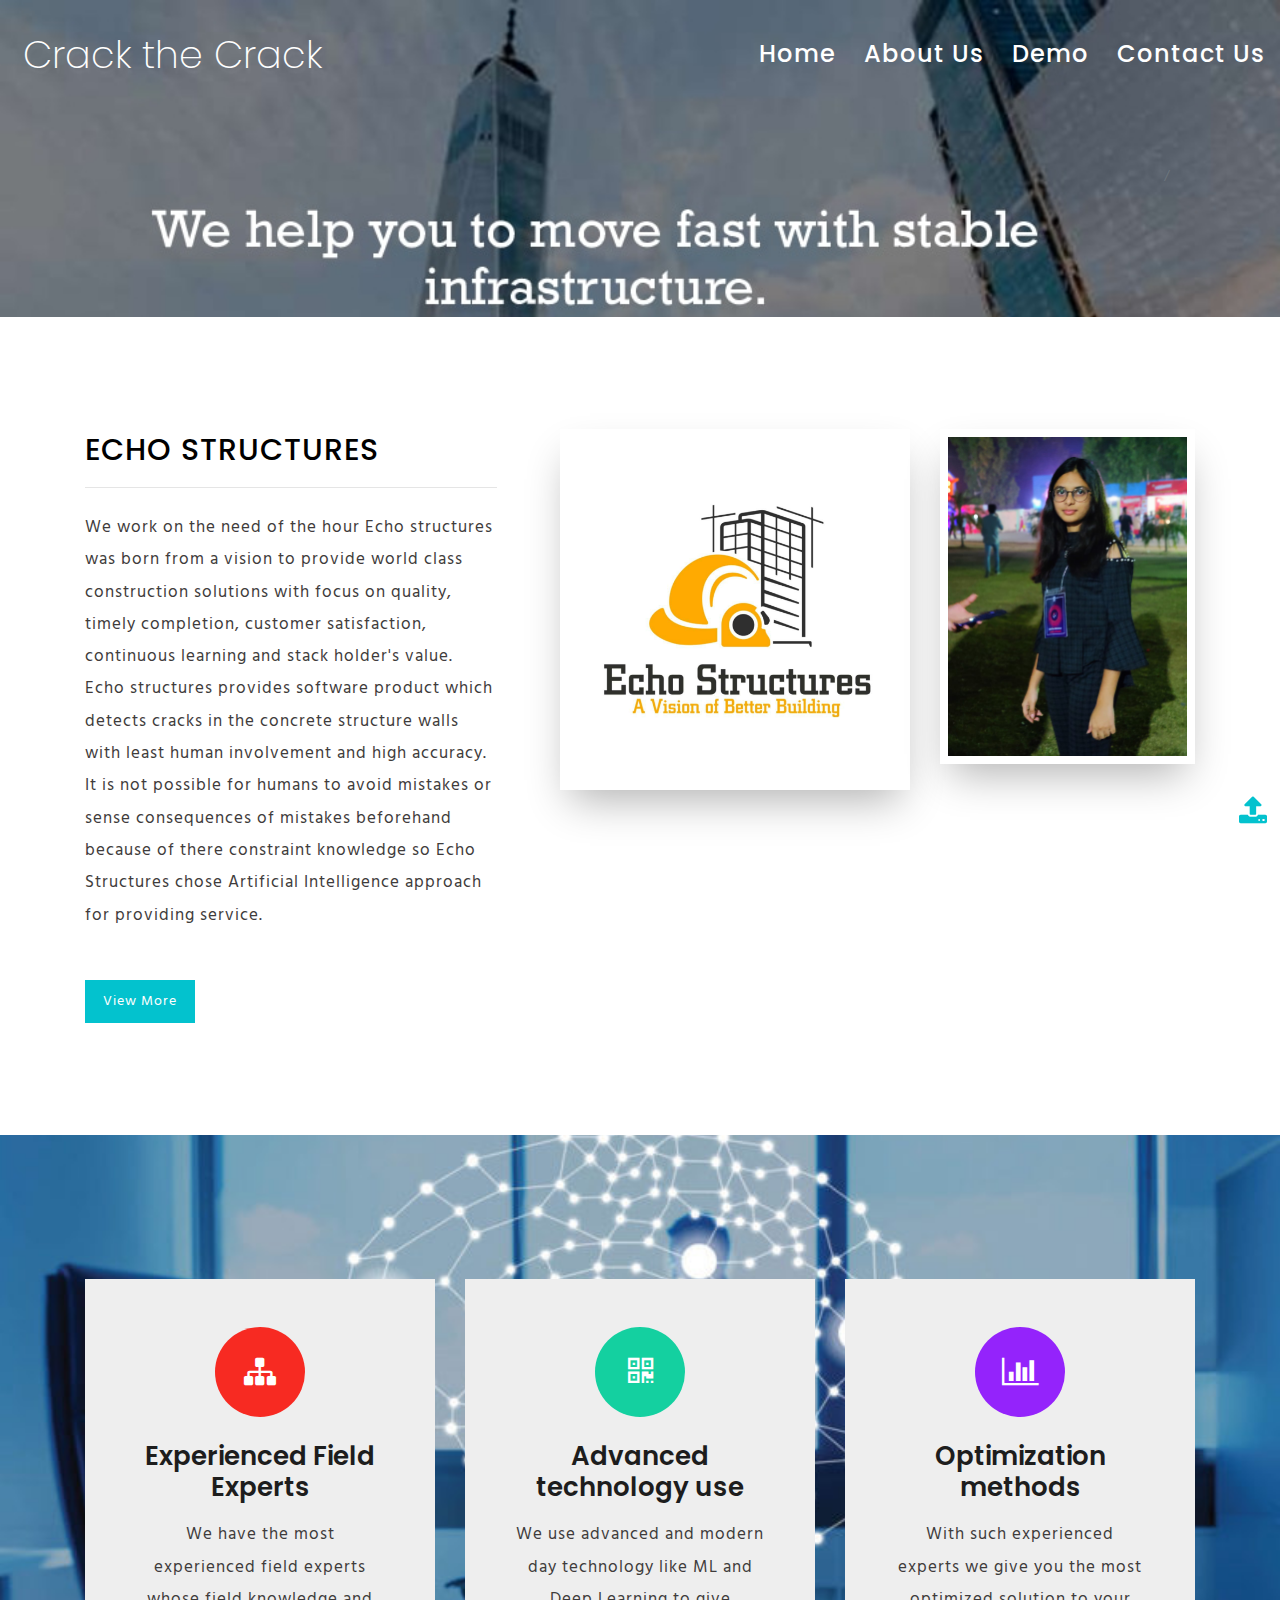
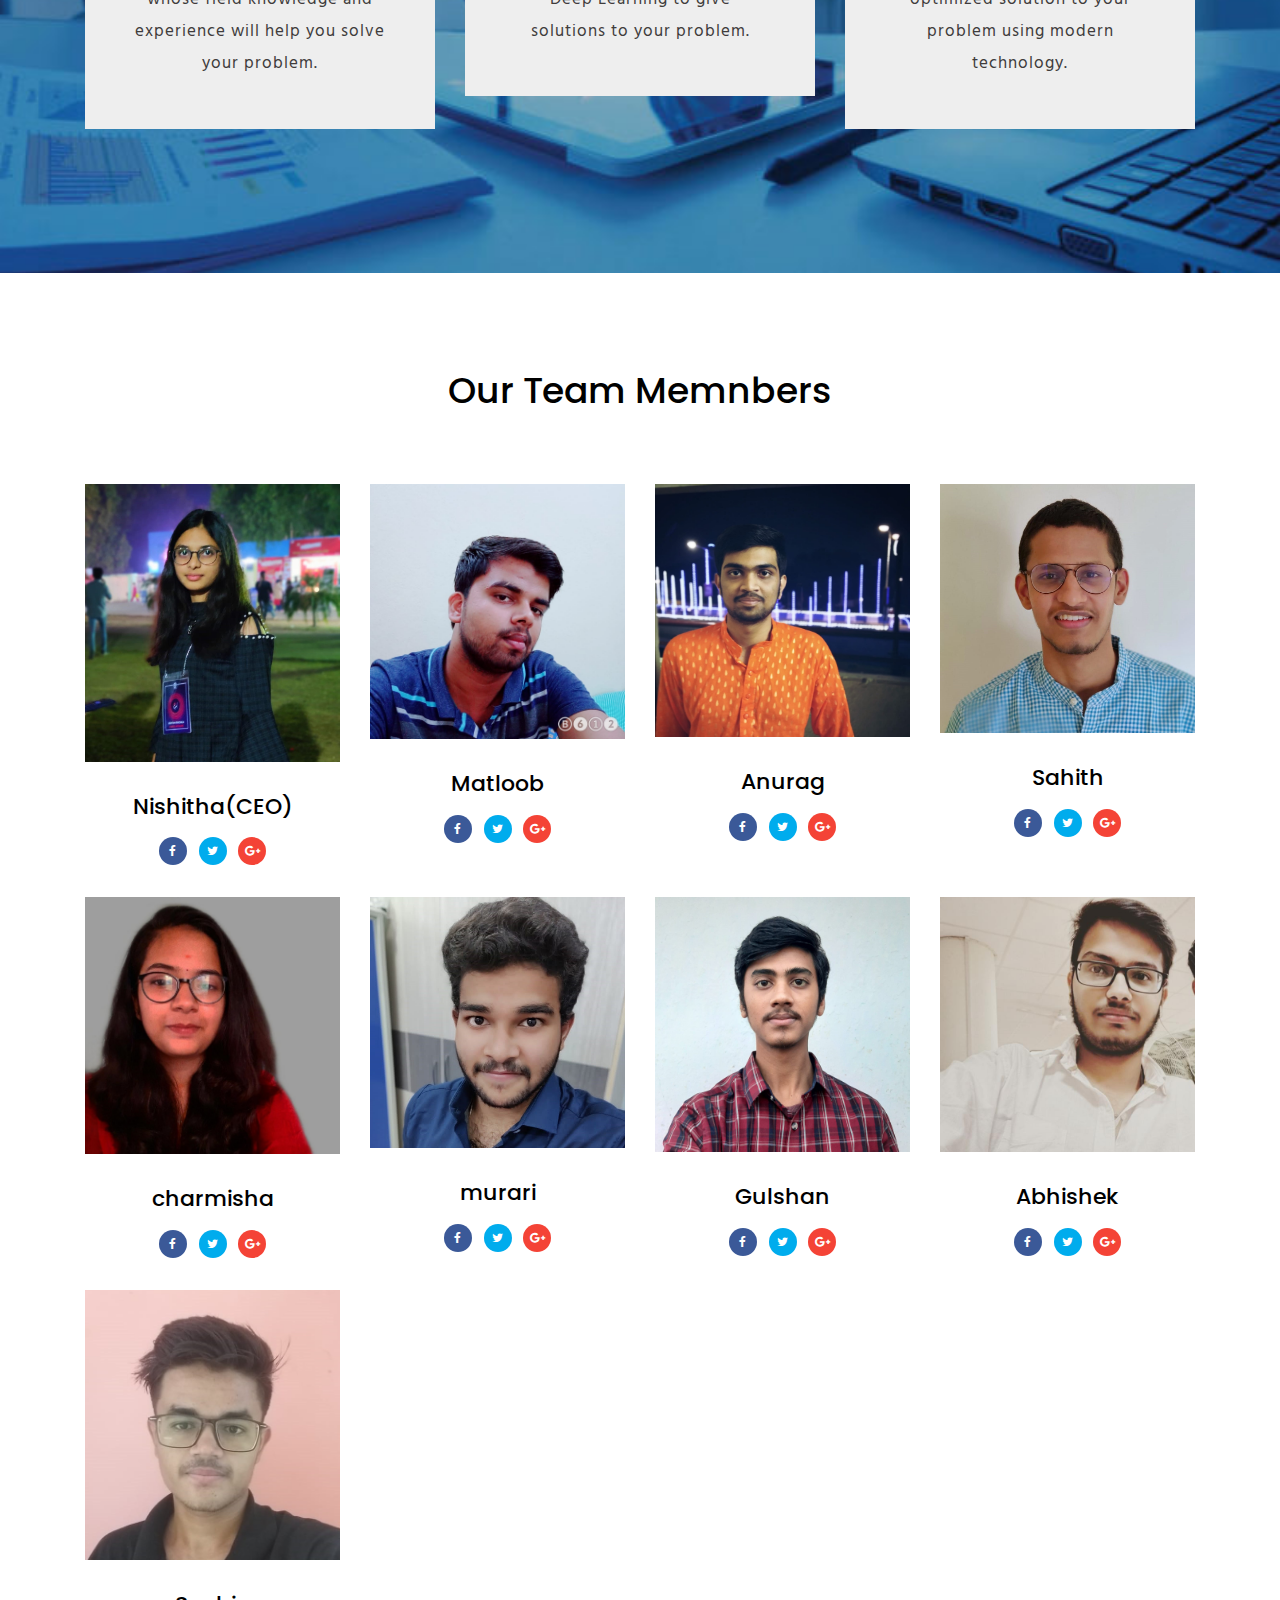
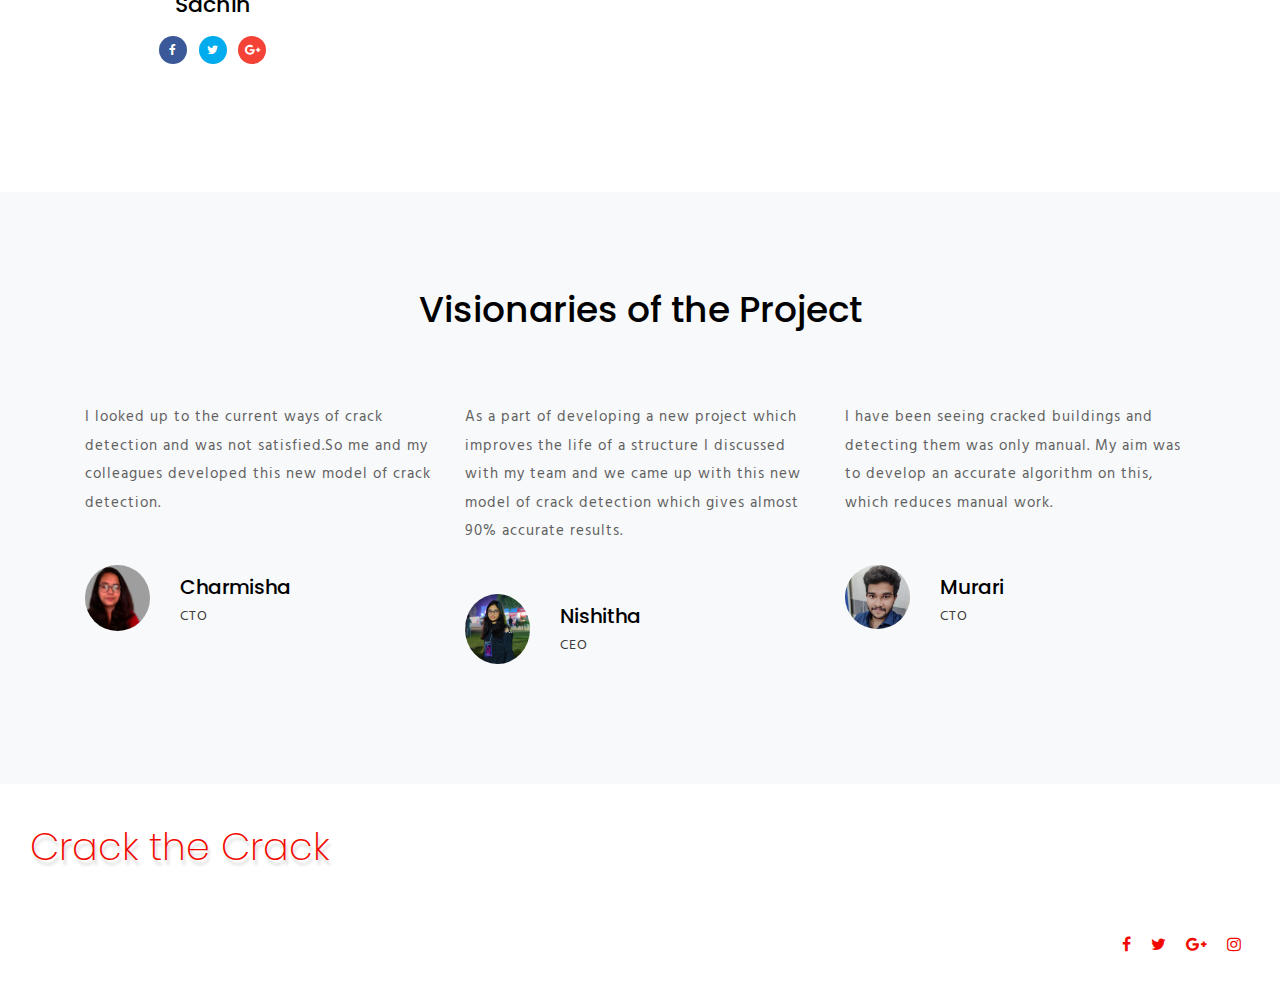
<file: about.html>
<!--
Author: W3layouts
Author URL: http://w3layouts.com
License: Creative Commons Attribution 3.0 Unported
License URL: http://creativecommons.org/licenses/by/3.0/
-->

<!DOCTYPE html>
<html lang="zxx">

<head>
	<title>Crack the Crack</title>
	<!-- Meta tag Keywords -->
	<meta name="viewport" content="width=device-width, initial-scale=1">
	<meta charset="UTF-8" />
	<meta name="keywords"
		content="Food Blog Responsive web template, Bootstrap Web Templates, Flat Web Templates, Android Compatible web template, Smartphone Compatible web template, free webdesigns for Nokia, Samsung, LG, SonyEricsson, Motorola web design" />
	<script>
		addEventListener("load", function () {
			setTimeout(hideURLbar, 0);
		}, false);

		function hideURLbar() {
			window.scrollTo(0, 1);
		}
	</script>
	<!-- //Meta tag Keywords -->

	<!-- Custom-Files -->
	<link rel="stylesheet" href="css/bootstrap.css">
	<!-- Bootstrap-CSS -->
	<link rel="stylesheet" href="css/style.css" type="text/css" media="all" />
	<!-- Style-CSS -->
	<link href="css/font-awesome.min.css" rel="stylesheet">
	<!-- Font-Awesome-Icons-CSS -->
	<!-- //Custom-Files -->

	<!-- Web-Fonts -->
	<link
		href="//fonts.googleapis.com/css?family=Poppins:100,100i,200,200i,300,300i,400,400i,500,500i,600,600i,700,700i,800,800i,900,900i&amp;subset=devanagari,latin-ext"
		rel="stylesheet">
	<link href="//fonts.googleapis.com/css?family=Hind:300,400,500,600,700&amp;subset=devanagari,latin-ext"
		rel="stylesheet">
	<!-- //Web-Fonts -->
</head>

<body>
	<!-- main banner -->
	<div class="main-top" id="home">
		<!-- header -->
		<header>
			<div class="container-fluid">
				<div class="header d-md-flex justify-content-between align-items-center py-3 pl-2">
					<!-- logo -->
					<div id="logo">
						<h1><a href="index.html">Crack the Crack</a></h1>
					</div>
					<!-- //logo -->
					<!-- nav -->
					<div class="nav_w3ls">
						<nav>
							<label for="drop" class="toggle">Menu</label>
							<input type="checkbox" id="drop" />
							<ul class="menu">
								<li><a href="index.html" class="active nav-style"><h4>Home &nbsp; </h4></a></li>
								<li><a href="about.html" class="nav-style"><h4>&nbsp; About Us &nbsp;</h4></a></li>
								<li><a href="blog1.html" class="nav-style"><h4>&nbsp; Demo &nbsp;</h4></a></li>
								<!--<li>
									 First Tier Drop Down 
									<label for="drop-2" class="toggle toogle-2 nav-style">Dropdown <span
											class="fa fa-angle-down" aria-hidden="true"></span>
									</label>
									<a href="#" class="nav-style">Dropdown <span class="fa fa-angle-down"
											aria-hidden="true"></span></a>
									<input type="checkbox" id="drop-2" />
									<ul>
										<li><a href="blog1.html" class="drop-text">Creative Blog</a></li>
										<li><a href="blog2.html" class="drop-text">Sidebar Right</a></li>
										<li><a href="blog3.html" class="drop-text">Sidebar Left</a></li>
										<li><a href="blog4.html" class="drop-text">Standard</a></li>
										<li><a href="single.html" class="drop-text">Blog Details</a></li>
									</ul>
								</li> -->
								<li><a href="contact.html" class="nav-style"><h4>&nbsp; Contact Us</h4></a></a></li>
								<!--<li><a href="https://w3layouts.com/" target="_blank" class="nav-button">
										Get Started</a></li> -->
							</ul>
						</nav>
					</div>
					<!-- //nav -->
				</div>
			</div>
		</header>
		<!-- //header -->

		<!-- banner -->
		<div class="banner_w3lspvt-2">
			<div class="container">
				<div class="d-flex style-w3layouts">
					<h4 class="inner-style-w3pvts mr-auto text-wh text-uppercase"></h4>
					<ol class="breadcrumb">
						<li class="breadcrumb-item"><a href="index.html"></a></li>
						<li class="breadcrumb-item" aria-current="page"></li>
					</ol>
				</div>
			</div>
		</div>
		<!-- //banner -->
	</div>
	<!-- //main banner -->

	<!-- about-->
	<section class="wthree-about py-5" id="about">
		<div class="container py-xl-5 py-lg-3">
			<div class="row about-main py-3">
				<div class="col-lg-5 about-text-grid pr-xl-5">
					<h3 class="main-title-w3pvt text-uppercase">Echo Structures</h3>
					<hr>
					<p class="mt-4">We work on the need of the hour
						Echo structures was born from a vision to provide world class construction solutions with focus on quality, timely completion, customer satisfaction, continuous learning and stack holder's value.
						
					Echo structures provides software product which detects cracks in the concrete structure walls with least human involvement and high accuracy. It is not possible for humans to avoid
						mistakes or sense consequences of mistakes beforehand because of there constraint knowledge so Echo Structures chose Artificial Intelligence approach for providing service.
						</p>
					<a href="https://anuragbharti.github.io/Echostructures/" class="button-style-w3ls btn mt-sm-5 mt-4">View More</a>
				</div>
				<div class="col-lg-4 col-sm-7 mt-lg-0 mt-5 about-right">
					<img src="images/a1.jpg" class="img-fluid" alt="" />
				</div>
				<div class="col-lg-3 col-sm-5 about-right mt-lg-0 mt-5">
					<img src="images/a2.jpg" class="img-fluid" alt="" />
				</div>
			</div>
		</div>
	</section>
	<!-- //about -->

	<!-- services -->
	<div class="serives-w3pvt-web py-5" id="services">
		<div class="container py-xl-5 py-lg-3">
			<div class="row support-bottom text-center py-5">
				<div class="col-lg-4">
					<div class="services-w3ls-grid">
						<div class="serv-icon mx-auto">
							<span class="fa fa-sitemap"></span>
						</div>
						<h4 class="text-wh mt-md-4 mt-3 mb-3">
							Experienced Field Experts</h4>
						<p>We have the most experienced field experts whose field knowledge and experience will help you solve your problem.</p>
					</div>
				</div>
				<div class="col-lg-4 mt-lg-0 mt-4">
					<div class="services-w3ls-grid">
						<div class="serv-icon clr-2 mx-auto">
							<span class="fa fa-qrcode"></span>
						</div>
						<h4 class="text-wh mt-md-4 mt-3 mb-3">Advanced technology use</h4>
						<p>We use  advanced and modern day technology like ML and Deep Learning to give solutions to your problem.</p>
					</div>
				</div>
				<div class="col-lg-4 mt-lg-0 mt-4">
					<div class="services-w3ls-grid">
						<div class="serv-icon clr-3 mx-auto">
							<span class="fa fa-bar-chart"></span>
						</div>
						<h4 class="text-wh mt-md-4 mt-3 mb-3">Optimization methods
						</h4>
						<p>With such experienced experts we give you the most optimized solution to your problem using modern technology.</p>
					</div>
				</div>
			</div>
		</div>
	</div>
	<!-- //services -->

	<!-- team -->
	<div class="team text-center py-5">
		<div class="container py-xl-5 py-lg-3">
			<h3 class="tittle text-center mb-sm-5 mb-4">Our Team Memnbers</h3>
			<div class="row team-bottom pt-4">
				<div class="col-lg-3 col-sm-6 team-grid">
					<img src="images/ceos.jpg" class="img-fluid" alt="">
					<div class="caption">
						<div class="team-text">
							<h4>Nishitha(CEO)</h4>
						</div>
						<ul>
							<li class="f1">
								<a href="#">
									<span class="fa fa-facebook"></span>
								</a>
							</li>
							<li class="f2">
								<a href="#">
									<span class="fa fa-twitter"></span>
								</a>
							</li>
							<li class="f3">
								<a href="#">
									<span class="fa fa-google-plus"></span>
								</a>
							</li>
						</ul>
					</div>
				</div>
				<div class="col-lg-3 col-sm-6 team-grid mt-sm-0 mt-5">
					<img src="images/matloob.jpg" class="img-fluid" alt="">
					<div class="caption">
						<div class="team-text">
							<h4>Matloob</h4>
						</div>
						<ul>
							<li class="f1">
								<a href="#">
									<span class="fa fa-facebook"></span>
								</a>
							</li>
							<li class="f2">
								<a href="#">
									<span class="fa fa-twitter"></span>
								</a>
							</li>
							<li class="f3">
								<a href="#">
									<span class="fa fa-google-plus"></span>
								</a>
							</li>
						</ul>
					</div>
				</div>
				<div class="col-lg-3 col-sm-6 team-grid mt-lg-0 mt-5">
					<img src="images/anurag.jpg" class="img-fluid" alt="">
					<div class="caption">
						<div class="team-text">
							<h4>Anurag</h4>
						</div>
						<ul>
							<li class="f1">
								<a href="#">
									<span class="fa fa-facebook"></span>
								</a>
							</li>
							<li class="f2">
								<a href="#">
									<span class="fa fa-twitter"></span>
								</a>
							</li>
							<li class="f3">
								<a href="#">
									<span class="fa fa-google-plus"></span>
								</a>
							</li>
						</ul>
					</div>
				</div>
				<div class="col-lg-3 col-sm-6 team-grid mt-lg-0 mt-5">
					<img src="images/sahith.jpg" class="img-fluid" alt="">
					<div class="caption">
						<div class="team-text">
							<h4>Sahith</h4>
						</div>
						<ul>
							<li class="f1">
								<a href="#">
									<span class="fa fa-facebook"></span>
								</a>
							</li>
							<li class="f2">
								<a href="#">
									<span class="fa fa-twitter"></span>
								</a>
							</li>
							<li class="f3">
								<a href="#">
									<span class="fa fa-google-plus"></span>
								</a>
							</li>
						</ul>
					</div>
				</div>
				<div class="col-lg-3 col-sm-6 team-grid mt-lg-0 mt-5">
					<img src="images/charmisha.jpg" class="img-fluid" alt="">
					<div class="caption">
						<div class="team-text">
							<h4>charmisha</h4>
						</div>
						<ul>
							<li class="f1">
								<a href="#">
									<span class="fa fa-facebook"></span>
								</a>
							</li>
							<li class="f2">
								<a href="#">
									<span class="fa fa-twitter"></span>
								</a>
							</li>
							<li class="f3">
								<a href="#">
									<span class="fa fa-google-plus"></span>
								</a>
							</li>
						</ul>
					</div>
				</div>
				<div class="col-lg-3 col-sm-6 team-grid mt-lg-0 mt-5">
					<img src="images/murari.jpg" class="img-fluid" alt="">
					<div class="caption">
						<div class="team-text">
							<h4>murari</h4>
						</div>
						<ul>
							<li class="f1">
								<a href="#">
									<span class="fa fa-facebook"></span>
								</a>
							</li>
							<li class="f2">
								<a href="#">
									<span class="fa fa-twitter"></span>
								</a>
							</li>
							<li class="f3">
								<a href="#">
									<span class="fa fa-google-plus"></span>
								</a>
							</li>
						</ul>
					</div>
				</div>
				<div class="col-lg-3 col-sm-6 team-grid mt-lg-0 mt-5">
					<img src="images/gulshan.jpg" class="img-fluid" alt="">
					<div class="caption">
						<div class="team-text">
							<h4>Gulshan</h4>
						</div>
						<ul>
							<li class="f1">
								<a href="#">
									<span class="fa fa-facebook"></span>
								</a>
							</li>
							<li class="f2">
								<a href="#">
									<span class="fa fa-twitter"></span>
								</a>
							</li>
							<li class="f3">
								<a href="#">
									<span class="fa fa-google-plus"></span>
								</a>
							</li>
						</ul>
					</div>
				</div>
				<div class="col-lg-3 col-sm-6 team-grid  mt-lg-0 mt-5">
					<img src="images/abhishek.jpg" class="img-fluid" alt="">
					<div class="caption">
						<div class="team-text">
							<h4>Abhishek</h4>
						</div>
						<ul>
							<li class="f1">
								<a href="#">
									<span class="fa fa-facebook"></span>
								</a>
							</li>
							<li class="f2">
								<a href="#">
									<span class="fa fa-twitter"></span>
								</a>
							</li>
							<li class="f3">
								<a href="#">
									<span class="fa fa-google-plus"></span>
								</a>
							</li>
						</ul>
					</div>
				</div>
				<div class="col-lg-3 col-sm-6 team-grid mt-lg-0 mt-5">
					<img src="images/prasanjeetka.jpg" class="img-fluid" alt="">
					<div class="caption">
						<div class="team-text">
							<h4>Sachin</h4>
						</div>
						<ul>
							<li class="f1">
								<a href="#">
									<span class="fa fa-facebook"></span>
								</a>
							</li>
							<li class="f2">
								<a href="#">
									<span class="fa fa-twitter"></span>
								</a>
							</li>
							<li class="f3">
								<a href="#">
									<span class="fa fa-google-plus"></span>
								</a>
							</li>
						</ul>
					</div>
				</div>

			</div>
		</div>
	</div>
	<!-- //team -->

	<!-- testimonials -->
	<div class="testimonials py-5 bg-li" id="testi">
		<div class="container py-xl-5 py-lg-3">
			<h3 class="tittle text-center mb-sm-5 mb-4">Visionaries of the Project</h3>
			<div class="row pt-4">
				<div class="col-lg-4 testi-sections mb-4">
					<div class="testimonials_grid">
						<p class="sub-test">I looked up to the current ways of crack detection and was not satisfied.So me and my colleagues developed this new model of crack detection.
						</p>
						<div class="row mt-5">
							<div class="col-3 testi-img-res text-lg-left text-right">
								<img src="images/charmisha.jpg" alt="" class="img-fluid" />
							</div>
							<div class="col-7 testi_grid">
								<h5>Charmisha</h5>
								<p>CTO</p>
							</div>
						</div>
					</div>
				</div>
				<div class="col-lg-4 testi-sections mb-4">
					<div class="testimonials_grid">
						<p class="sub-test">As a part of developing a new project which improves the life of a structure I discussed with my team and we came up with this new model of crack detection which gives almost 90% accurate results.
						</p>
						<div class="row mt-5">
							<div class="col-3 testi-img-res text-lg-left text-right">
								<img src="images/ceos.jpg" alt="" class="img-fluid" />
							</div>
							<div class="col-7 testi_grid">
								<h5>Nishitha</h5>
								<p>CEO</p>
							</div>
						</div>
					</div>
				</div>
				<div class="col-lg-4 testi-sections mb-4">
					<div class="testimonials_grid">
						<p class="sub-test">I have been seeing cracked buildings and detecting them was only manual. My aim was to develop an accurate algorithm on this, which reduces manual work.
						</p>
						<div class="row mt-5">
							<div class="col-3 testi-img-res text-lg-left text-right">
								<img src="images/murari.jpg" alt="" class="img-fluid" />
							</div>
							<div class="col-7 testi_grid">
								<h5>Murari</h5>
								<p>CTO</p>
							</div>
						</div>
					</div>
				</div>
			</div>
		</div>
	</div>
	<!-- //testimonials -->

	<!-- more 
	<section class="blog_w3ls py-5" id="more">
		<div class="container py-xl-5 py-lg-3">
			<h3 class="tittle mb-sm-5 mb-4">You may also like</h3>
			<div class="row">
				<!-- blog grid 
				<div class="col-lg-4 col-md-6 mt-4">
					<div class="med-blog">
						<div class="blog-header">
							<a href="blog1.html">
								<img class="img-fluid" src="images/blog1.jpg" alt="image">
							</a>
						</div>
						<div class="blog-body bg-wh p-4">
							<span>March 12, 2019 - loremipsum</span>
							<a href="blog1.html" class="blog-title">Dictum porta auris magna umgtdd fos</a>
							<p>Cras ultricies ligula sed magna dictum portaout auris blandita. Nulla viverra pharetra
								se.</p>
						</div>
					</div>
				</div>
				<!-- //blog grid -->
				<!-- blog grid 
				<div class="col-lg-4 col-md-6 mt-4">
					<div class="med-blog">
						<div class="blog-header">
							<a href="blog2.html">
								<img class="img-fluid" src="images/blog2.jpg" alt="image">
							</a>
						</div>
						<div class="blog-body bg-wh p-4">
							<span>March 14, 2019 - pharetra</span>
							<a href="blog2.html" class="blog-title">Quis autem vel eum iure reprehdd ende</a>
							<p>Cras ultricies ligula sed magna dictum portaout auris blandita. Nulla viverra pharetra
								se.</p>
						</div>
					</div>
				</div>
				<!-- //blog grid -->
				<!-- blog grid 	
				<div class="col-lg-4 col-md-6 mt-4">
					<div class="med-blog">
						<div class="blog-header">
							<a href="blog4.html">
								<img class="img-fluid" src="images/blog3.jpg" alt="image">
							</a>
						</div>
						<div class="blog-body bg-wh p-4">
							<span>March 16, 2019 - portaout</span>
							<a href="blog4.html" class="blog-title">Suscipit labo iosam nisi ut aliquid</a>
							<p>Cras ultricies ligula sed magna dictum portaout auris blandita. Nulla viverra pharetra
								se.</p>
						</div>
					</div>
				</div>
				<!-- //blog grid 
			</div>
		</div>
	</section>
	//more -->

	<!-- footer -->
	<footer>
		<div class="w3ls-footer-grids py-4">
			<div class="container-fluid py-lg-3">
				<div class="d-md-flex">
					<div class="col-md-4 w3l-footer-logo">
						<!-- logo 2 -->
						<h2>
							<a class="logo-2" href="index.html">Crack the Crack</a>
						</h2>
						<!-- //logo 2 -->
					</div>
					<div class="col-md-8 w3l-footer text-md-right text-center mt-3">
						<!--<ul class="list-unstyled footer-nav-wthree">
							<li>
								<a href="index.html">Home</a>
							</li>
							<li>
								<a href="about.html">About Us</a>
							</li>
							<li>
								<a href="blog1.html">Blog Style 1</a>
							</li>
							<li>
								<a href="blog2.html">Blog style 2</a>
							</li>
							<li>
								<a class="btn-footer" href="contact.html">Contact Us</a>
							</li>
						</ul> -->
					</div>
				</div>
			</div>
		</div>
	</footer>
	<!-- //footer -->
	<!-- copyright bottom -->
	<div class="copy-bottom py-4">
		<div class="container-fluid">
			<div class="d-sm-flex px-md-3">
				<!-- copyright -->
				<div class="copy_right mr-auto">
					<p class="text-bl let">
						<a href="http://w3layouts.com/" target="_blank"></a>
					</p>
				</div>
				<!-- //copyright -->
				<!-- footer social icons -->
				<div class="social-icons-footer mt-sm-0 mt-3">
					<ul class="list-unstyled">
						<li>
							<a href="#">
								<span class="fa fa-facebook"></span>
							</a>
						</li>
						<li>
							<a href="#">
								<span class="fa fa-twitter"></span>
							</a>
						</li>
						<li>
							<a href="#">
								<span class="fa fa-google-plus"></span>
							</a>
						</li>
						<li>
							<a href="#">
								<span class="fa fa-instagram"></span>
							</a>
						</li>
					</ul>
				</div>
				<!-- //footer social icons -->
			</div>
		</div>
	</div>
	<!-- //copyright bottom -->
	<!-- move top icon -->
	<a href="#home" class="move-top text-center">
		<span class="fa fa-upload" aria-hidden="true"></span>
	</a>
	<!-- //move top icon -->

</body>

</html>
</file>
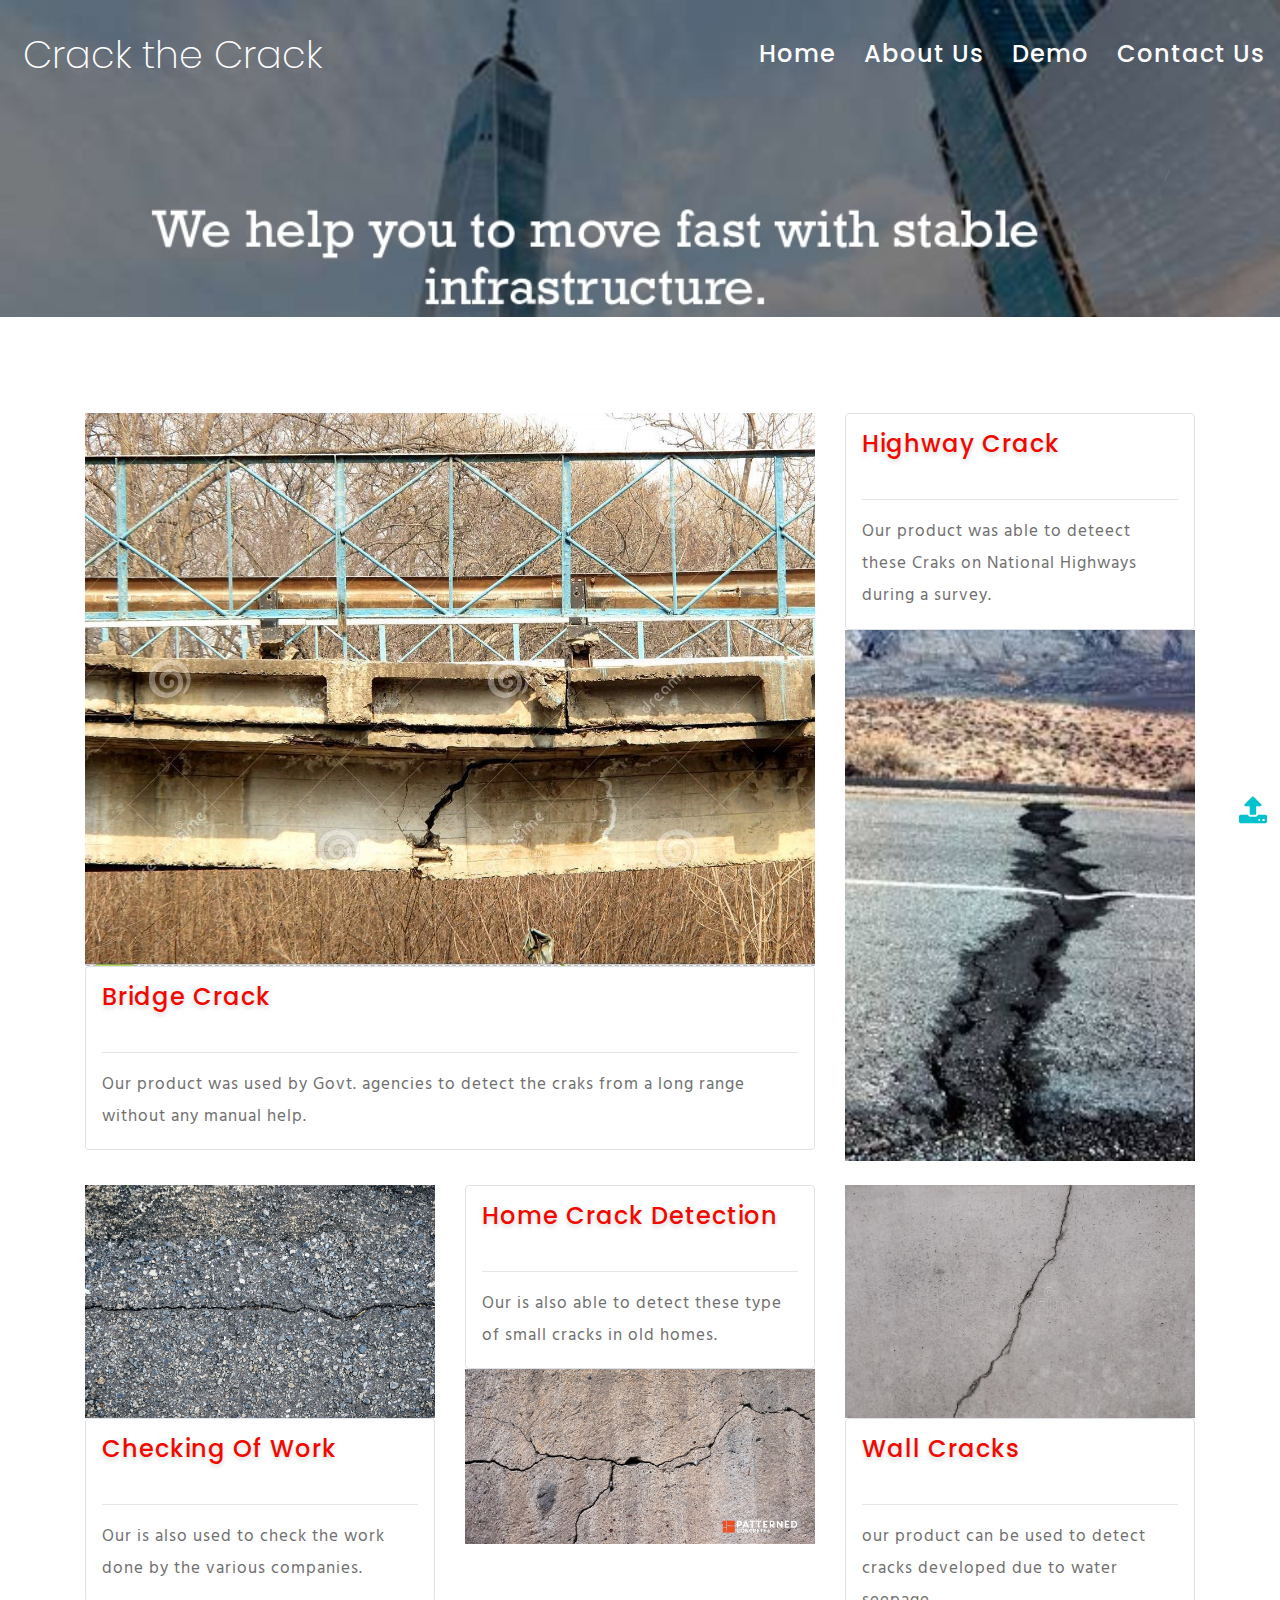
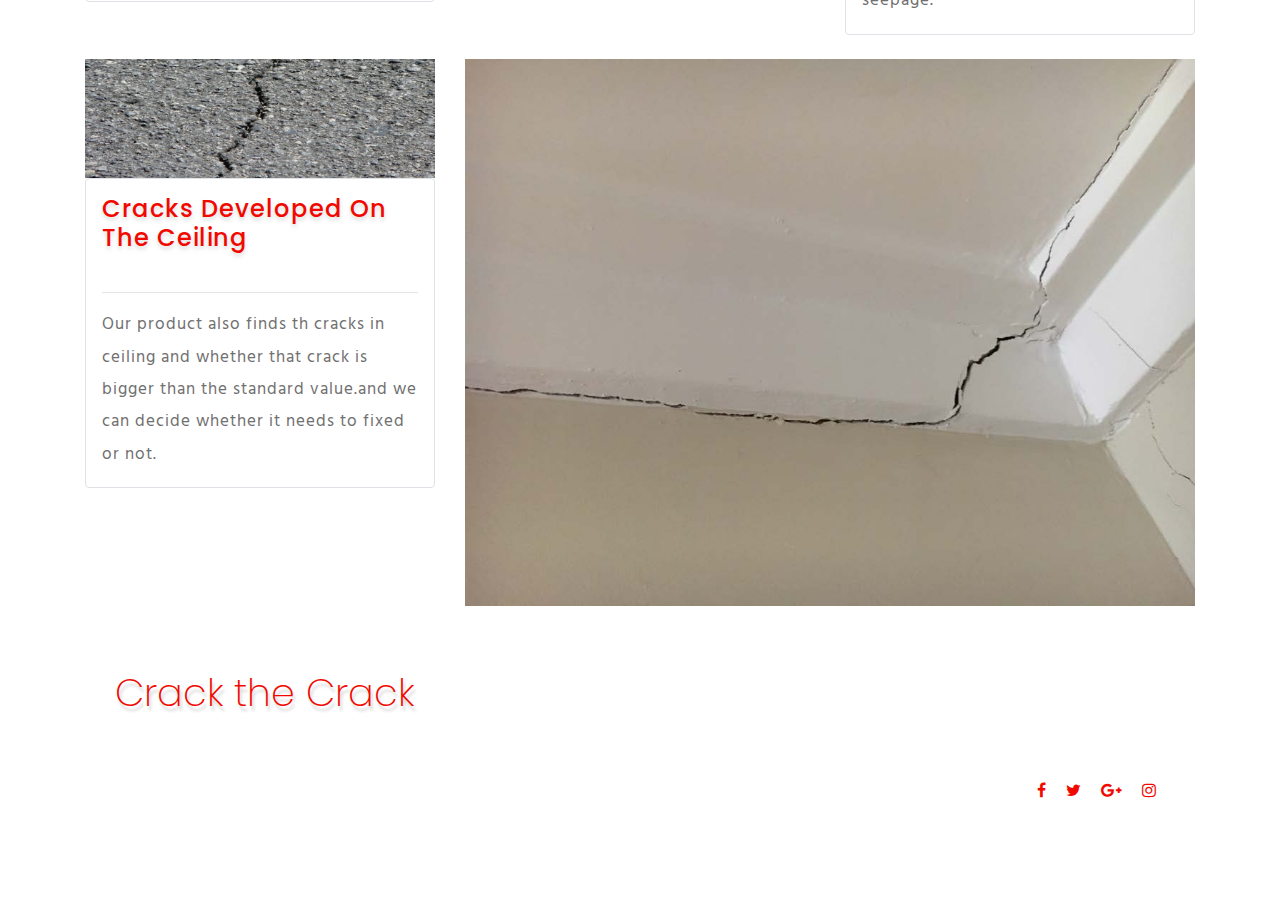
<file: blog1.html>
<!--
Author: W3layouts
Author URL: http://w3layouts.com
License: Creative Commons Attribution 3.0 Unported
License URL: http://creativecommons.org/licenses/by/3.0/
-->

<!DOCTYPE html>
<html lang="zxx">

<head>
	<title>Crack the Crack</title>
	<!-- Meta tag Keywords -->
	<meta name="viewport" content="width=device-width, initial-scale=1">
	<meta charset="UTF-8" />
	<meta name="keywords"
		content="Food Blog Responsive web template, Bootstrap Web Templates, Flat Web Templates, Android Compatible web template, Smartphone Compatible web template, free webdesigns for Nokia, Samsung, LG, SonyEricsson, Motorola web design" />
	<script>
		addEventListener("load", function () {
			setTimeout(hideURLbar, 0);
		}, false);

		function hideURLbar() {
			window.scrollTo(0, 1);
		}
	</script>
	<!-- //Meta tag Keywords -->

	<!-- Custom-Files -->
	<link rel="stylesheet" href="css/bootstrap.css">
	<!-- Bootstrap-CSS -->
	<link rel="stylesheet" href="css/style.css" type="text/css" media="all" />
	<!-- Style-CSS -->
	<link href="css/font-awesome.min.css" rel="stylesheet">
	<!-- Font-Awesome-Icons-CSS -->
	<!-- //Custom-Files -->

	<!-- Web-Fonts -->
	<link
		href="//fonts.googleapis.com/css?family=Poppins:100,100i,200,200i,300,300i,400,400i,500,500i,600,600i,700,700i,800,800i,900,900i&amp;subset=devanagari,latin-ext"
		rel="stylesheet">
	<link href="//fonts.googleapis.com/css?family=Hind:300,400,500,600,700&amp;subset=devanagari,latin-ext"
		rel="stylesheet">
	<!-- //Web-Fonts -->
</head>

<body>
	<!-- main banner -->
	<div class="main-top" id="home">
		<!-- header -->
		<header>
			<div class="container-fluid">
				<div class="header d-md-flex justify-content-between align-items-center py-3 pl-2">
					<!-- logo -->
					<div id="logo">
						<h1><a href="index.html">Crack the Crack</a></h1>
					</div>
					<!-- //logo -->
					<!-- nav -->
					<div class="nav_w3ls">
						<nav>
							<label for="drop" class="toggle">Menu</label>
							<input type="checkbox" id="drop" />
							<ul class="menu">
								<li><a href="index.html" class="active nav-style"><h4>Home &nbsp; </h4></a></li>
								<li><a href="about.html" class="nav-style"><h4>&nbsp; About Us &nbsp;</h4></a></li>
								<li><a href="blog1.html" class="nav-style"><h4>&nbsp; Demo &nbsp;</h4></a></li>
								<!--<li>
									 First Tier Drop Down 
									<label for="drop-2" class="toggle toogle-2 nav-style">Dropdown <span
											class="fa fa-angle-down" aria-hidden="true"></span>
									</label>
									<a href="#" class="nav-style">Dropdown <span class="fa fa-angle-down"
											aria-hidden="true"></span></a>
									<input type="checkbox" id="drop-2" />
									<ul>
										<li><a href="blog1.html" class="drop-text">Creative Blog</a></li>
										<li><a href="blog2.html" class="drop-text">Sidebar Right</a></li>
										<li><a href="blog3.html" class="drop-text">Sidebar Left</a></li>
										<li><a href="blog4.html" class="drop-text">Standard</a></li>
										<li><a href="single.html" class="drop-text">Blog Details</a></li>
									</ul>
								</li> -->
								<li><a href="contact.html" class="nav-style"><h4>&nbsp; Contact Us</h4></a></a></li>
								<!--<li><a href="https://w3layouts.com/" target="_blank" class="nav-button">Get Started</a>
								</li> -->
							</ul>
						</nav>
					</div>
					<!-- //nav -->
				</div>
			</div>
		</header>
		<!-- //header -->

		<!-- banner -->
		<div class="banner_w3lspvt-2">
			<div class="container">
				<div class="d-flex style-w3layouts">
					<h4 class="inner-style-w3pvts mr-auto text-wh text-uppercase"></h4>
					<ol class="breadcrumb">
						<li class="breadcrumb-item"><a href="index.html"></a></li>
						<li class="breadcrumb-item" aria-current="page"></li>
					</ol>
				</div>
			</div>
		</div>
		<!-- //banner -->
	</div>
	<!-- //main banner -->

	<!-- blog -->
	<section class="wthree-row py-5">
		<div class="container py-xl-5 py-lg-3">
			<ul class="demo row list-unstyled">
				<li class="col-lg-8 col-md-6">
					<div class="creatives-grid">
						<a href="">
							<img src="images/s1.jpg" alt=" " class="img-fluid" />
						</a>
						<div class="p-mask img-thumbnail">
							<h4><a href="single.html">Bridge Crack</a></h4>
							<span class="let mt-3"></span>
							<hr>
							<p>Our product was used by Govt. agencies to detect the craks from a long range without any manual help.</p>
						</div>
					</div>
				</li>
				<li class="col-lg-4 col-md-6">
					<div class="creatives-grid">
						<div class="p-mask img-thumbnail">
							<h4><a href="">Highway Crack</a></h4>
							<span class="let mt-3"></span>
							<hr>
							<p>Our product was able to deteect these Craks on National Highways during a survey.</p>
						</div>
						<a href="">
							<img src="images/s2.jpg" alt=" " class="img-fluid" />
						</a>
					</div>
				</li>
				<li class="col-lg-4 col-md-6">
					<div class="creatives-grid">
						<a href="">
							<img src="images/s3.jpg" alt=" " class="img-fluid" />
						</a>
						<div class="p-mask img-thumbnail">
							<h4><a href="single.html">Checking of Work</a></h4>
							<span class="let mt-3"></span>
							<hr>
							<p>Our is also used to check the work done by the various companies.</p>
						</div>
					</div>
				</li>
				<li class="col-lg-4 col-md-6">
					<div class="creatives-grid">
						<div class="p-mask img-thumbnail">
							<h4><a href="">Home crack detection</a></h4>
							<span class="let mt-3"></span>
							<hr>
							<p>Our is also able to detect these type of small cracks in old homes.</p>
						</div>
						<a href="">
							<img src="images/s4.jpg" alt=" " class="img-fluid" />
						</a>
					</div>
				</li>
				<li class="col-lg-4 col-md-6">
					<div class="creatives-grid">
						<a href="">
							<img src="images/s5.jpg" alt=" " class="img-fluid" />
						</a>
						<div class="p-mask img-thumbnail">
							<h4><a href="">Wall cracks</a></h4>
							<span class="let mt-3"></span>
							<hr>
							<p>our product can be used to detect cracks developed due to water seepage.</p>
						</div>
					</div>
				</li>
				<li class="col-lg-4 col-md-6">
					<div class="creatives-grid">
						<a href="">
							<img src="images/s6.jpg" alt=" " class="img-fluid" />
						</a>
						<div class="p-mask img-thumbnail">
							<h4><a href="">Cracks developed on the Ceiling</a></h4>
							<span class="let mt-3"></span>
							<hr>
							<p>Our product also finds th cracks in ceiling and whether that crack is bigger than the standard value.and we can decide whether it needs to fixed or not.</p>
						</div>
					</div>
				</li>
				<li class="col-lg-8">
					<div class="creatives-grid">
						<a href="">
							<img src="images/s7.jpg" alt=" " class="img-fluid" />
						</a>
					</div>
				</li>
			</ul>
			<!--<nav aria-label="Page navigation example">
				<ul class="pagination float-left mt-5">
					<li class="page-item">
						<a class="page-link" href="#">Previous</a>
					</li>
					<li class="page-item">
						<a class="page-link" href="blog1.html">1</a>
					</li>
					<li class="page-item">
						<a class="page-link" href="blog2.html">2</a>
					</li>
					<li class="page-item">
						<a class="page-link" href="blog3.html">3</a>
					</li>
					<li class="page-item">
						<a class="page-link" href="blog4.html">4</a>
					</li>
					<li class="page-item">
						<a class="page-link" href="blog2.html">Next</a>
					</li>
				</ul>
			</nav>
		</div>
	</section>
	<!-- //blog -->

	<!-- more 
	<section class="blog_w3ls py-5" id="more">
		<div class="container py-xl-5 py-lg-3">
			<h3 class="tittle mb-sm-5 mb-4">You may also like</h3>
			<div class="row">
				<!-- blog grid 
				<div class="col-lg-4 col-md-6 mt-4">
					<div class="med-blog">
						<div class="blog-header">
							<a href="blog3.html">
								<img class="img-fluid" src="images/blog1.jpg" alt="image">
							</a>
						</div>
						<div class="blog-body bg-wh p-4">
							<span>March 12, 2019 - loremipsum</span>
							<a href="blog3.html" class="blog-title">Dictum porta auris magna umgtdd fos</a>
							<p>Cras ultricies ligula sed magna dictum portaout auris blandita. Nulla viverra pharetra
								se.</p>
						</div>
					</div>
				</div>
				<!-- //blog grid -->
				<!-- blog grid 
				<div class="col-lg-4 col-md-6 mt-4">
					<div class="med-blog">
						<div class="blog-header">
							<a href="blog2.html">
								<img class="img-fluid" src="images/blog2.jpg" alt="image">
							</a>
						</div>
						<div class="blog-body bg-wh p-4">
							<span>March 14, 2019 - pharetra</span>
							<a href="blog2.html" class="blog-title">Quis autem vel eum iure reprehdd ende</a>
							<p>Cras ultricies ligula sed magna dictum portaout auris blandita. Nulla viverra pharetra
								se.</p>
						</div>
					</div>
				</div>
				<!-- //blog grid -->
				<!-- blog grid 
				<div class="col-lg-4 col-md-6 mt-4">
					<div class="med-blog">
						<div class="blog-header">
							<a href="blog4.html">
								<img class="img-fluid" src="images/blog3.jpg" alt="image">
							</a>
						</div>
						<div class="blog-body bg-wh p-4">
							<span>March 16, 2019 - portaout</span>
							<a href="blog4.html" class="blog-title">Suscipit labo iosam nisi ut aliquid</a>
							<p>Cras ultricies ligula sed magna dictum portaout auris blandita. Nulla viverra pharetra
								se.</p>
						</div>
					</div>
				</div>
				<!-- //blog grid 
			</div>
		</div>
	</section>
	<!-- //more -->

	<!-- footer -->
	<footer>
		<div class="w3ls-footer-grids py-4">
			<div class="container-fluid py-lg-3">
				<div class="d-md-flex">
					<div class="col-md-4 w3l-footer-logo">
						<!-- logo 2 -->
						<h2>
							<a class="logo-2" href="index.html">Crack the Crack</a>
						</h2>
						<!-- //logo 2 -->
					</div>
					<!--<div class="col-md-8 w3l-footer text-md-right text-center mt-3">
						<ul class="list-unstyled footer-nav-wthree">
							<li>
								<a href="index.html">Home</a>
							</li>
							<li>
								<a href="about.html">About Us</a>
							</li>
							<li>
								<a href="blog1.html">Blog Style 1</a>
							</li>
							<li>
								<a href="blog2.html">Blog style 2</a>
							</li>
							<li>
								<a class="btn-footer" href="contact.html">Contact Us</a>
							</li>
						</ul>
					</div> -->
				</div>
			</div>
		</div>
	</footer>
	<!-- //footer -->
	<!-- copyright bottom -->
	<div class="copy-bottom py-4">
		<div class="container-fluid">
			<div class="d-sm-flex px-md-3">
				<!-- copyright -->
				<div class="copy_right mr-auto">
					<!--<p class="text-bl let">
						<a href="http://w3layouts.com/" target="_blank"></a>
					</p> -->
				</div>
				<!-- //copyright -->
				<!-- footer social icons -->
				<div class="social-icons-footer mt-sm-0 mt-3">
					<ul class="list-unstyled">
						<li>
							<a href="#">
								<span class="fa fa-facebook"></span>
							</a>
						</li>
						<li>
							<a href="#">
								<span class="fa fa-twitter"></span>
							</a>
						</li>
						<li>
							<a href="#">
								<span class="fa fa-google-plus"></span>
							</a>
						</li>
						<li>
							<a href="#">
								<span class="fa fa-instagram"></span>
							</a>
						</li>
					</ul>
				</div>
				<!-- //footer social icons -->
			</div>
		</div>
	</div>
	<!-- //copyright bottom -->
	<!-- move top icon -->
	<a href="#home" class="move-top text-center">
		<span class="fa fa-upload" aria-hidden="true"></span>
	</a>
	<!-- //move top icon -->

</body>

</html>
</file>
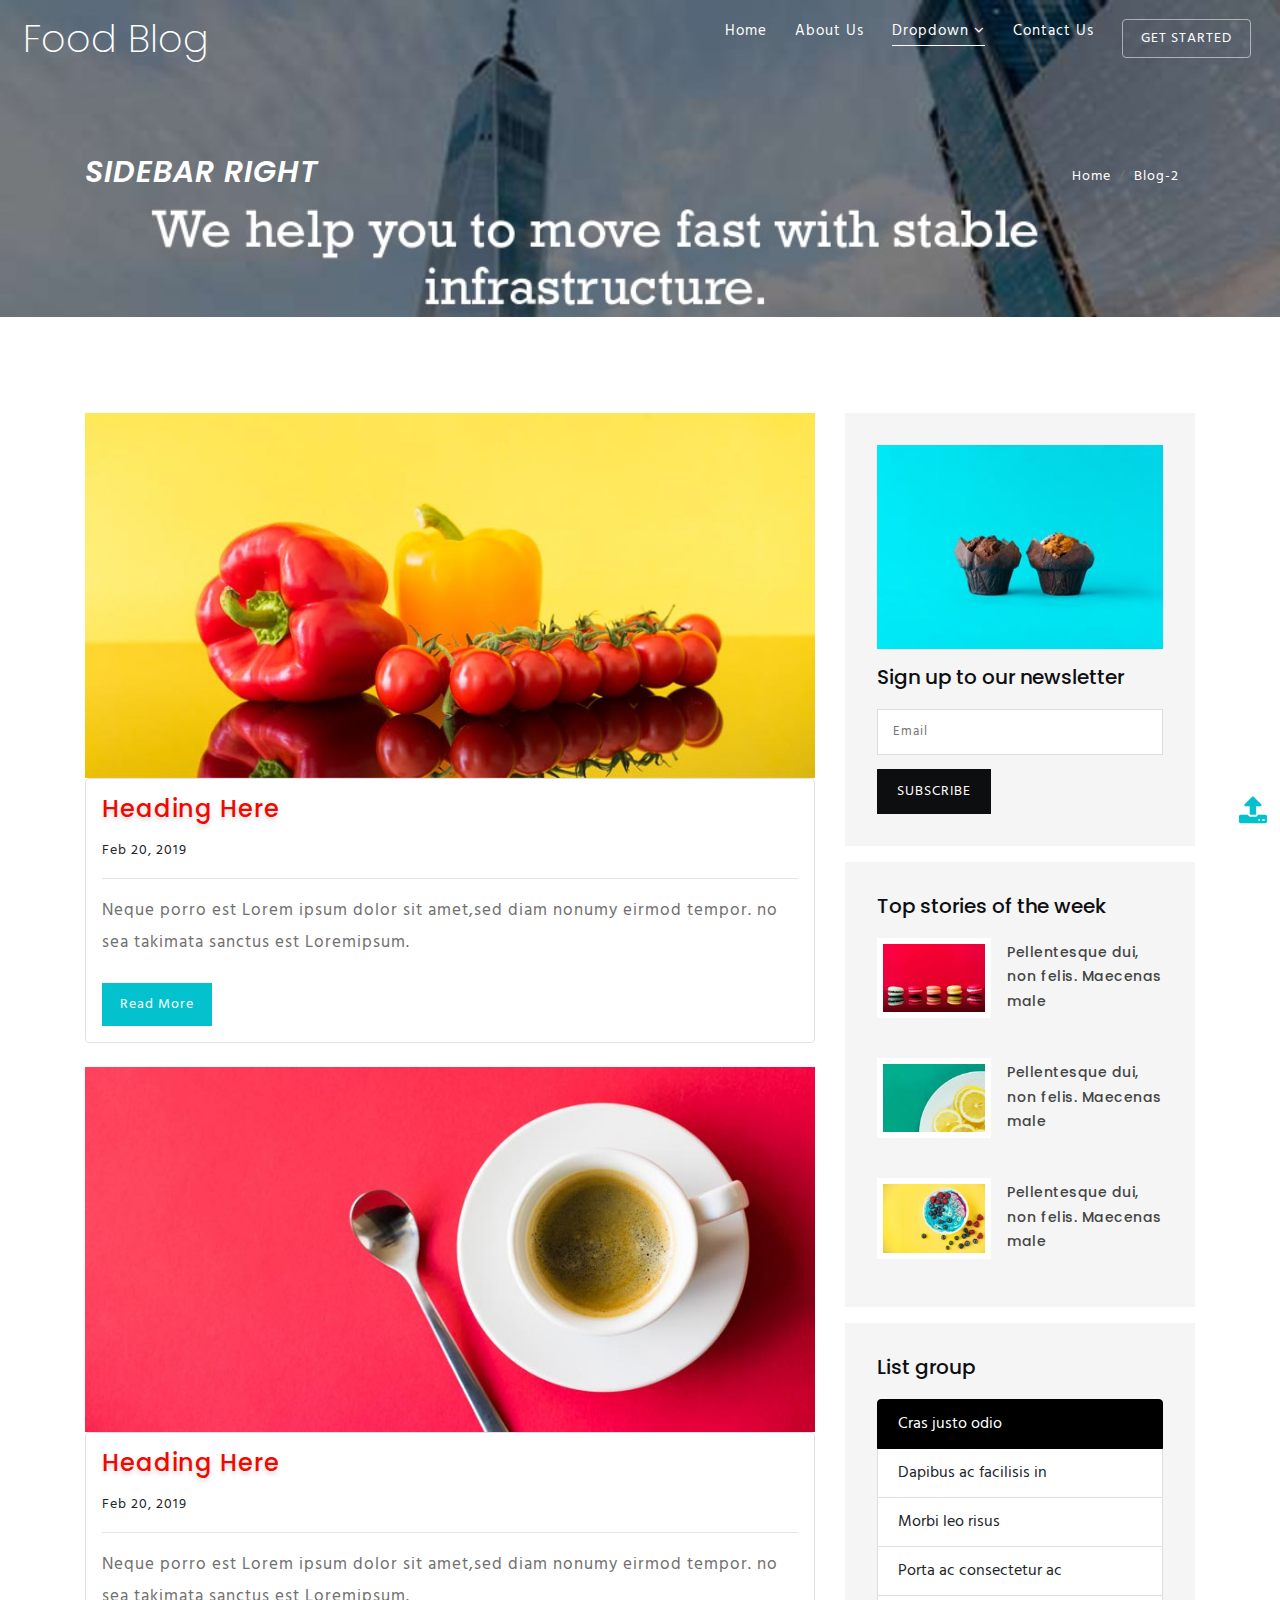
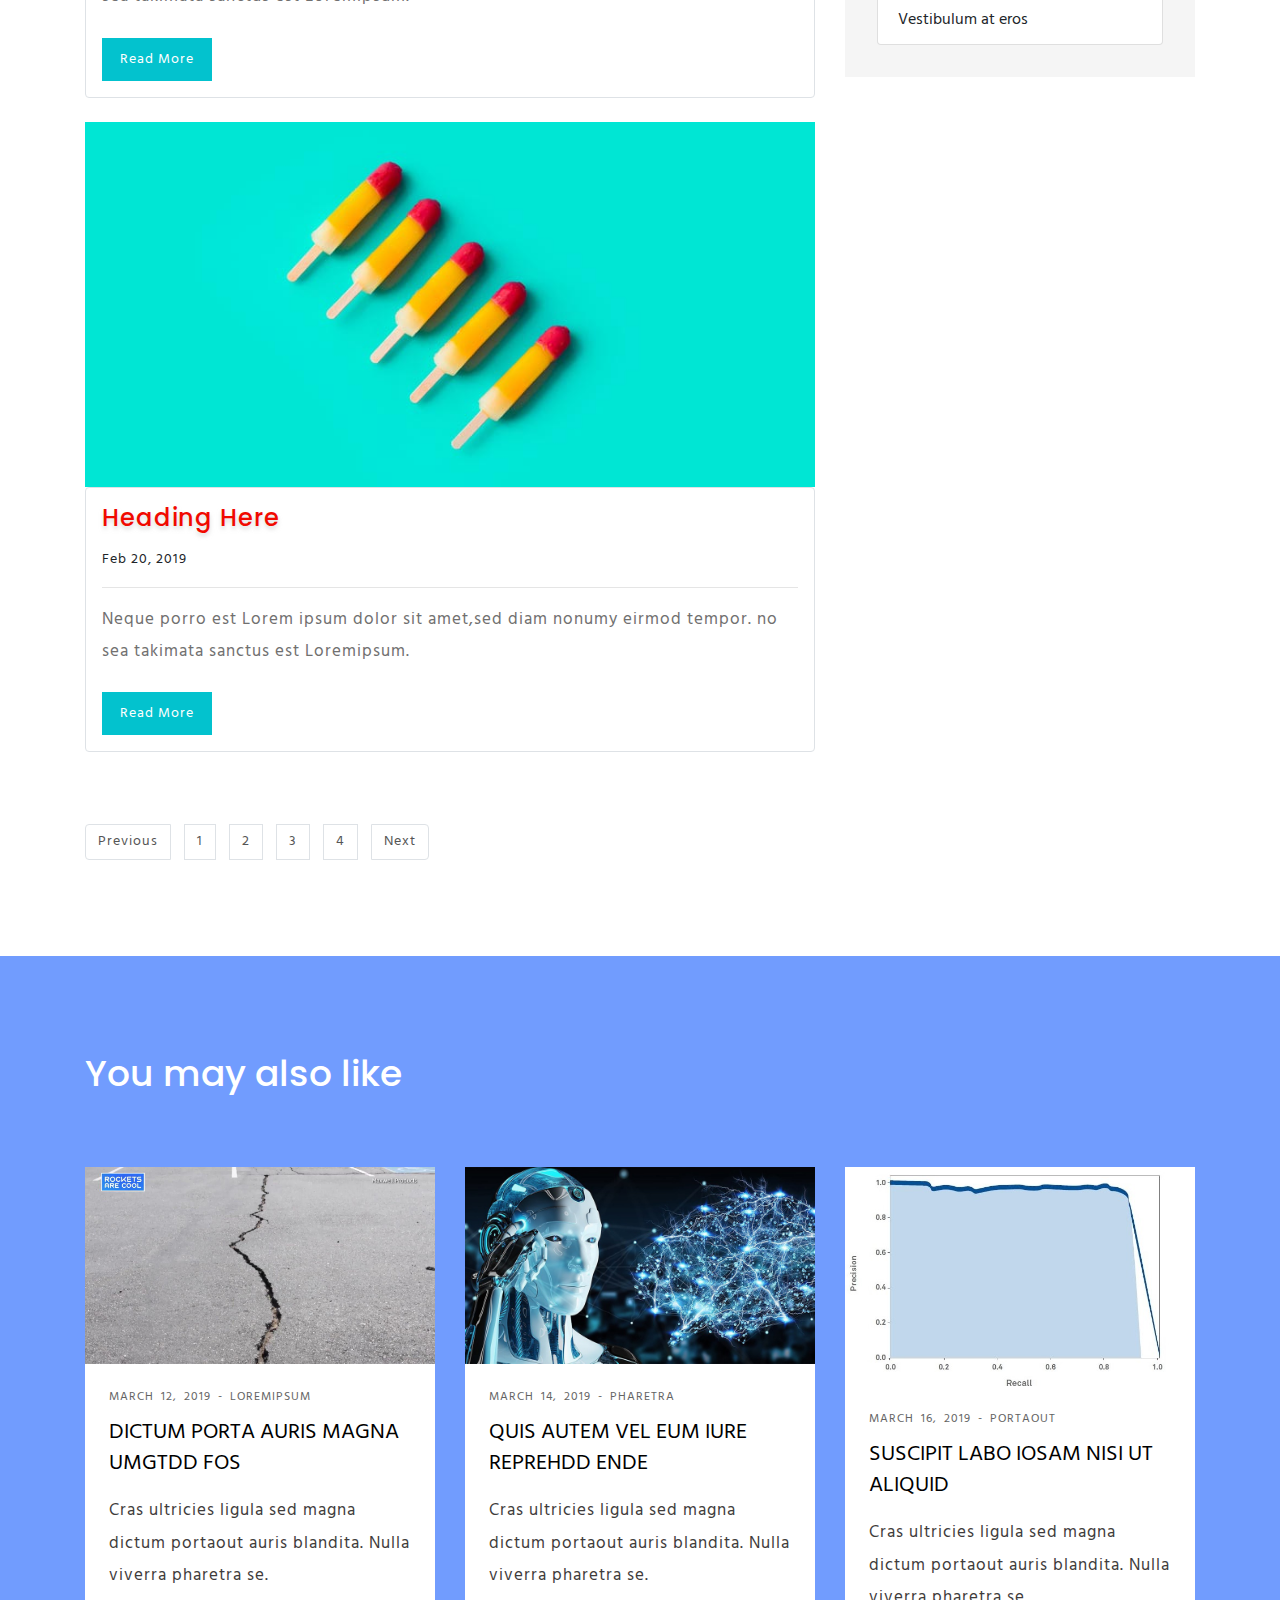
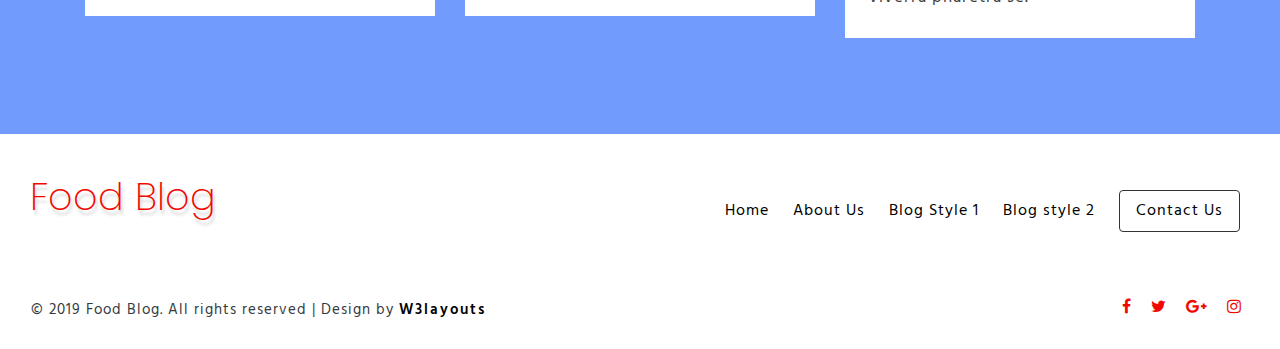
<file: blog2.html>
<!--
Author: W3layouts
Author URL: http://w3layouts.com
License: Creative Commons Attribution 3.0 Unported
License URL: http://creativecommons.org/licenses/by/3.0/
-->

<!DOCTYPE html>
<html lang="zxx">

<head>
	<title>Food Blog a Blog Category Bootstrap Responsive Website Template | Sidebar Right :: W3layouts</title>
	<!-- Meta tag Keywords -->
	<meta name="viewport" content="width=device-width, initial-scale=1">
	<meta charset="UTF-8" />
	<meta name="keywords"
		content="Food Blog Responsive web template, Bootstrap Web Templates, Flat Web Templates, Android Compatible web template, Smartphone Compatible web template, free webdesigns for Nokia, Samsung, LG, SonyEricsson, Motorola web design" />
	<script>
		addEventListener("load", function () {
			setTimeout(hideURLbar, 0);
		}, false);

		function hideURLbar() {
			window.scrollTo(0, 1);
		}
	</script>
	<!-- //Meta tag Keywords -->

	<!-- Custom-Files -->
	<link rel="stylesheet" href="css/bootstrap.css">
	<!-- Bootstrap-CSS -->
	<link rel="stylesheet" href="css/style.css" type="text/css" media="all" />
	<!-- Style-CSS -->
	<link href="css/font-awesome.min.css" rel="stylesheet">
	<!-- Font-Awesome-Icons-CSS -->
	<!-- //Custom-Files -->

	<!-- Web-Fonts -->
	<link
		href="//fonts.googleapis.com/css?family=Poppins:100,100i,200,200i,300,300i,400,400i,500,500i,600,600i,700,700i,800,800i,900,900i&amp;subset=devanagari,latin-ext"
		rel="stylesheet">
	<link href="//fonts.googleapis.com/css?family=Hind:300,400,500,600,700&amp;subset=devanagari,latin-ext"
		rel="stylesheet">
	<!-- //Web-Fonts -->
</head>

<body>
	<!-- main banner -->
	<div class="main-top" id="home">
		<!-- header -->
		<header>
			<div class="container-fluid">
				<div class="header d-md-flex justify-content-between align-items-center py-3 pl-2">
					<!-- logo -->
					<div id="logo">
						<h1><a href="index.html">Food Blog</a></h1>
					</div>
					<!-- //logo -->
					<!-- nav -->
					<div class="nav_w3ls">
						<nav>
							<label for="drop" class="toggle">Menu</label>
							<input type="checkbox" id="drop" />
							<ul class="menu">
								<li><a href="index.html" class="nav-style">Home</a></li>
								<li><a href="about.html" class="nav-style">About Us</a></li>
								<li>
									<!-- First Tier Drop Down -->
									<label for="drop-2" class="toggle toogle-2 nav-style">Dropdown <span
											class="fa fa-angle-down" aria-hidden="true"></span>
									</label>
									<a href="#" class="active nav-style">Dropdown <span class="fa fa-angle-down"
											aria-hidden="true"></span></a>
									<input type="checkbox" id="drop-2" />
									<ul>
										<li><a href="blog1.html" class="drop-text">Creative Blog</a></li>
										<li><a href="blog2.html" class="drop-text active">Sidebar Right</a></li>
										<li><a href="blog3.html" class="drop-text">Sidebar Left</a></li>
										<li><a href="blog4.html" class="drop-text">Standard</a></li>
										<li><a href="single.html" class="drop-text">Blog Details</a></li>
									</ul>
								</li>
								<li><a href="contact.html" class="nav-style">Contact Us</a></li>
								<li><a href="https://w3layouts.com/" target="_blank" class="nav-button">Get Started</a>
								</li>
							</ul>
						</nav>
					</div>
					<!-- //nav -->
				</div>
			</div>
		</header>
		<!-- //header -->

		<!-- banner -->
		<div class="banner_w3lspvt-2">
			<div class="container">
				<div class="d-flex style-w3layouts">
					<h4 class="inner-style-w3pvts mr-auto text-wh text-uppercase">Sidebar Right</h4>
					<ol class="breadcrumb">
						<li class="breadcrumb-item"><a href="index.html">Home</a></li>
						<li class="breadcrumb-item" aria-current="page">Blog-2</li>
					</ol>
				</div>
			</div>
		</div>
		<!-- //banner -->
	</div>
	<!-- //main banner -->

	<!-- blog -->
	<section class="wthree-row py-5">
		<div class="container py-xl-5 py-lg-3">
			<div class="row">
				<div class="col-lg-8 blog-left-content">
					<div class="creatives-grid">
						<a href="single.html">
							<img src="images/b2.jpg" alt=" " class="img-fluid" />
						</a>
						<div class="p-mask img-thumbnail">
							<h4><a href="single.html">Heading here</a></h4>
							<span class="let mt-3">Feb 20, 2019</span>
							<hr>
							<p>Neque porro est Lorem ipsum dolor sit amet,sed diam nonumy eirmod tempor. no sea
								takimata sanctus est Loremipsum.</p>
							<a class="btn button-style-w3ls mt-4" href="single.html">Read More</a>
						</div>
					</div>
					<div class="creatives-grid">
						<a href="single.html">
							<img src="images/b1.jpg" alt=" " class="img-fluid" />
						</a>
						<div class="p-mask img-thumbnail">
							<h4><a href="single.html">Heading here</a></h4>
							<span class="let mt-3">Feb 20, 2019</span>
							<hr>
							<p>Neque porro est Lorem ipsum dolor sit amet,sed diam nonumy eirmod tempor. no sea
								takimata sanctus est Loremipsum.</p>
							<a class="btn button-style-w3ls mt-4" href="single.html">Read More</a>
						</div>
					</div>
					<div class="creatives-grid">
						<a href="single.html">
							<img src="images/b3.jpg" alt=" " class="img-fluid" />
						</a>
						<div class="p-mask img-thumbnail">
							<h4><a href="single.html">Heading here</a></h4>
							<span class="let mt-3">Feb 20, 2019</span>
							<hr>
							<p>Neque porro est Lorem ipsum dolor sit amet,sed diam nonumy eirmod tempor. no sea
								takimata sanctus est Loremipsum.</p>
							<a class="btn button-style-w3ls mt-4" href="single.html">Read More</a>
						</div>
					</div>
					<nav aria-label="Page navigation example">
						<ul class="pagination float-left mt-5">
							<li class="page-item">
								<a class="page-link" href="#">Previous</a>
							</li>
							<li class="page-item">
								<a class="page-link" href="blog1.html">1</a>
							</li>
							<li class="page-item">
								<a class="page-link" href="blog2.html">2</a>
							</li>
							<li class="page-item">
								<a class="page-link" href="blog3.html">3</a>
							</li>
							<li class="page-item">
								<a class="page-link" href="blog4.html">4</a>
							</li>
							<li class="page-item">
								<a class="page-link" href="blog3.html">Next</a>
							</li>
						</ul>
					</nav>
				</div>
				<div class="col-lg-4 blog-sldebar-right mt-lg-0 mt-5">
					<div class="single-gd">
						<img src="images/b4.jpg" class="img-fluid" alt="">
						<h4>Sign up to our newsletter</h4>
						<form action="#" method="post">
							<input type="email" name="Email" placeholder="Email" required="">
							<button type="submit" class="btn">Subscribe</button>
						</form>
					</div>
					<div class="single-gd tech-btm">
						<h4>Top stories of the week </h4>
						<div class="blog-grids">
							<div class="blog-grid-left">
								<a href="single.html">
									<img src="images/b5.jpg" class="img-fluid" alt="">
								</a>
							</div>
							<div class="blog-grid-right">
								<h5>
									<a href="single.html">Pellentesque dui, non felis. Maecenas male</a>
								</h5>
							</div>
							<div class="clearfix"> </div>
						</div>
						<div class="blog-grids mt-4">
							<div class="blog-grid-left">
								<a href="single.html">
									<img src="images/b6.jpg" class="img-fluid" alt="">
								</a>
							</div>
							<div class="blog-grid-right">
								<h5>
									<a href="single.html">Pellentesque dui, non felis. Maecenas male</a>
								</h5>
							</div>
							<div class="clearfix"> </div>
						</div>
						<div class="blog-grids mt-4">
							<div class="blog-grid-left">
								<a href="single.html">
									<img src="images/b7.jpg" class="img-fluid" alt="">
								</a>
							</div>
							<div class="blog-grid-right">
								<h5>
									<a href="single.html">Pellentesque dui, non felis. Maecenas male</a>
								</h5>
							</div>
							<div class="clearfix"> </div>
						</div>
					</div>
					<div class="single-gd">
						<h4>List group</h4>
						<ul class="list-group">
							<li class="list-group-item active">Cras justo odio</li>
							<li class="list-group-item">Dapibus ac facilisis in</li>
							<li class="list-group-item">Morbi leo risus</li>
							<li class="list-group-item">Porta ac consectetur ac</li>
							<li class="list-group-item">Vestibulum at eros</li>
						</ul>
					</div>
				</div>
			</div>
		</div>
	</section>
	<!-- //blog -->

	<!-- more -->
	<section class="blog_w3ls py-5" id="more">
		<div class="container py-xl-5 py-lg-3">
			<h3 class="tittle mb-sm-5 mb-4">You may also like</h3>
			<div class="row">
				<!-- blog grid -->
				<div class="col-lg-4 col-md-6 mt-4">
					<div class="med-blog">
						<div class="blog-header">
							<a href="blog1.html">
								<img class="img-fluid" src="images/blog1.jpg" alt="image">
							</a>
						</div>
						<div class="blog-body bg-wh p-4">
							<span>March 12, 2019 - loremipsum</span>
							<a href="blog1.html" class="blog-title">Dictum porta auris magna umgtdd fos</a>
							<p>Cras ultricies ligula sed magna dictum portaout auris blandita. Nulla viverra pharetra
								se.</p>
						</div>
					</div>
				</div>
				<!-- //blog grid -->
				<!-- blog grid -->
				<div class="col-lg-4 col-md-6 mt-4">
					<div class="med-blog">
						<div class="blog-header">
							<a href="blog3.html">
								<img class="img-fluid" src="images/blog2.jpg" alt="image">
							</a>
						</div>
						<div class="blog-body bg-wh p-4">
							<span>March 14, 2019 - pharetra</span>
							<a href="blog3.html" class="blog-title">Quis autem vel eum iure reprehdd ende</a>
							<p>Cras ultricies ligula sed magna dictum portaout auris blandita. Nulla viverra pharetra
								se.</p>
						</div>
					</div>
				</div>
				<!-- //blog grid -->
				<!-- blog grid -->
				<div class="col-lg-4 col-md-6 mt-4">
					<div class="med-blog">
						<div class="blog-header">
							<a href="blog4.html">
								<img class="img-fluid" src="images/blog3.jpg" alt="image">
							</a>
						</div>
						<div class="blog-body bg-wh p-4">
							<span>March 16, 2019 - portaout</span>
							<a href="blog4.html" class="blog-title">Suscipit labo iosam nisi ut aliquid</a>
							<p>Cras ultricies ligula sed magna dictum portaout auris blandita. Nulla viverra pharetra
								se.</p>
						</div>
					</div>
				</div>
				<!-- //blog grid -->
			</div>
		</div>
	</section>
	<!-- //more -->

	<!-- footer -->
	<footer>
		<div class="w3ls-footer-grids py-4">
			<div class="container-fluid py-lg-3">
				<div class="d-md-flex">
					<div class="col-md-4 w3l-footer-logo">
						<!-- logo 2 -->
						<h2>
							<a class="logo-2" href="index.html">Food Blog</a>
						</h2>
						<!-- //logo 2 -->
					</div>
					<div class="col-md-8 w3l-footer text-md-right text-center mt-3">
						<ul class="list-unstyled footer-nav-wthree">
							<li>
								<a href="index.html">Home</a>
							</li>
							<li>
								<a href="about.html">About Us</a>
							</li>
							<li>
								<a href="blog1.html">Blog Style 1</a>
							</li>
							<li>
								<a href="blog2.html">Blog style 2</a>
							</li>
							<li>
								<a class="btn-footer" href="contact.html">Contact Us</a>
							</li>
						</ul>
					</div>
				</div>
			</div>
		</div>
	</footer>
	<!-- //footer -->
	<!-- copyright bottom -->
	<div class="copy-bottom py-4">
		<div class="container-fluid">
			<div class="d-sm-flex px-md-3">
				<!-- copyright -->
				<div class="copy_right mr-auto">
					<p class="text-bl let">© 2019 Food Blog. All rights reserved | Design by
						<a href="http://w3layouts.com/" target="_blank">W3layouts</a>
					</p>
				</div>
				<!-- //copyright -->
				<!-- footer social icons -->
				<div class="social-icons-footer mt-sm-0 mt-3">
					<ul class="list-unstyled">
						<li>
							<a href="#">
								<span class="fa fa-facebook"></span>
							</a>
						</li>
						<li>
							<a href="#">
								<span class="fa fa-twitter"></span>
							</a>
						</li>
						<li>
							<a href="#">
								<span class="fa fa-google-plus"></span>
							</a>
						</li>
						<li>
							<a href="#">
								<span class="fa fa-instagram"></span>
							</a>
						</li>
					</ul>
				</div>
				<!-- //footer social icons -->
			</div>
		</div>
	</div>
	<!-- //copyright bottom -->
	<!-- move top icon -->
	<a href="#home" class="move-top text-center">
		<span class="fa fa-upload" aria-hidden="true"></span>
	</a>
	<!-- //move top icon -->

</body>

</html>
</file>
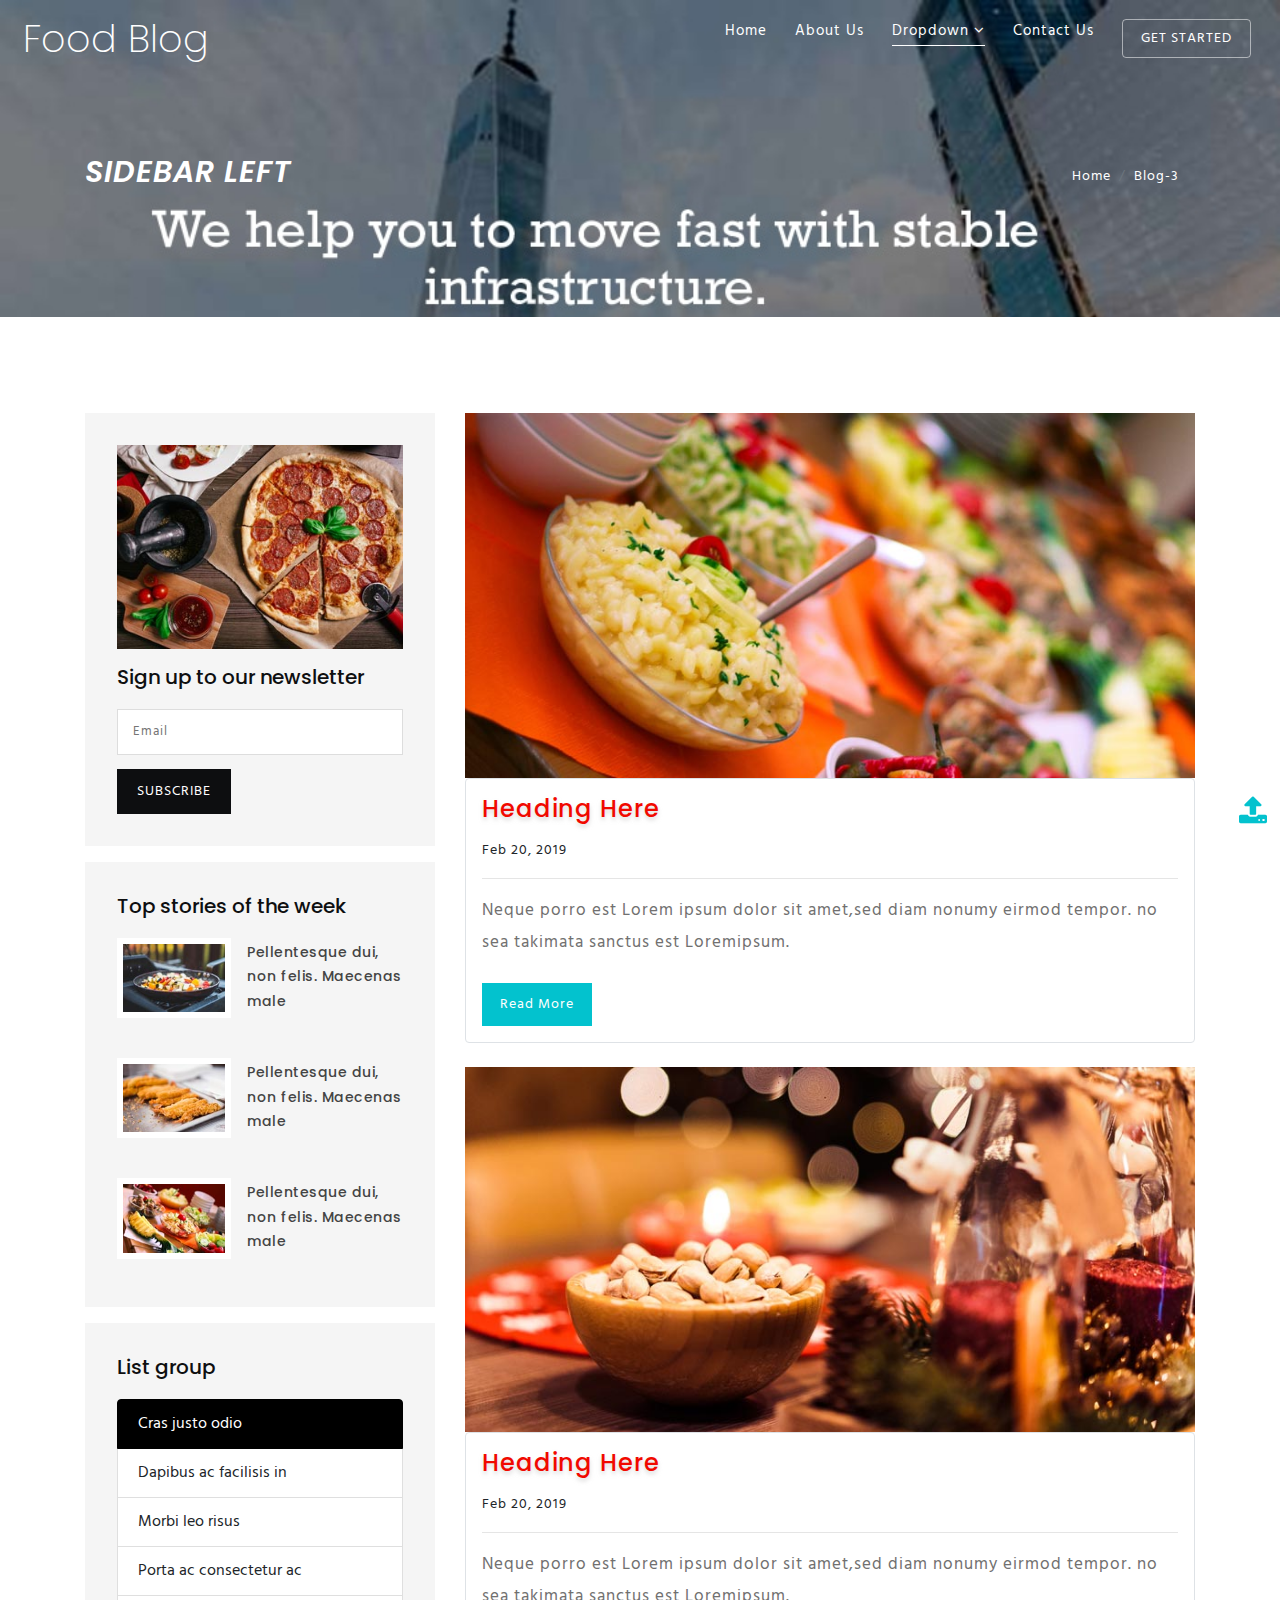
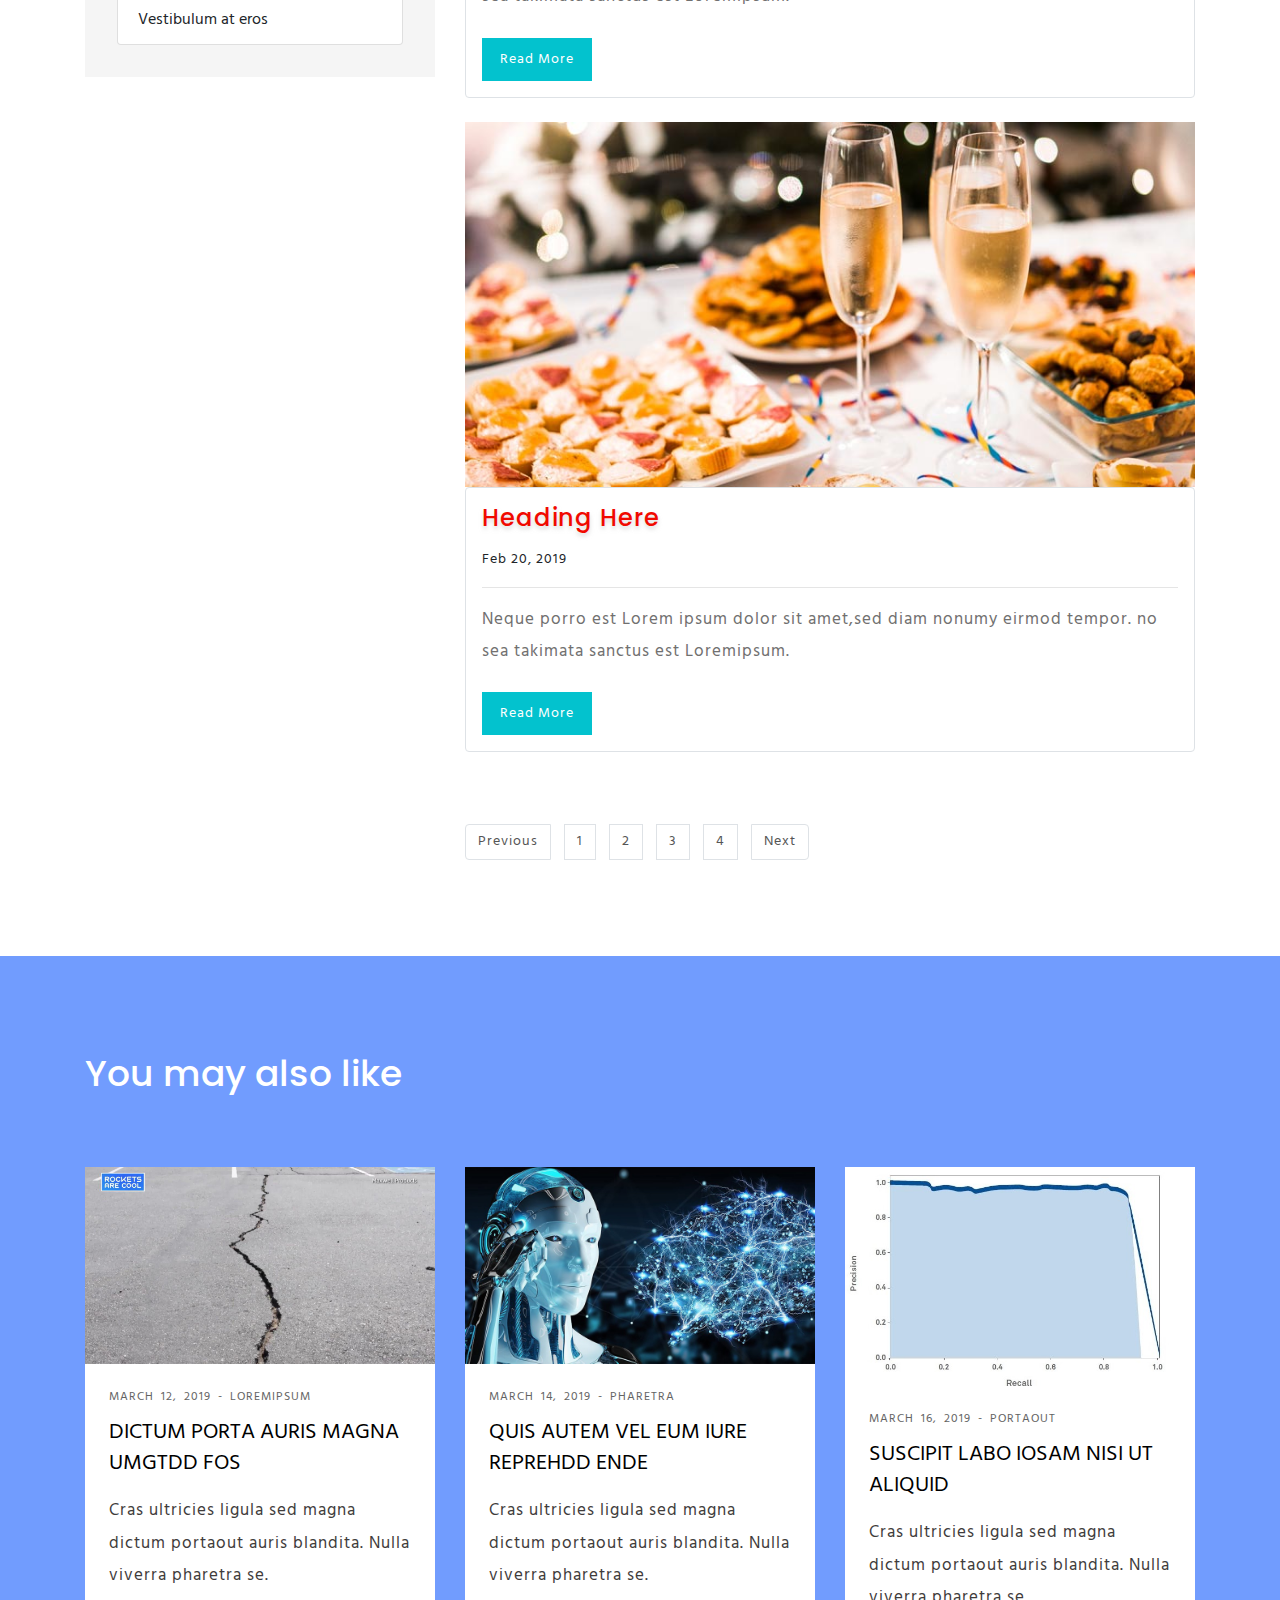
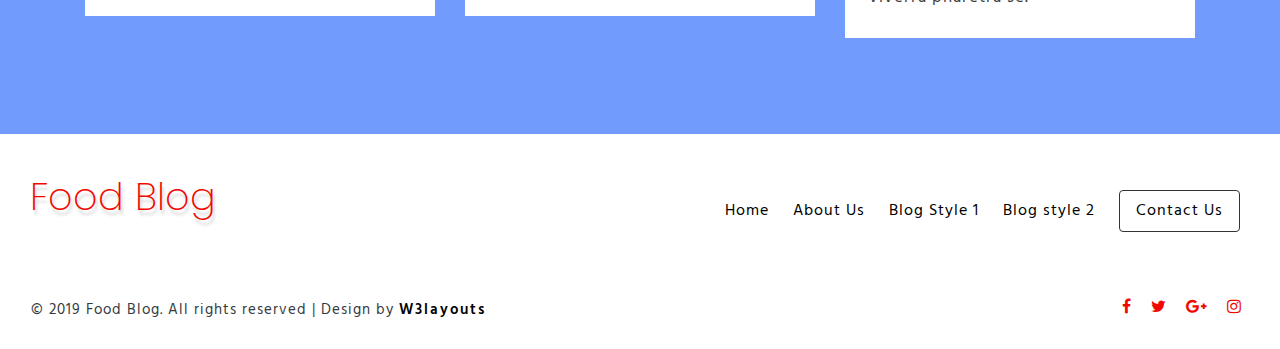
<file: blog3.html>
<!--
Author: W3layouts
Author URL: http://w3layouts.com
License: Creative Commons Attribution 3.0 Unported
License URL: http://creativecommons.org/licenses/by/3.0/
-->

<!DOCTYPE html>
<html lang="zxx">

<head>
	<title>Food Blog a Blog Category Bootstrap Responsive Website Template | Sidebar Left :: W3layouts</title>
	<!-- Meta tag Keywords -->
	<meta name="viewport" content="width=device-width, initial-scale=1">
	<meta charset="UTF-8" />
	<meta name="keywords"
		content="Food Blog Responsive web template, Bootstrap Web Templates, Flat Web Templates, Android Compatible web template, Smartphone Compatible web template, free webdesigns for Nokia, Samsung, LG, SonyEricsson, Motorola web design" />
	<script>
		addEventListener("load", function () {
			setTimeout(hideURLbar, 0);
		}, false);

		function hideURLbar() {
			window.scrollTo(0, 1);
		}
	</script>
	<!-- //Meta tag Keywords -->

	<!-- Custom-Files -->
	<link rel="stylesheet" href="css/bootstrap.css">
	<!-- Bootstrap-CSS -->
	<link rel="stylesheet" href="css/style.css" type="text/css" media="all" />
	<!-- Style-CSS -->
	<link href="css/font-awesome.min.css" rel="stylesheet">
	<!-- Font-Awesome-Icons-CSS -->
	<!-- //Custom-Files -->

	<!-- Web-Fonts -->
	<link
		href="//fonts.googleapis.com/css?family=Poppins:100,100i,200,200i,300,300i,400,400i,500,500i,600,600i,700,700i,800,800i,900,900i&amp;subset=devanagari,latin-ext"
		rel="stylesheet">
	<link href="//fonts.googleapis.com/css?family=Hind:300,400,500,600,700&amp;subset=devanagari,latin-ext"
		rel="stylesheet">
	<!-- //Web-Fonts -->
</head>

<body>
	<!-- main banner -->
	<div class="main-top" id="home">
		<!-- header -->
		<header>
			<div class="container-fluid">
				<div class="header d-md-flex justify-content-between align-items-center py-3 pl-2">
					<!-- logo -->
					<div id="logo">
						<h1><a href="index.html">Food Blog</a></h1>
					</div>
					<!-- //logo -->
					<!-- nav -->
					<div class="nav_w3ls">
						<nav>
							<label for="drop" class="toggle">Menu</label>
							<input type="checkbox" id="drop" />
							<ul class="menu">
								<li><a href="index.html" class="nav-style">Home</a></li>
								<li><a href="about.html" class="nav-style">About Us</a></li>
								<li>
									<!-- First Tier Drop Down -->
									<label for="drop-2" class="toggle toogle-2 nav-style">Dropdown <span
											class="fa fa-angle-down" aria-hidden="true"></span>
									</label>
									<a href="#" class="active nav-style">Dropdown <span class="fa fa-angle-down"
											aria-hidden="true"></span></a>
									<input type="checkbox" id="drop-2" />
									<ul>
										<li><a href="blog1.html" class="drop-text">Creative Blog</a></li>
										<li><a href="blog2.html" class="drop-text">Sidebar Right</a></li>
										<li><a href="blog3.html" class="drop-text active">Sidebar Left</a></li>
										<li><a href="blog4.html" class="drop-text">Standard</a></li>
										<li><a href="single.html" class="drop-text">Blog Details</a></li>
									</ul>
								</li>
								<li><a href="contact.html" class="nav-style">Contact Us</a></li>
								<li><a href="https://w3layouts.com/" target="_blank" class="nav-button">Get Started</a>
								</li>
							</ul>
						</nav>
					</div>
					<!-- //nav -->
				</div>
			</div>
		</header>
		<!-- //header -->

		<!-- banner -->
		<div class="banner_w3lspvt-2">
			<div class="container">
				<div class="d-flex style-w3layouts">
					<h4 class="inner-style-w3pvts mr-auto text-wh text-uppercase">Sidebar Left</h4>
					<ol class="breadcrumb">
						<li class="breadcrumb-item"><a href="index.html">Home</a></li>
						<li class="breadcrumb-item" aria-current="page">Blog-3</li>
					</ol>
				</div>
			</div>
		</div>
		<!-- //banner -->
	</div>
	<!-- //main banner -->

	<!-- blog -->
	<section class="wthree-row py-5">
		<div class="container py-xl-5 py-lg-3">
			<div class="row">
				<div class="col-lg-4 blog-sldebar-right">
					<div class="single-gd">
						<img src="images/bb4.jpg" class="img-fluid" alt="">
						<h4>Sign up to our newsletter</h4>
						<form action="#" method="post">
							<input type="email" name="Email" placeholder="Email" required="">
							<button type="submit" class="btn">Subscribe</button>
						</form>
					</div>
					<div class="single-gd tech-btm">
						<h4>Top stories of the week </h4>
						<div class="blog-grids">
							<div class="blog-grid-left">
								<a href="single.html">
									<img src="images/bb5.jpg" class="img-fluid" alt="">
								</a>
							</div>
							<div class="blog-grid-right">
								<h5>
									<a href="single.html">Pellentesque dui, non felis. Maecenas male</a>
								</h5>
							</div>
							<div class="clearfix"> </div>
						</div>
						<div class="blog-grids mt-4">
							<div class="blog-grid-left">
								<a href="single.html">
									<img src="images/bb6.jpg" class="img-fluid" alt="">
								</a>
							</div>
							<div class="blog-grid-right">
								<h5>
									<a href="single.html">Pellentesque dui, non felis. Maecenas male</a>
								</h5>
							</div>
							<div class="clearfix"> </div>
						</div>
						<div class="blog-grids mt-4">
							<div class="blog-grid-left">
								<a href="single.html">
									<img src="images/bb7.jpg" class="img-fluid" alt="">
								</a>
							</div>
							<div class="blog-grid-right">
								<h5>
									<a href="single.html">Pellentesque dui, non felis. Maecenas male</a>
								</h5>
							</div>
							<div class="clearfix"> </div>
						</div>
					</div>
					<div class="single-gd">
						<h4>List group</h4>
						<ul class="list-group">
							<li class="list-group-item active">Cras justo odio</li>
							<li class="list-group-item">Dapibus ac facilisis in</li>
							<li class="list-group-item">Morbi leo risus</li>
							<li class="list-group-item">Porta ac consectetur ac</li>
							<li class="list-group-item">Vestibulum at eros</li>
						</ul>
					</div>
				</div>
				<div class="col-lg-8 blog-left-content mt-lg-0 mt-5">
					<div class="creatives-grid">
						<a href="single.html">
							<img src="images/bb2.jpg" alt=" " class="img-fluid" />
						</a>
						<div class="p-mask img-thumbnail">
							<h4><a href="single.html">Heading here</a></h4>
							<span class="let mt-3">Feb 20, 2019</span>
							<hr>
							<p>Neque porro est Lorem ipsum dolor sit amet,sed diam nonumy eirmod tempor. no sea
								takimata sanctus est Loremipsum.</p>
							<a class="btn button-style-w3ls mt-4" href="single.html">Read More</a>
						</div>
					</div>
					<div class="creatives-grid">
						<a href="single.html">
							<img src="images/bb1.jpg" alt=" " class="img-fluid" />
						</a>
						<div class="p-mask img-thumbnail">
							<h4><a href="single.html">Heading here</a></h4>
							<span class="let mt-3">Feb 20, 2019</span>
							<hr>
							<p>Neque porro est Lorem ipsum dolor sit amet,sed diam nonumy eirmod tempor. no sea
								takimata sanctus est Loremipsum.</p>
							<a class="btn button-style-w3ls mt-4" href="single.html">Read More</a>
						</div>
					</div>
					<div class="creatives-grid">
						<a href="single.html">
							<img src="images/bb3.jpg" alt=" " class="img-fluid" />
						</a>
						<div class="p-mask img-thumbnail">
							<h4><a href="single.html">Heading here</a></h4>
							<span class="let mt-3">Feb 20, 2019</span>
							<hr>
							<p>Neque porro est Lorem ipsum dolor sit amet,sed diam nonumy eirmod tempor. no sea
								takimata sanctus est Loremipsum.</p>
							<a class="btn button-style-w3ls mt-4" href="single.html">Read More</a>
						</div>
					</div>
					<nav aria-label="Page navigation example">
						<ul class="pagination float-left mt-5">
							<li class="page-item">
								<a class="page-link" href="#">Previous</a>
							</li>
							<li class="page-item">
								<a class="page-link" href="blog1.html">1</a>
							</li>
							<li class="page-item">
								<a class="page-link" href="blog2.html">2</a>
							</li>
							<li class="page-item">
								<a class="page-link" href="blog3.html">3</a>
							</li>
							<li class="page-item">
								<a class="page-link" href="blog4.html">4</a>
							</li>
							<li class="page-item">
								<a class="page-link" href="blog4.html">Next</a>
							</li>
						</ul>
					</nav>
				</div>
			</div>
		</div>
	</section>
	<!-- //blog -->

	<!-- more -->
	<section class="blog_w3ls py-5" id="more">
		<div class="container py-xl-5 py-lg-3">
			<h3 class="tittle mb-sm-5 mb-4">You may also like</h3>
			<div class="row">
				<!-- blog grid -->
				<div class="col-lg-4 col-md-6 mt-4">
					<div class="med-blog">
						<div class="blog-header">
							<a href="blog1.html">
								<img class="img-fluid" src="images/blog1.jpg" alt="image">
							</a>
						</div>
						<div class="blog-body bg-wh p-4">
							<span>March 12, 2019 - loremipsum</span>
							<a href="blog1.html" class="blog-title">Dictum porta auris magna umgtdd fos</a>
							<p>Cras ultricies ligula sed magna dictum portaout auris blandita. Nulla viverra pharetra
								se.</p>
						</div>
					</div>
				</div>
				<!-- //blog grid -->
				<!-- blog grid -->
				<div class="col-lg-4 col-md-6 mt-4">
					<div class="med-blog">
						<div class="blog-header">
							<a href="blog2.html">
								<img class="img-fluid" src="images/blog2.jpg" alt="image">
							</a>
						</div>
						<div class="blog-body bg-wh p-4">
							<span>March 14, 2019 - pharetra</span>
							<a href="blog2.html" class="blog-title">Quis autem vel eum iure reprehdd ende</a>
							<p>Cras ultricies ligula sed magna dictum portaout auris blandita. Nulla viverra pharetra
								se.</p>
						</div>
					</div>
				</div>
				<!-- //blog grid -->
				<!-- blog grid -->
				<div class="col-lg-4 col-md-6 mt-4">
					<div class="med-blog">
						<div class="blog-header">
							<a href="blog4.html">
								<img class="img-fluid" src="images/blog3.jpg" alt="image">
							</a>
						</div>
						<div class="blog-body bg-wh p-4">
							<span>March 16, 2019 - portaout</span>
							<a href="blog4.html" class="blog-title">Suscipit labo iosam nisi ut aliquid</a>
							<p>Cras ultricies ligula sed magna dictum portaout auris blandita. Nulla viverra pharetra
								se.</p>
						</div>
					</div>
				</div>
				<!-- //blog grid -->
			</div>
		</div>
	</section>
	<!-- //more -->

	<!-- footer -->
	<footer>
		<div class="w3ls-footer-grids py-4">
			<div class="container-fluid py-lg-3">
				<div class="d-md-flex">
					<div class="col-md-4 w3l-footer-logo">
						<!-- logo 2 -->
						<h2>
							<a class="logo-2" href="index.html">Food Blog</a>
						</h2>
						<!-- //logo 2 -->
					</div>
					<div class="col-md-8 w3l-footer text-md-right text-center mt-3">
						<ul class="list-unstyled footer-nav-wthree">
							<li>
								<a href="index.html">Home</a>
							</li>
							<li>
								<a href="about.html">About Us</a>
							</li>
							<li>
								<a href="blog1.html">Blog Style 1</a>
							</li>
							<li>
								<a href="blog2.html">Blog style 2</a>
							</li>
							<li>
								<a class="btn-footer" href="contact.html">Contact Us</a>
							</li>
						</ul>
					</div>
				</div>
			</div>
		</div>
	</footer>
	<!-- //footer -->
	<!-- copyright bottom -->
	<div class="copy-bottom py-4">
		<div class="container-fluid">
			<div class="d-sm-flex px-md-3">
				<!-- copyright -->
				<div class="copy_right mr-auto">
					<p class="text-bl let">© 2019 Food Blog. All rights reserved | Design by
						<a href="http://w3layouts.com/" target="_blank">W3layouts</a>
					</p>
				</div>
				<!-- //copyright -->
				<!-- footer social icons -->
				<div class="social-icons-footer mt-sm-0 mt-3">
					<ul class="list-unstyled">
						<li>
							<a href="#">
								<span class="fa fa-facebook"></span>
							</a>
						</li>
						<li>
							<a href="#">
								<span class="fa fa-twitter"></span>
							</a>
						</li>
						<li>
							<a href="#">
								<span class="fa fa-google-plus"></span>
							</a>
						</li>
						<li>
							<a href="#">
								<span class="fa fa-instagram"></span>
							</a>
						</li>
					</ul>
				</div>
				<!-- //footer social icons -->
			</div>
		</div>
	</div>
	<!-- //copyright bottom -->
	<!-- move top icon -->
	<a href="#home" class="move-top text-center">
		<span class="fa fa-upload" aria-hidden="true"></span>
	</a>
	<!-- //move top icon -->

</body>

</html>
</file>
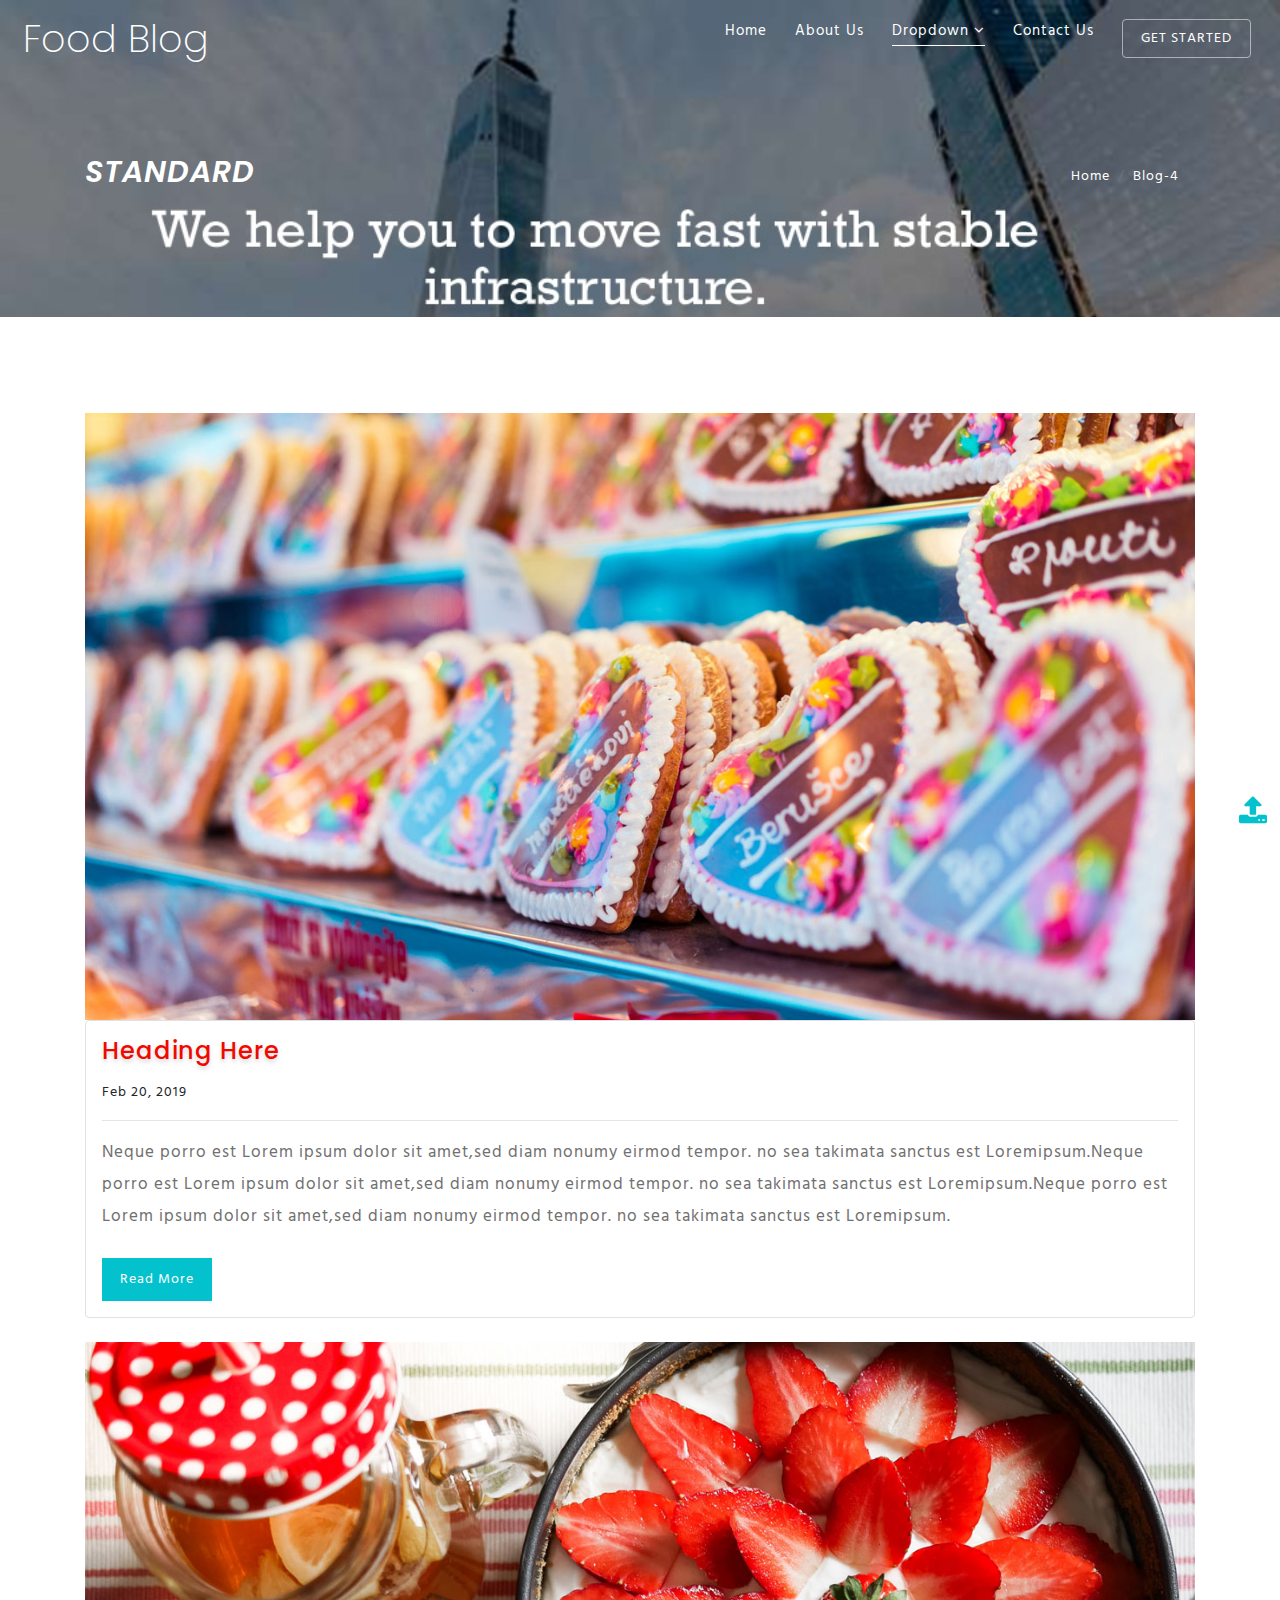
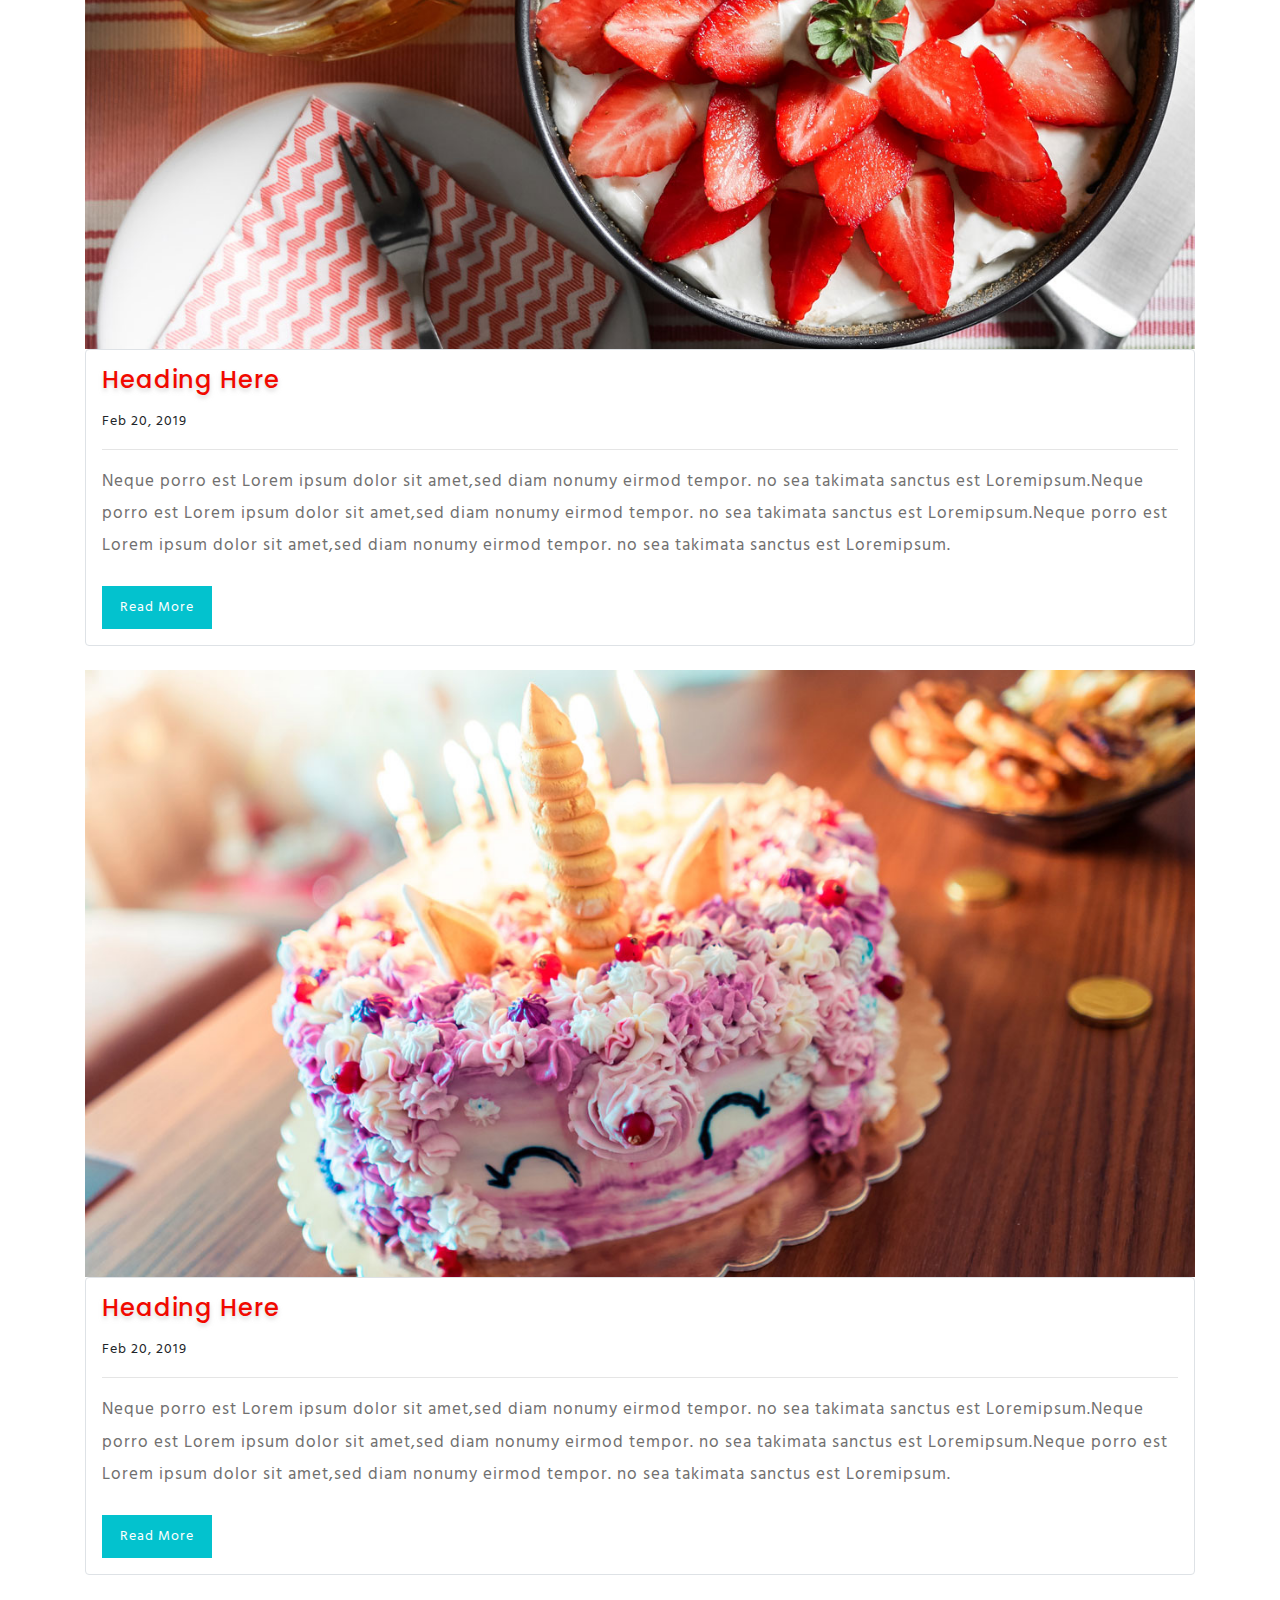
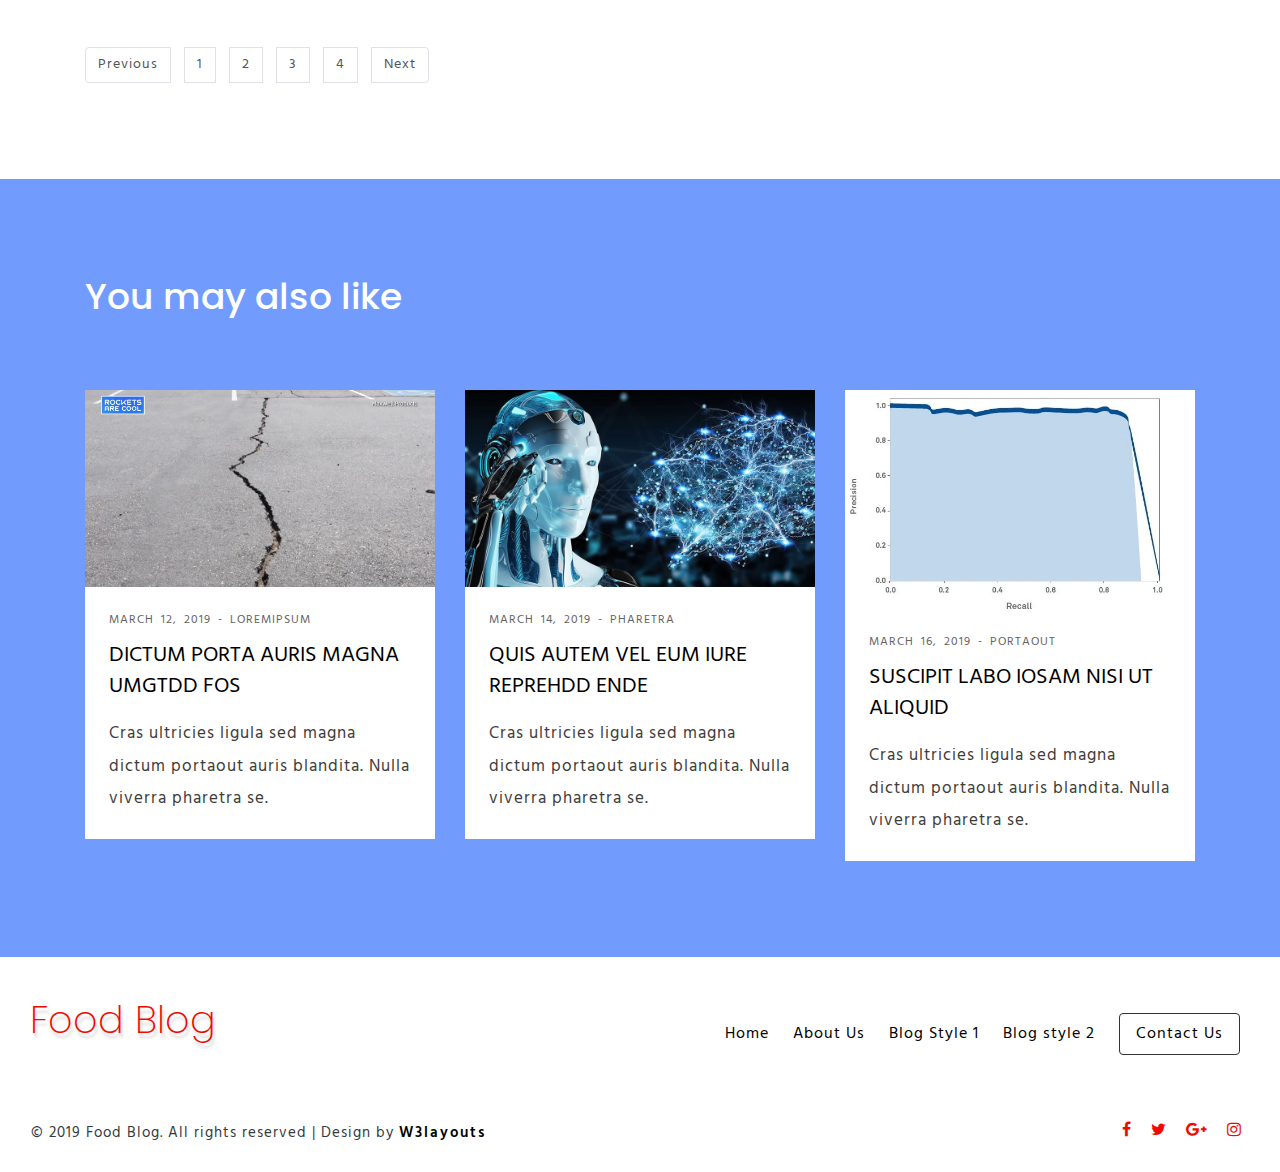
<file: blog4.html>
<!--
Author: W3layouts
Author URL: http://w3layouts.com
License: Creative Commons Attribution 3.0 Unported
License URL: http://creativecommons.org/licenses/by/3.0/
-->

<!DOCTYPE html>
<html lang="zxx">

<head>
	<title>Food Blog a Blog Category Bootstrap Responsive Website Template | Standard :: W3layouts</title>
	<!-- Meta tag Keywords -->
	<meta name="viewport" content="width=device-width, initial-scale=1">
	<meta charset="UTF-8" />
	<meta name="keywords"
		content="Food Blog Responsive web template, Bootstrap Web Templates, Flat Web Templates, Android Compatible web template, Smartphone Compatible web template, free webdesigns for Nokia, Samsung, LG, SonyEricsson, Motorola web design" />
	<script>
		addEventListener("load", function () {
			setTimeout(hideURLbar, 0);
		}, false);

		function hideURLbar() {
			window.scrollTo(0, 1);
		}
	</script>
	<!-- //Meta tag Keywords -->

	<!-- Custom-Files -->
	<link rel="stylesheet" href="css/bootstrap.css">
	<!-- Bootstrap-CSS -->
	<link rel="stylesheet" href="css/style.css" type="text/css" media="all" />
	<!-- Style-CSS -->
	<link href="css/font-awesome.min.css" rel="stylesheet">
	<!-- Font-Awesome-Icons-CSS -->
	<!-- //Custom-Files -->

	<!-- Web-Fonts -->
	<link
		href="//fonts.googleapis.com/css?family=Poppins:100,100i,200,200i,300,300i,400,400i,500,500i,600,600i,700,700i,800,800i,900,900i&amp;subset=devanagari,latin-ext"
		rel="stylesheet">
	<link href="//fonts.googleapis.com/css?family=Hind:300,400,500,600,700&amp;subset=devanagari,latin-ext"
		rel="stylesheet">
	<!-- //Web-Fonts -->
</head>

<body>
	<!-- main banner -->
	<div class="main-top" id="home">
		<!-- header -->
		<header>
			<div class="container-fluid">
				<div class="header d-md-flex justify-content-between align-items-center py-3 pl-2">
					<!-- logo -->
					<div id="logo">
						<h1><a href="index.html">Food Blog</a></h1>
					</div>
					<!-- //logo -->
					<!-- nav -->
					<div class="nav_w3ls">
						<nav>
							<label for="drop" class="toggle">Menu</label>
							<input type="checkbox" id="drop" />
							<ul class="menu">
								<li><a href="index.html" class="nav-style">Home</a></li>
								<li><a href="about.html" class="nav-style">About Us</a></li>
								<li>
									<!-- First Tier Drop Down -->
									<label for="drop-2" class="toggle toogle-2 nav-style">Dropdown <span
											class="fa fa-angle-down" aria-hidden="true"></span>
									</label>
									<a href="#" class="active nav-style">Dropdown <span class="fa fa-angle-down"
											aria-hidden="true"></span></a>
									<input type="checkbox" id="drop-2" />
									<ul>
										<li><a href="blog1.html" class="drop-text">Creative Blog</a></li>
										<li><a href="blog2.html" class="drop-text">Sidebar Right</a></li>
										<li><a href="blog3.html" class="drop-text">Sidebar Left</a></li>
										<li><a href="blog4.html" class="drop-text active">Standard</a></li>
										<li><a href="single.html" class="drop-text">Blog Details</a></li>
									</ul>
								</li>
								<li><a href="contact.html" class="nav-style">Contact Us</a></li>
								<li><a href="https://w3layouts.com/" target="_blank" class="nav-button">Get Started</a>
								</li>
							</ul>
						</nav>
					</div>
					<!-- //nav -->
				</div>
			</div>
		</header>
		<!-- //header -->

		<!-- banner -->
		<div class="banner_w3lspvt-2">
			<div class="container">
				<div class="d-flex style-w3layouts">
					<h4 class="inner-style-w3pvts mr-auto text-wh text-uppercase">Standard</h4>
					<ol class="breadcrumb">
						<li class="breadcrumb-item"><a href="index.html">Home</a></li>
						<li class="breadcrumb-item" aria-current="page">Blog-4</li>
					</ol>
				</div>
			</div>
		</div>
		<!-- //banner -->
	</div>
	<!-- //main banner -->

	<!-- blog -->
	<section class="wthree-row py-5">
		<div class="container py-xl-5 py-lg-3">
			<div class="blog-left-content">
				<div class="creatives-grid">
					<a href="single.html">
						<img src="images/bbb2.jpg" alt=" " class="img-fluid" />
					</a>
					<div class="p-mask img-thumbnail">
						<h4><a href="single.html">Heading here</a></h4>
						<span class="let mt-3">Feb 20, 2019</span>
						<hr>
						<p>Neque porro est Lorem ipsum dolor sit amet,sed diam nonumy eirmod tempor. no sea
							takimata sanctus est Loremipsum.Neque porro est Lorem ipsum dolor sit amet,sed diam nonumy
							eirmod tempor. no sea
							takimata sanctus est Loremipsum.Neque porro est Lorem ipsum dolor sit amet,sed diam nonumy
							eirmod tempor. no sea
							takimata sanctus est Loremipsum.</p>
						<a class="btn button-style-w3ls mt-4" href="single.html">Read More</a>
					</div>
				</div>
				<div class="creatives-grid">
					<a href="single.html">
						<img src="images/bbb1.jpg" alt=" " class="img-fluid" />
					</a>
					<div class="p-mask img-thumbnail">
						<h4><a href="single.html">Heading here</a></h4>
						<span class="let mt-3">Feb 20, 2019</span>
						<hr>
						<p>Neque porro est Lorem ipsum dolor sit amet,sed diam nonumy eirmod tempor. no sea
							takimata sanctus est Loremipsum.Neque porro est Lorem ipsum dolor sit amet,sed diam nonumy
							eirmod tempor. no sea
							takimata sanctus est Loremipsum.Neque porro est Lorem ipsum dolor sit amet,sed diam nonumy
							eirmod tempor. no sea
							takimata sanctus est Loremipsum.</p>
						<a class="btn button-style-w3ls mt-4" href="single.html">Read More</a>
					</div>
				</div>
				<div class="creatives-grid">
					<a href="single.html">
						<img src="images/bbb3.jpg" alt=" " class="img-fluid" />
					</a>
					<div class="p-mask img-thumbnail">
						<h4><a href="single.html">Heading here</a></h4>
						<span class="let mt-3">Feb 20, 2019</span>
						<hr>
						<p>Neque porro est Lorem ipsum dolor sit amet,sed diam nonumy eirmod tempor. no sea
							takimata sanctus est Loremipsum.Neque porro est Lorem ipsum dolor sit amet,sed diam nonumy
							eirmod tempor. no sea
							takimata sanctus est Loremipsum.Neque porro est Lorem ipsum dolor sit amet,sed diam nonumy
							eirmod tempor. no sea
							takimata sanctus est Loremipsum.</p>
						<a class="btn button-style-w3ls mt-4" href="single.html">Read More</a>
					</div>
				</div>
				<nav aria-label="Page navigation example">
					<ul class="pagination float-left mt-5">
						<li class="page-item">
							<a class="page-link" href="#">Previous</a>
						</li>
						<li class="page-item">
							<a class="page-link" href="blog1.html">1</a>
						</li>
						<li class="page-item">
							<a class="page-link" href="blog2.html">2</a>
						</li>
						<li class="page-item">
							<a class="page-link" href="blog3.html">3</a>
						</li>
						<li class="page-item">
							<a class="page-link" href="blog4.html">4</a>
						</li>
						<li class="page-item">
							<a class="page-link" href="blog1.html">Next</a>
						</li>
					</ul>
				</nav>
			</div>
		</div>
	</section>
	<!-- //blog -->

	<!-- more -->
	<section class="blog_w3ls py-5" id="more">
		<div class="container py-xl-5 py-lg-3">
			<h3 class="tittle mb-sm-5 mb-4">You may also like</h3>
			<div class="row">
				<!-- blog grid -->
				<div class="col-lg-4 col-md-6 mt-4">
					<div class="med-blog">
						<div class="blog-header">
							<a href="blog1.html">
								<img class="img-fluid" src="images/blog1.jpg" alt="image">
							</a>
						</div>
						<div class="blog-body bg-wh p-4">
							<span>March 12, 2019 - loremipsum</span>
							<a href="blog1.html" class="blog-title">Dictum porta auris magna umgtdd fos</a>
							<p>Cras ultricies ligula sed magna dictum portaout auris blandita. Nulla viverra pharetra
								se.</p>
						</div>
					</div>
				</div>
				<!-- //blog grid -->
				<!-- blog grid -->
				<div class="col-lg-4 col-md-6 mt-4">
					<div class="med-blog">
						<div class="blog-header">
							<a href="blog2.html">
								<img class="img-fluid" src="images/blog2.jpg" alt="image">
							</a>
						</div>
						<div class="blog-body bg-wh p-4">
							<span>March 14, 2019 - pharetra</span>
							<a href="blog2.html" class="blog-title">Quis autem vel eum iure reprehdd ende</a>
							<p>Cras ultricies ligula sed magna dictum portaout auris blandita. Nulla viverra pharetra
								se.</p>
						</div>
					</div>
				</div>
				<!-- //blog grid -->
				<!-- blog grid -->
				<div class="col-lg-4 col-md-6 mt-4">
					<div class="med-blog">
						<div class="blog-header">
							<a href="blog3.html">
								<img class="img-fluid" src="images/blog3.jpg" alt="image">
							</a>
						</div>
						<div class="blog-body bg-wh p-4">
							<span>March 16, 2019 - portaout</span>
							<a href="blog3.html" class="blog-title">Suscipit labo iosam nisi ut aliquid</a>
							<p>Cras ultricies ligula sed magna dictum portaout auris blandita. Nulla viverra pharetra
								se.</p>
						</div>
					</div>
				</div>
				<!-- //blog grid -->
			</div>
		</div>
	</section>
	<!-- //more -->

	<!-- footer -->
	<footer>
		<div class="w3ls-footer-grids py-4">
			<div class="container-fluid py-lg-3">
				<div class="d-md-flex">
					<div class="col-md-4 w3l-footer-logo">
						<!-- logo 2 -->
						<h2>
							<a class="logo-2" href="index.html">Food Blog</a>
						</h2>
						<!-- //logo 2 -->
					</div>
					<div class="col-md-8 w3l-footer text-md-right text-center mt-3">
						<ul class="list-unstyled footer-nav-wthree">
							<li>
								<a href="index.html">Home</a>
							</li>
							<li>
								<a href="about.html">About Us</a>
							</li>
							<li>
								<a href="blog1.html">Blog Style 1</a>
							</li>
							<li>
								<a href="blog2.html">Blog style 2</a>
							</li>
							<li>
								<a class="btn-footer" href="contact.html">Contact Us</a>
							</li>
						</ul>
					</div>
				</div>
			</div>
		</div>
	</footer>
	<!-- //footer -->
	<!-- copyright bottom -->
	<div class="copy-bottom py-4">
		<div class="container-fluid">
			<div class="d-sm-flex px-md-3">
				<!-- copyright -->
				<div class="copy_right mr-auto">
					<p class="text-bl let">© 2019 Food Blog. All rights reserved | Design by
						<a href="http://w3layouts.com/" target="_blank">W3layouts</a>
					</p>
				</div>
				<!-- //copyright -->
				<!-- footer social icons -->
				<div class="social-icons-footer mt-sm-0 mt-3">
					<ul class="list-unstyled">
						<li>
							<a href="#">
								<span class="fa fa-facebook"></span>
							</a>
						</li>
						<li>
							<a href="#">
								<span class="fa fa-twitter"></span>
							</a>
						</li>
						<li>
							<a href="#">
								<span class="fa fa-google-plus"></span>
							</a>
						</li>
						<li>
							<a href="#">
								<span class="fa fa-instagram"></span>
							</a>
						</li>
					</ul>
				</div>
				<!-- //footer social icons -->
			</div>
		</div>
	</div>
	<!-- //copyright bottom -->
	<!-- move top icon -->
	<a href="#home" class="move-top text-center">
		<span class="fa fa-upload" aria-hidden="true"></span>
	</a>
	<!-- //move top icon -->

</body>

</html>
</file>
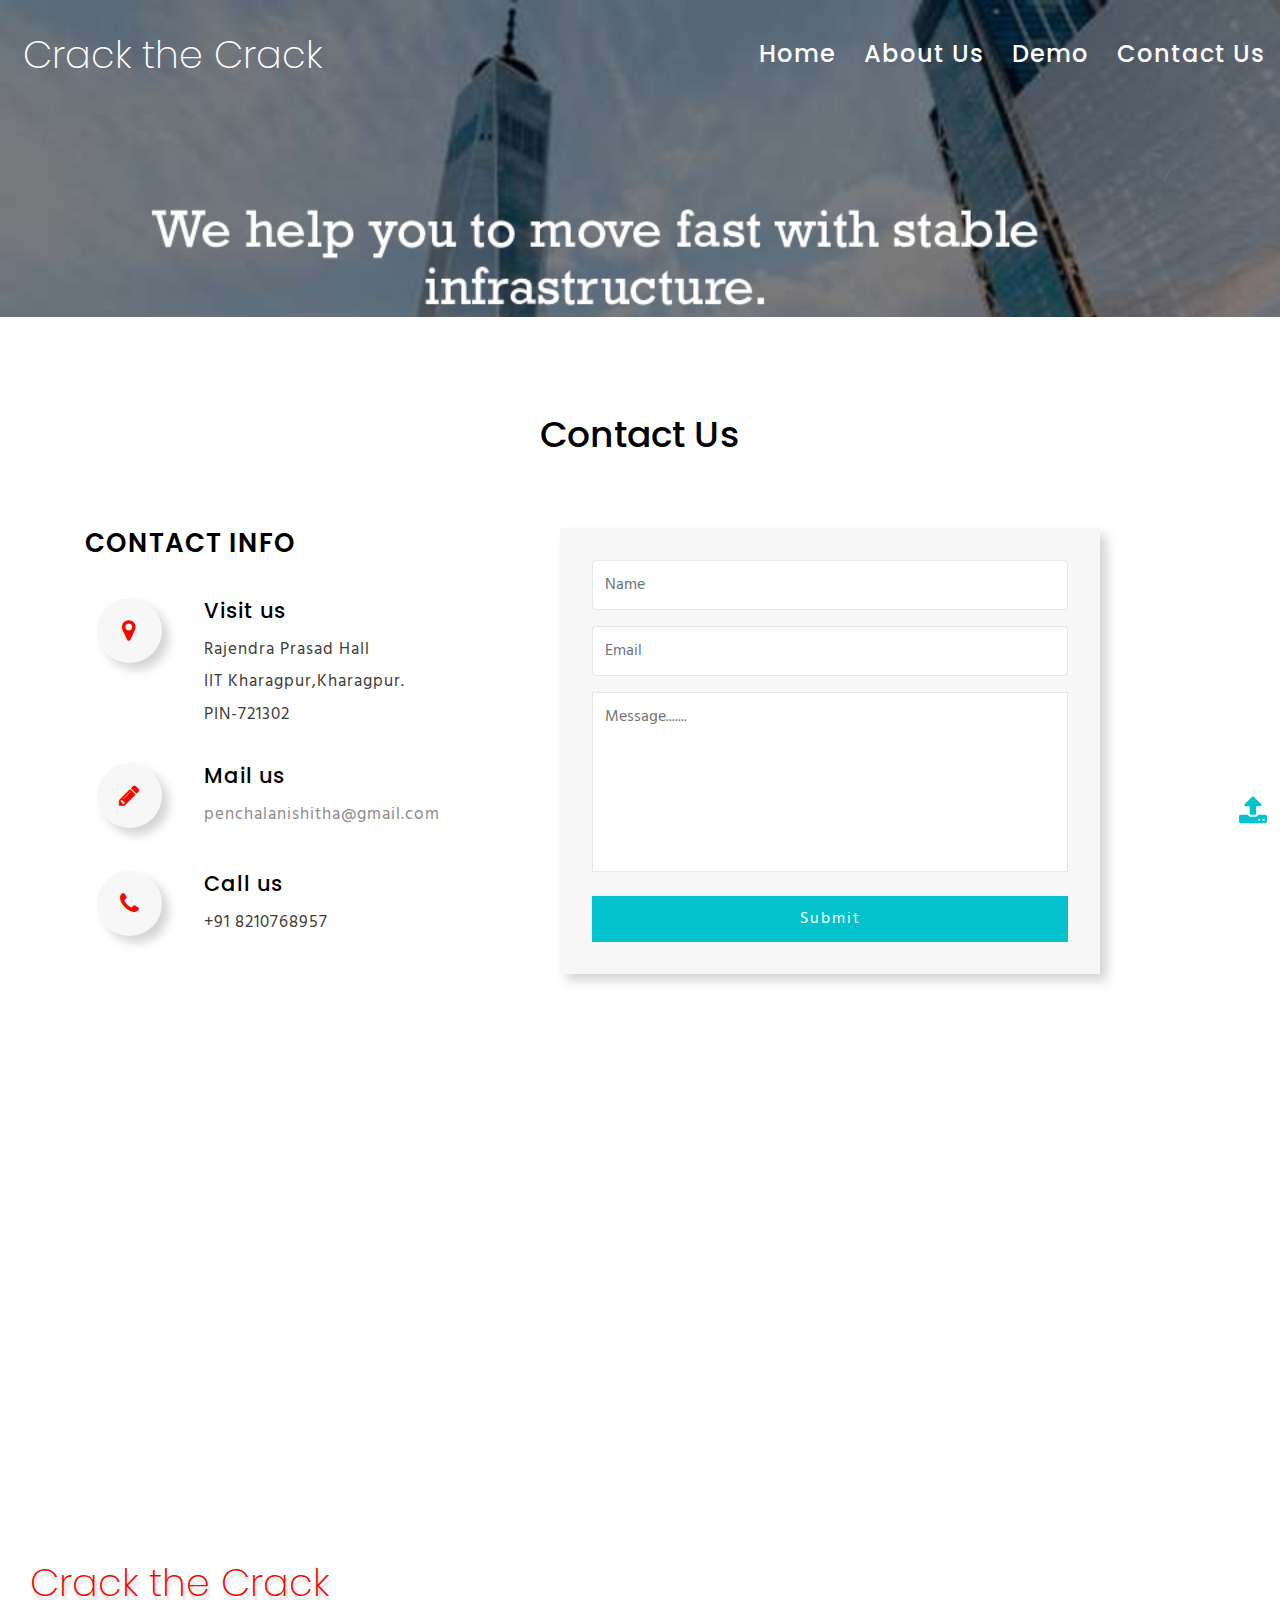
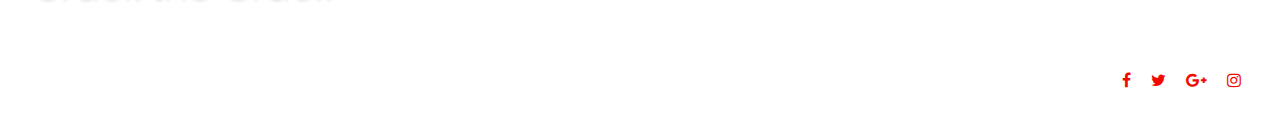
<file: contact.html>
<!--
Author: W3layouts
Author URL: http://w3layouts.com
License: Creative Commons Attribution 3.0 Unported
License URL: http://creativecommons.org/licenses/by/3.0/
-->

<!DOCTYPE html>
<html lang="zxx">

<head>
	<title>Crack the Crack</title>
	<!-- Meta tag Keywords -->
	<meta name="viewport" content="width=device-width, initial-scale=1">
	<meta charset="UTF-8" />
	<meta name="keywords"
		content="Food Blog Responsive web template, Bootstrap Web Templates, Flat Web Templates, Android Compatible web template, Smartphone Compatible web template, free webdesigns for Nokia, Samsung, LG, SonyEricsson, Motorola web design" />
	<script>
		addEventListener("load", function () {
			setTimeout(hideURLbar, 0);
		}, false);

		function hideURLbar() {
			window.scrollTo(0, 1);
		}
	</script>
	<!-- //Meta tag Keywords -->

	<!-- Custom-Files -->
	<link rel="stylesheet" href="css/bootstrap.css">
	<!-- Bootstrap-CSS -->
	<link rel="stylesheet" href="css/style.css" type="text/css" media="all" />
	<!-- Style-CSS -->
	<link href="css/font-awesome.min.css" rel="stylesheet">
	<!-- Font-Awesome-Icons-CSS -->
	<!-- //Custom-Files -->

	<!-- Web-Fonts -->
	<link
		href="//fonts.googleapis.com/css?family=Poppins:100,100i,200,200i,300,300i,400,400i,500,500i,600,600i,700,700i,800,800i,900,900i&amp;subset=devanagari,latin-ext"
		rel="stylesheet">
	<link href="//fonts.googleapis.com/css?family=Hind:300,400,500,600,700&amp;subset=devanagari,latin-ext"
		rel="stylesheet">
	<!-- //Web-Fonts -->
</head>

<body>
	<!-- main banner -->
	<div class="main-top" id="home">
		<!-- header -->
		<header>
			<div class="container-fluid">
				<div class="header d-md-flex justify-content-between align-items-center py-3 pl-2">
					<!-- logo -->
					<div id="logo">
						<h1><a href="index.html">Crack the Crack</a></h1>
					</div>
					<!-- //logo -->
					<!-- nav -->
					<div class="nav_w3ls">
						<nav>
							<label for="drop" class="toggle">Menu</label>
							<input type="checkbox" id="drop" />
							<ul class="menu">
								<li><a href="index.html" class="active nav-style"><h4>Home &nbsp; </h4></a></li>
								<li><a href="about.html" class="nav-style"><h4>&nbsp; About Us &nbsp;</h4></a></li>
								<li><a href="blog1.html" class="nav-style"><h4>&nbsp; Demo &nbsp;</h4></a></li>
								<!--<li>
									 First Tier Drop Down 
									<label for="drop-2" class="toggle toogle-2 nav-style">Dropdown <span
											class="fa fa-angle-down" aria-hidden="true"></span>
									</label>
									<a href="#" class="nav-style">Dropdown <span class="fa fa-angle-down"
											aria-hidden="true"></span></a>
									<input type="checkbox" id="drop-2" />
									<ul>
										<li><a href="blog1.html" class="drop-text">Creative Blog</a></li>
										<li><a href="blog2.html" class="drop-text">Sidebar Right</a></li>
										<li><a href="blog3.html" class="drop-text">Sidebar Left</a></li>
										<li><a href="blog4.html" class="drop-text">Standard</a></li>
										<li><a href="single.html" class="drop-text">Blog Details</a></li>
									</ul>
								</li> -->
								<li><a href="contact.html" class="nav-style"><h4>&nbsp; Contact Us</h4></a></a></li>
								<!--<li><a href="https://w3layouts.com/" target="_blank" class="nav-button">
										Get Started</a></li> -->
							</ul>
						</nav>
					</div>
					<!-- //nav -->
				</div>
			</div>
		</header>
		<!-- //header -->

		<!-- banner -->
		<div class="banner_w3lspvt-2">
			<div class="container">
				<div class="d-flex style-w3layouts">
					<h4 class="inner-style-w3pvts mr-auto text-wh text-uppercase"></h4>
					<ol class="breadcrumb">
						<li class="breadcrumb-item"><a href="index.html"></a></li>
						<li class="breadcrumb-item" aria-current="page"></li>
					</ol>
				</div>
			</div>
		</div>
		<!-- //banner -->
	</div>
	<!-- //main banner -->

	<!-- contact -->
	<section class="contact py-5" id="contact">
		<div class="container py-xl-5 py-lg-3">
			<h3 class="tittle text-center mb-5">Contact Us</h3>
			<div class="row mail-w3l-w3pvt-web pt-xl-4">
				<div class="col-lg-5 contact-left-w3ls">
					<h3>Contact Info</h3>
					<div class="row mb-4 pb-2">
						<div class="col-md-3 col-sm-2 col-3">
							<div class="contact-icon-wthree">
								<span class="fa fa-map-marker"></span>
							</div>
						</div>
						<div class="col-md-9 col-sm-10 col-9 contact-text-w3pvt-webinf0">
							<h4>Visit us</h4>
							<p>Rajendra Prasad Hall </p>
							<p>IIT Kharagpur,Kharagpur.</p>
							<p>PIN-721302</p>
						</div>
					</div>
					<div class="row mb-4 pb-3">
						<div class="col-md-3 col-sm-2 col-3">
							<div class="contact-icon-wthree">
								<span class="fa fa-pencil"></span>
							</div>
						</div>
						<div class="col-md-9 col-sm-10 col-9 contact-text-w3pvt-webinf0">
							<h4>Mail us</h4>
							<p><a href="mailto:info@example.com"><penchalanishitha@gmail class="com">penchalanishitha@gmail.com</a></p>
						</div>
					</div>
					<div class="row">
						<div class="col-md-3 col-sm-2 col-3">
							<div class="contact-icon-wthree">
								<span class="fa fa-phone"></span>
							</div>
						</div>
						<div class="col-md-9 col-sm-10 col-9 contact-text-w3pvt-webinf0">
							<h4>Call us</h4>
							<p>+91 8210768957</p>
						</div>
					</div>
				</div>
				<div class="col-lg-6 mt-lg-0 mt-5">
					<div class="w3pvt-webinfo_mail_grid_right">
						<form action="#" method="post">
							<div class="form-group">
								<input type="text" name="Name" class="form-control" placeholder="Name" required="">
							</div>
							<div class="form-group">
								<input type="email" name="Email" class="form-control" placeholder="Email" required="">
							</div>
							<div class="form-group">
								<textarea name="Message" placeholder="Message......." required=""></textarea>
							</div>
							<button type="submit" class="btn">Submit</button>
						</form>
					</div>
				</div>
			</div>
		</div>
	</section>
	<!-- //contact -->
	<!-- map -->
	<div class="map p-4">
		<iframe
			src="https://www.google.com/maps/embed?pb=!1m18!1m12!1m3!1d3691.024123941501!2d87.30834241503442!3d22.314927385315933!2m3!1f0!2f0!3f0!3m2!1i1024!2i768!4f13.1!3m3!1m2!1s0x3a1d440255555547%3A0x6f2f20dd0c0d6793!2sIndian%20Institute%20of%20Technology%20Kharagpur!5e0!3m2!1sen!2sin!4v1604857691050!5m2!1sen!2sin"
			class="map" style="border:0" allowfullscreen=""></iframe>
	</div>
	<!-- //map -->

	<!-- footer -->
	<footer>
		<div class="w3ls-footer-grids py-4">
			<div class="container-fluid py-lg-3">
				<div class="d-md-flex">
					<div class="col-md-4 w3l-footer-logo">
						<!-- logo 2 -->
						<h2>
							<a class="logo-2" href="index.html">Crack the Crack</a>
						</h2>
						<!-- //logo 2 -->
					</div>
					<!--<div class="col-md-8 w3l-footer text-md-right text-center mt-3">
						<ul class="list-unstyled footer-nav-wthree">
							<li>
								<a href="index.html">Home</a>
							</li>
							<li>
								<a href="about.html">About Us</a>
							</li>
							<li>
								<a href="blog1.html">Blog Style 1</a>
							</li>
							<li>
								<a href="blog2.html">Blog style 2</a>
							</li>
							<li>
								<a class="btn-footer" href="contact.html">Contact Us</a>
							</li>
						</ul>
					</div> -->
				</div>
			</div>
		</div>
	</footer>
	<!-- //footer -->
	<!-- copyright bottom -->
	<div class="copy-bottom py-4">
		<div class="container-fluid">
			<div class="d-sm-flex px-md-3">
				<!-- copyright -->
				<div class="copy_right mr-auto">
					<p class="text-bl let">
						<a href="http://w3layouts.com/" target="_blank"></a>
					</p>
				</div>
				<!-- //copyright -->
				<!-- footer social icons -->
				<div class="social-icons-footer mt-sm-0 mt-3">
					<ul class="list-unstyled">
						<li>
							<a href="#">
								<span class="fa fa-facebook"></span>
							</a>
						</li>
						<li>
							<a href="#">
								<span class="fa fa-twitter"></span>
							</a>
						</li>
						<li>
							<a href="#">
								<span class="fa fa-google-plus"></span>
							</a>
						</li>
						<li>
							<a href="#">
								<span class="fa fa-instagram"></span>
							</a>
						</li>
					</ul>
				</div>
				<!-- //footer social icons -->
			</div>
		</div>
	</div>
	<!-- //copyright bottom -->
	<!-- move top icon -->
	<a href="#home" class="move-top text-center">
		<span class="fa fa-upload" aria-hidden="true"></span>
	</a>
	<!-- //move top icon -->

</body>

</html>
</file>
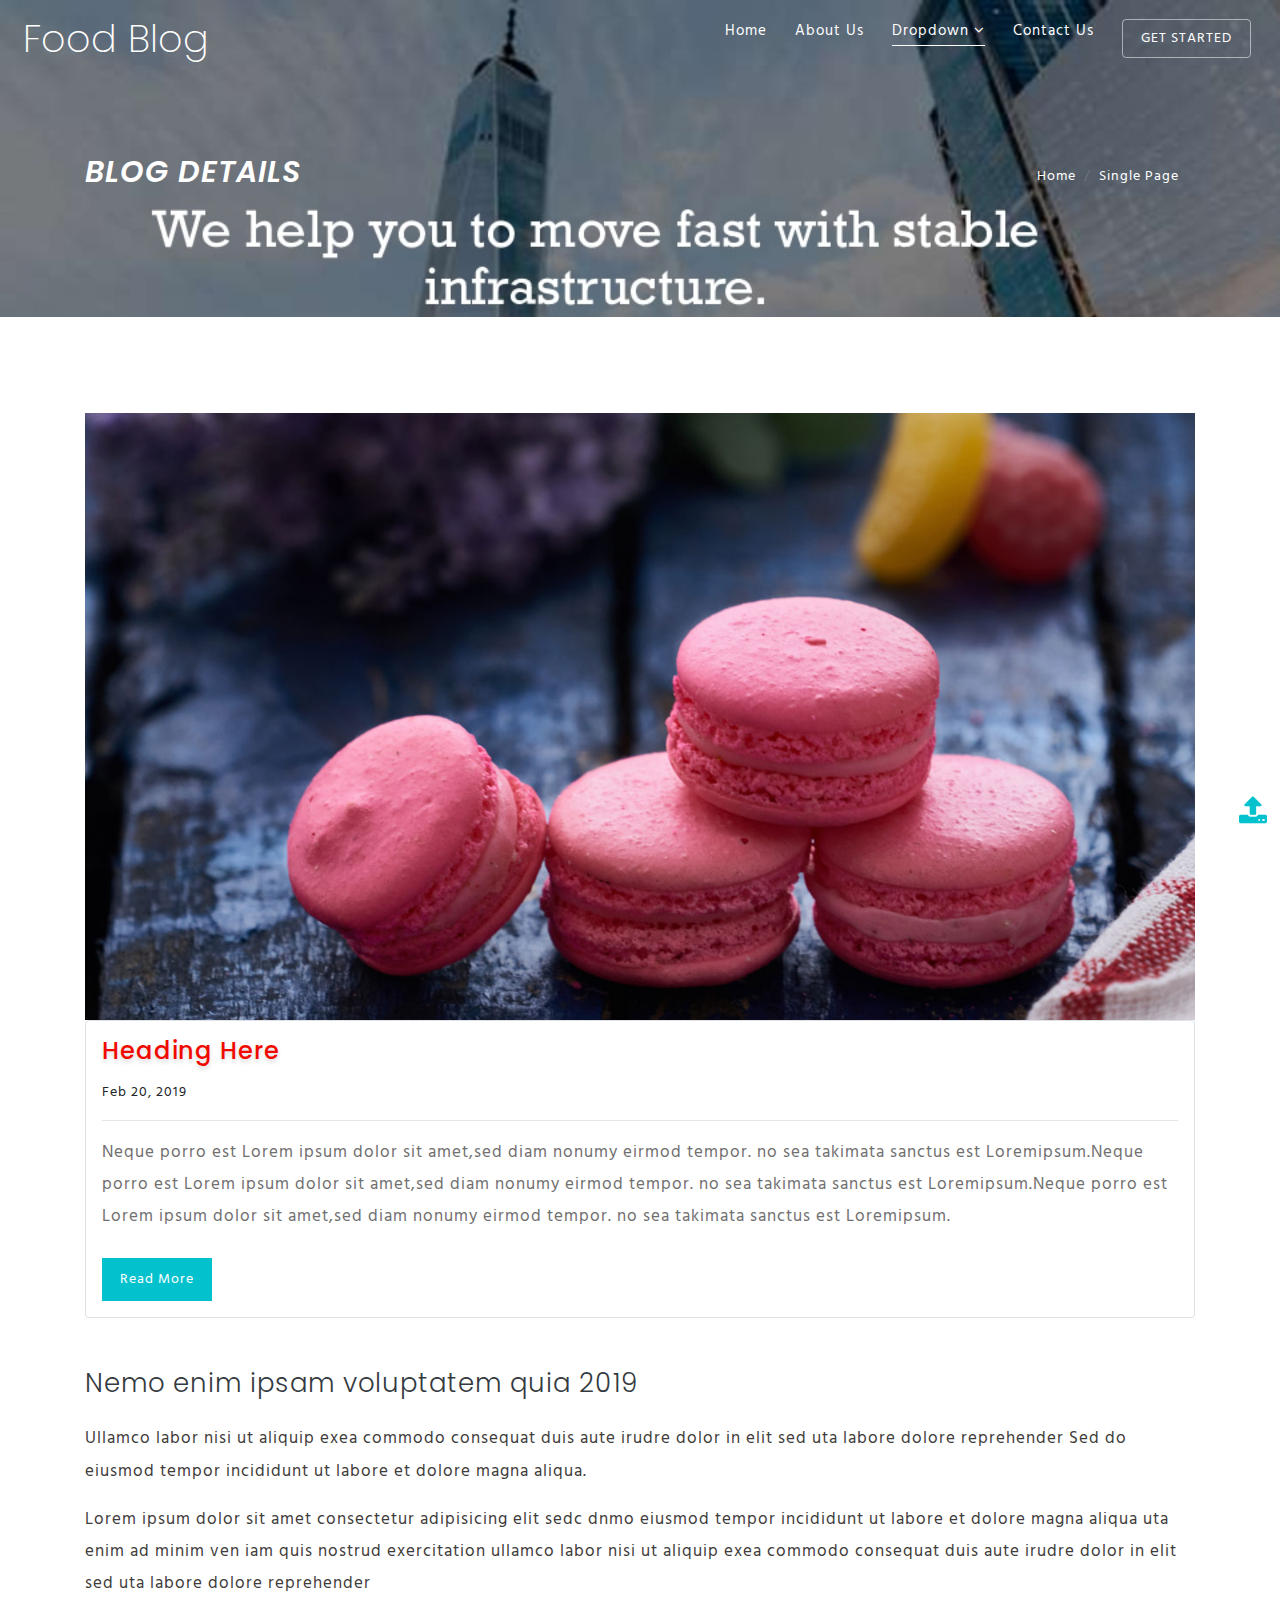
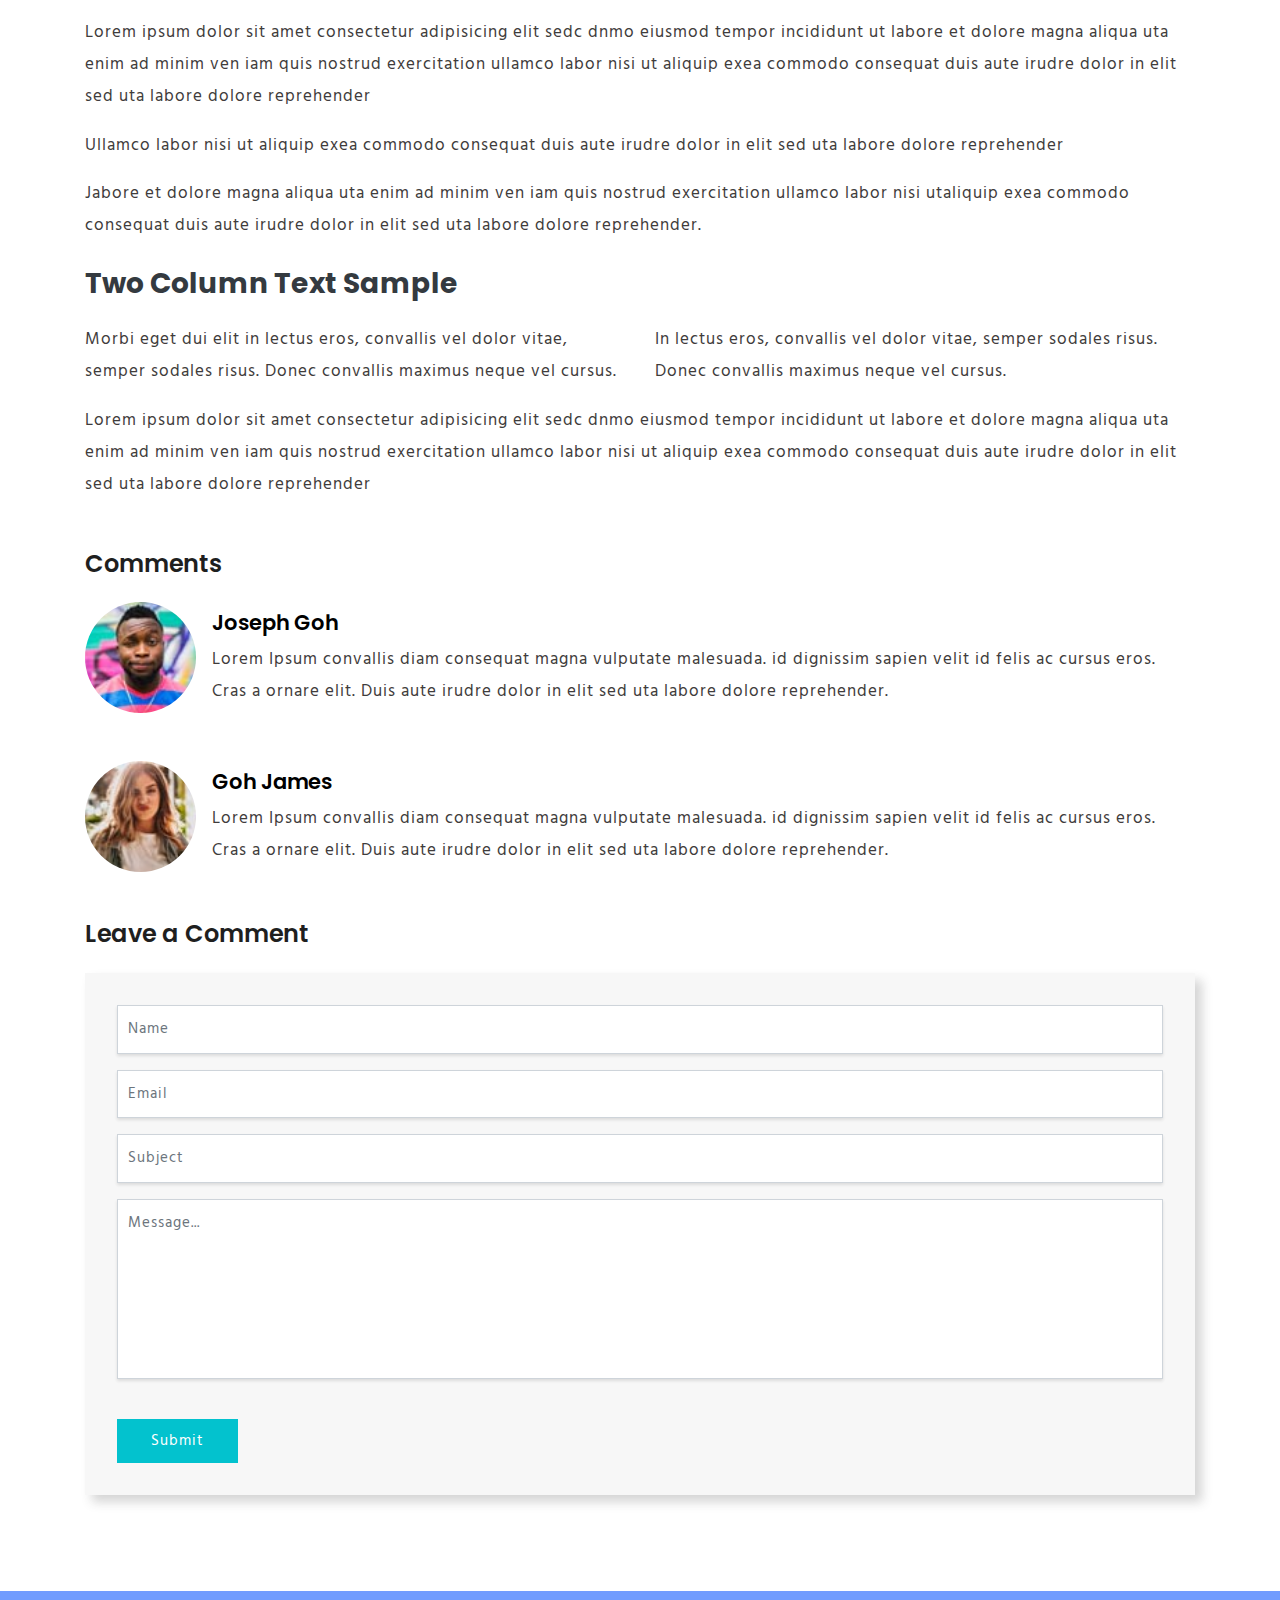
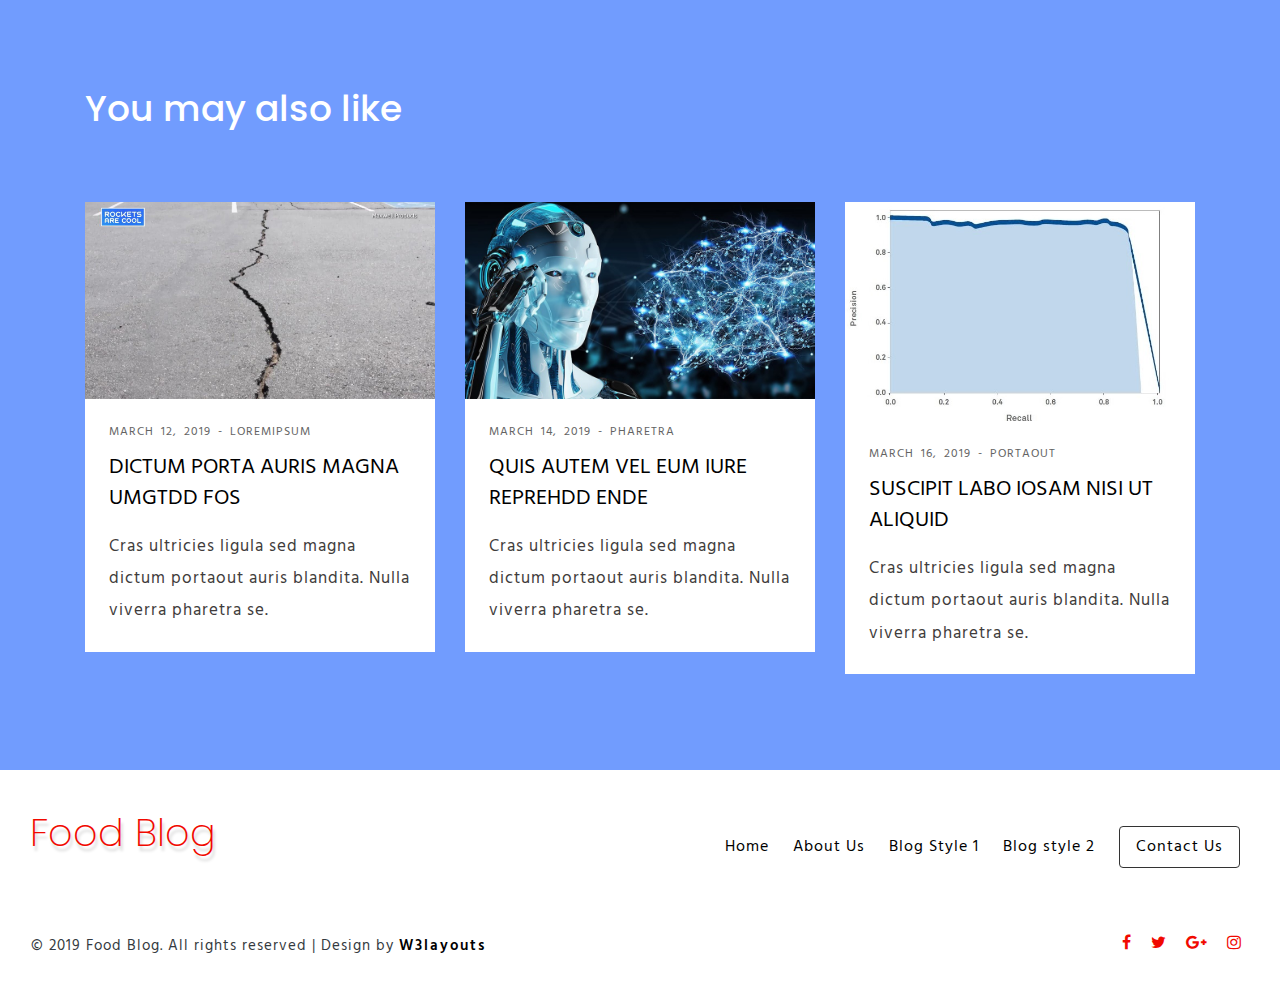
<file: single.html>
<!--
Author: W3layouts
Author URL: http://w3layouts.com
License: Creative Commons Attribution 3.0 Unported
License URL: http://creativecommons.org/licenses/by/3.0/
-->

<!DOCTYPE html>
<html lang="zxx">

<head>
	<title>Food Blog a Blog Category Bootstrap Responsive Website Template | Blog Details :: W3layouts</title>
	<!-- Meta tag Keywords -->
	<meta name="viewport" content="width=device-width, initial-scale=1">
	<meta charset="UTF-8" />
	<meta name="keywords"
		content="Food Blog Responsive web template, Bootstrap Web Templates, Flat Web Templates, Android Compatible web template, Smartphone Compatible web template, free webdesigns for Nokia, Samsung, LG, SonyEricsson, Motorola web design" />
	<script>
		addEventListener("load", function () {
			setTimeout(hideURLbar, 0);
		}, false);

		function hideURLbar() {
			window.scrollTo(0, 1);
		}
	</script>
	<!-- //Meta tag Keywords -->

	<!-- Custom-Files -->
	<link rel="stylesheet" href="css/bootstrap.css">
	<!-- Bootstrap-CSS -->
	<link rel="stylesheet" href="css/style.css" type="text/css" media="all" />
	<!-- Style-CSS -->
	<link href="css/font-awesome.min.css" rel="stylesheet">
	<!-- Font-Awesome-Icons-CSS -->
	<!-- //Custom-Files -->

	<!-- Web-Fonts -->
	<link
		href="//fonts.googleapis.com/css?family=Poppins:100,100i,200,200i,300,300i,400,400i,500,500i,600,600i,700,700i,800,800i,900,900i&amp;subset=devanagari,latin-ext"
		rel="stylesheet">
	<link href="//fonts.googleapis.com/css?family=Hind:300,400,500,600,700&amp;subset=devanagari,latin-ext"
		rel="stylesheet">
	<!-- //Web-Fonts -->
</head>

<body>
	<!-- main banner -->
	<div class="main-top" id="home">
		<!-- header -->
		<header>
			<div class="container-fluid">
				<div class="header d-md-flex justify-content-between align-items-center py-3 pl-2">
					<!-- logo -->
					<div id="logo">
						<h1><a href="index.html">Food Blog</a></h1>
					</div>
					<!-- //logo -->
					<!-- nav -->
					<div class="nav_w3ls">
						<nav>
							<label for="drop" class="toggle">Menu</label>
							<input type="checkbox" id="drop" />
							<ul class="menu">
								<li><a href="index.html" class="nav-style">Home</a></li>
								<li><a href="about.html" class="nav-style">About Us</a></li>
								<li>
									<!-- First Tier Drop Down -->
									<label for="drop-2" class="toggle toogle-2 nav-style">Dropdown <span
											class="fa fa-angle-down" aria-hidden="true"></span>
									</label>
									<a href="#" class="active nav-style">Dropdown <span class="fa fa-angle-down"
											aria-hidden="true"></span></a>
									<input type="checkbox" id="drop-2" />
									<ul>
										<li><a href="blog1.html" class="drop-text">Creative Blog</a></li>
										<li><a href="blog2.html" class="drop-text">Sidebar Right</a></li>
										<li><a href="blog3.html" class="drop-text">Sidebar Left</a></li>
										<li><a href="blog4.html" class="drop-text">Standard</a></li>
										<li><a href="single.html" class="drop-text active">Blog Details</a></li>
									</ul>
								</li>
								<li><a href="contact.html" class="nav-style">Contact Us</a></li>
								<li><a href="https://w3layouts.com/" target="_blank" class="nav-button">Get Started</a>
								</li>
							</ul>
						</nav>
					</div>
					<!-- //nav -->
				</div>
			</div>
		</header>
		<!-- //header -->

		<!-- banner -->
		<div class="banner_w3lspvt-2">
			<div class="container">
				<div class="d-flex style-w3layouts">
					<h4 class="inner-style-w3pvts mr-auto text-wh text-uppercase">Blog Details</h4>
					<ol class="breadcrumb">
						<li class="breadcrumb-item"><a href="index.html">Home</a></li>
						<li class="breadcrumb-item" aria-current="page">Single Page</li>
					</ol>
				</div>
			</div>
		</div>
		<!-- //banner -->
	</div>
	<!-- //main banner -->

	<!-- blog -->
	<section class="wthree-row py-5">
		<div class="container py-xl-5 py-lg-3">
			<div class="blog-left-content">
				<div class="creatives-grid">
					<a href="single.html">
						<img src="images/bbbb1.jpg" alt=" " class="img-fluid" />
					</a>
					<div class="p-mask img-thumbnail">
						<h4><a href="single.html">Heading here</a></h4>
						<span class="let mt-3">Feb 20, 2019</span>
						<hr>
						<p>Neque porro est Lorem ipsum dolor sit amet,sed diam nonumy eirmod tempor. no sea
							takimata sanctus est Loremipsum.Neque porro est Lorem ipsum dolor sit amet,sed diam nonumy
							eirmod tempor. no sea
							takimata sanctus est Loremipsum.Neque porro est Lorem ipsum dolor sit amet,sed diam nonumy
							eirmod tempor. no sea
							takimata sanctus est Loremipsum.</p>
						<a class="btn button-style-w3ls mt-4" href="single.html">Read More</a>
					</div>
				</div>
				<div class="top-cont">
					<h3 class="mt-5 mb-4">
						<a href="blog1.html" class="single-text text-dark font-weight-light">Nemo enim ipsam voluptatem
							quia 2019</a>
					</h3>
					<p>Ullamco labor nisi ut aliquip exea commodo consequat duis aute irudre dolor in elit sed uta
						labore dolore reprehender Sed do eiusmod tempor incididunt ut labore et dolore magna aliqua.</p>
					<p class="my-3">Lorem ipsum dolor sit amet consectetur adipisicing elit sedc dnmo eiusmod tempor
						incididunt ut
						labore et
						dolore magna
						aliqua uta enim ad minim ven iam quis nostrud exercitation ullamco labor nisi ut aliquip exea
						commodo
						consequat
						duis
						aute irudre dolor in elit sed uta labore dolore reprehender</p>
					<p>Lorem ipsum dolor sit amet consectetur adipisicing elit sedc dnmo eiusmod tempor incididunt ut
						labore et
						dolore magna
						aliqua uta enim ad minim ven iam quis nostrud exercitation ullamco labor nisi ut aliquip exea
						commodo
						consequat
						duis
						aute irudre dolor in elit sed uta labore dolore reprehender</p>
					<p class="my-3">Ullamco labor nisi ut aliquip exea commodo consequat duis aute irudre dolor in elit
						sed uta
						labore dolore reprehender</p>
					<p>Jabore et dolore magna aliqua uta enim ad minim ven iam quis nostrud exercitation ullamco labor
						nisi utaliquip
						exea commodo consequat duis aute irudre dolor in elit sed uta labore dolore
						reprehender.
					</p>
					<h3 class="my-4">
						<a href="blog2.html" class="text-bl font-weight-bold blog-grid-title mt-4 mb-3">Two Column Text
							Sample</a>
					</h3>
					<div class="row">
						<div class="col-md-6">
							<p>Morbi eget dui elit in lectus eros, convallis vel dolor vitae, semper sodales risus.
								Donec
								convallis maximus neque
								vel cursus.</p>
						</div>
						<div class="col-md-6">
							<p>In lectus eros, convallis vel dolor vitae, semper sodales risus. Donec
								convallis maximus neque
								vel cursus.</p>
						</div>
					</div>
					<p class="my-3">Lorem ipsum dolor sit amet consectetur adipisicing elit sedc dnmo eiusmod tempor
						incididunt ut
						labore et
						dolore magna
						aliqua uta enim ad minim ven iam quis nostrud exercitation ullamco labor nisi ut aliquip exea
						commodo
						consequat
						duis
						aute irudre dolor in elit sed uta labore dolore reprehender</p>
				</div>
				<div class="comment-top mt-5">
					<h4>Comments</h4>
					<div class="media">
						<img src="images/te3.jpg" alt="" class="img-fluid" />
						<div class="media-body pt-xl-2 pl-3">
							<h5 class="mb-2">Joseph Goh</h5>
							<p>Lorem Ipsum convallis diam consequat magna vulputate malesuada. id dignissim sapien velit
								id felis ac
								cursus eros.
								Cras a ornare elit. Duis aute irudre dolor in elit sed uta labore dolore reprehender.
							</p>
						</div>
					</div>
					<div class="media mt-5">
						<img src="images/te2.jpg" alt="" class="img-fluid" />
						<div class="media-body  pt-xl-2 pl-3">
							<h5 class="mb-2">Goh James</h5>
							<p>Lorem Ipsum convallis diam consequat magna vulputate malesuada. id dignissim sapien velit
								id felis ac
								cursus eros.
								Cras a ornare elit. Duis aute irudre dolor in elit sed uta labore dolore reprehender.
							</p>
						</div>
					</div>
				</div>
				<!-- comment form -->
				<div class="comment-top mt-5">
					<h4>Leave a Comment</h4>
					<div class="comment-bottom w3pvtsinfo_mail_grid_right">
						<form action="#" method="post">
							<div class="form-group">
								<input class="form-control" type="text" name="Name" placeholder="Name" required="">
							</div>
							<div class="form-group">
								<input class="form-control" type="email" name="Email" placeholder="Email" required="">
							</div>
							<div class="form-group">
								<input class="form-control" type="text" name="Subject" placeholder="Subject"
									required="">
							</div>
							<div class="form-group">
								<textarea class="form-control" name="Message" placeholder="Message..."
									required=""></textarea>
							</div>
							<button type="submit" class="btn submit-button mt-4">Submit</button>
						</form>
					</div>
				</div>
				<!-- //comment form -->
			</div>
		</div>
	</section>
	<!-- //blog -->

	<!-- more -->
	<section class="blog_w3ls py-5" id="more">
		<div class="container py-xl-5 py-lg-3">
			<h3 class="tittle mb-sm-5 mb-4">You may also like</h3>
			<div class="row">
				<!-- blog grid -->
				<div class="col-lg-4 col-md-6 mt-4">
					<div class="med-blog">
						<div class="blog-header">
							<a href="blog1.html">
								<img class="img-fluid" src="images/blog1.jpg" alt="image">
							</a>
						</div>
						<div class="blog-body bg-wh p-4">
							<span>March 12, 2019 - loremipsum</span>
							<a href="blog1.html" class="blog-title">Dictum porta auris magna umgtdd fos</a>
							<p>Cras ultricies ligula sed magna dictum portaout auris blandita. Nulla viverra pharetra
								se.</p>
						</div>
					</div>
				</div>
				<!-- //blog grid -->
				<!-- blog grid -->
				<div class="col-lg-4 col-md-6 mt-4">
					<div class="med-blog">
						<div class="blog-header">
							<a href="blog2.html">
								<img class="img-fluid" src="images/blog2.jpg" alt="image">
							</a>
						</div>
						<div class="blog-body bg-wh p-4">
							<span>March 14, 2019 - pharetra</span>
							<a href="blog2.html" class="blog-title">Quis autem vel eum iure reprehdd ende</a>
							<p>Cras ultricies ligula sed magna dictum portaout auris blandita. Nulla viverra pharetra
								se.</p>
						</div>
					</div>
				</div>
				<!-- //blog grid -->
				<!-- blog grid -->
				<div class="col-lg-4 col-md-6 mt-4">
					<div class="med-blog">
						<div class="blog-header">
							<a href="blog4.html">
								<img class="img-fluid" src="images/blog3.jpg" alt="image">
							</a>
						</div>
						<div class="blog-body bg-wh p-4">
							<span>March 16, 2019 - portaout</span>
							<a href="blog4.html" class="blog-title">Suscipit labo iosam nisi ut aliquid</a>
							<p>Cras ultricies ligula sed magna dictum portaout auris blandita. Nulla viverra pharetra
								se.</p>
						</div>
					</div>
				</div>
				<!-- //blog grid -->
			</div>
		</div>
	</section>
	<!-- //more -->

	<!-- footer -->
	<footer>
		<div class="w3ls-footer-grids py-4">
			<div class="container-fluid py-lg-3">
				<div class="d-md-flex">
					<div class="col-md-4 w3l-footer-logo">
						<!-- logo 2 -->
						<h2>
							<a class="logo-2" href="index.html">Food Blog</a>
						</h2>
						<!-- //logo 2 -->
					</div>
					<div class="col-md-8 w3l-footer text-md-right text-center mt-3">
						<ul class="list-unstyled footer-nav-wthree">
							<li>
								<a href="index.html">Home</a>
							</li>
							<li>
								<a href="about.html">About Us</a>
							</li>
							<li>
								<a href="blog1.html">Blog Style 1</a>
							</li>
							<li>
								<a href="blog2.html">Blog style 2</a>
							</li>
							<li>
								<a class="btn-footer" href="contact.html">Contact Us</a>
							</li>
						</ul>
					</div>
				</div>
			</div>
		</div>
	</footer>
	<!-- //footer -->
	<!-- copyright bottom -->
	<div class="copy-bottom py-4">
		<div class="container-fluid">
			<div class="d-sm-flex px-md-3">
				<!-- copyright -->
				<div class="copy_right mr-auto">
					<p class="text-bl let">© 2019 Food Blog. All rights reserved | Design by
						<a href="http://w3layouts.com/" target="_blank">W3layouts</a>
					</p>
				</div>
				<!-- //copyright -->
				<!-- footer social icons -->
				<div class="social-icons-footer mt-sm-0 mt-3">
					<ul class="list-unstyled">
						<li>
							<a href="#">
								<span class="fa fa-facebook"></span>
							</a>
						</li>
						<li>
							<a href="#">
								<span class="fa fa-twitter"></span>
							</a>
						</li>
						<li>
							<a href="#">
								<span class="fa fa-google-plus"></span>
							</a>
						</li>
						<li>
							<a href="#">
								<span class="fa fa-instagram"></span>
							</a>
						</li>
					</ul>
				</div>
				<!-- //footer social icons -->
			</div>
		</div>
	</div>
	<!-- //copyright bottom -->
	<!-- move top icon -->
	<a href="#home" class="move-top text-center">
		<span class="fa fa-upload" aria-hidden="true"></span>
	</a>
	<!-- //move top icon -->

</body>

</html>
</file>
<file: css/style.css>
/*--
Author: W3layouts
Author URL: http://w3layouts.com
License: Creative Commons Attribution 3.0 Unported
License URL: http://creativecommons.org/licenses/by/3.0/
--*/
/* Reset Code */
body {
    padding: 0;
    margin: 0;
    background: #FFF;
    font-family: 'Hind', sans-serif;
}

body button,
.btn,
body a {
    transition: 0.5s all;
    -webkit-transition: 0.5s all;
    -moz-transition: 0.5s all;
    -o-transition: 0.5s all;
    -ms-transition: 0.5s all;
}

.btn:hover,
body button:hover {
    opacity: .8;
    transition: 0.5s all;
    -webkit-transition: 0.5s all;
    -moz-transition: 0.5s all;
    -o-transition: 0.5s all;
    -ms-transition: 0.5s all;
}

body a:hover {
    text-decoration: none;
    transition: 0.5s all;
    -webkit-transition: 0.5s all;
    -moz-transition: 0.5s all;
    -o-transition: 0.5s all;
    -ms-transition: 0.5s all;
}

html {
    scroll-behavior: smooth;
}

h1,
h2,
h3,
h4,
h5,
h6 {
    margin: 0;
    padding: 0;
    font-family: 'Poppins', sans-serif;
}

p {
    margin: 0;
    padding: 0;
    font-size: 17px;
    letter-spacing: 1px;
    line-height: 1.9;
    color: rgb(63, 60, 60);
    font-family: 'Hind', sans-serif;
}

ul,
ol {
    margin: 0;
    padding: 0;
}

/* //Reset Code */

/* colors code */
.text-bl {
    color: #343a40;
}

.text-da {
    color: #000;
}

.text-wh {
    color: #fff;
}

.text-li {
    color: #f8f9fa;
}

.bg-li {
    background: #f8f9fa;
}

.bg-wh {
    background: #fff;
}

.let {
    letter-spacing: 1px;
}

/* //colors code */

/* bottom-to-top */
a.move-top {
    position: fixed;
    bottom: 8%;
    right: 1%;
    z-index: 0;
}

a.move-top span {
    color: #03c2ce;
    font-size: 30px;
}

/* //bottom-to-top */

/* header */
header {
    position: absolute;
    z-index: 999;
    width: 100%;
}

.main-top {
    position: relative;
    z-index: 1;
}

/* navigation */
/* CSS Document */
.toggle-2,
.toggle,
[id^=drop] {
    display: none;
}

/* Giving a background-color to the nav container. */
nav {
    margin: 0;
    padding: 0;
}

#logo a {
    font-size: 38px;
    color: #fff;
    text-shadow: 2px 5px 3px rgba(249, 247, 247, 0.06);
    font-weight: 200;
    float: left;
}

/* Since we'll have the "ul li" "float:left"
 * we need to add a clear after the container. */

nav:after {
    content: "";
    display: table;
    clear: both;
}

/* Removing padding, margin and "list-style" from the "ul",
 * and adding "position:reltive" */
nav ul {
    float: right;
    padding: 0;
    margin: 0;
    list-style: none;
    position: relative;
}

/* Positioning the navigation items inline */
nav ul li {
    margin: 0px;
    display: inline-block;
    float: left;
}

/* Styling the links */
nav a {
    color: #fff;
    font-size: 15px;
    letter-spacing: 1px;
    margin: 0 14px;

}

nav a.nav-style {
    padding-bottom: 2px;
}

nav a:hover {
    color: #fff;
    opacity: .8;
}

/* Background color change on Hover */
nav a.nav-style.active,
nav a.nav-style:hover {
    border-bottom: 1px solid #fff;
}

/* Hide Dropdowns by Default
 * and giving it a position of absolute */
nav ul ul {
    display: none;
    position: absolute;
    top: 25px;
    background: #fff;
    padding: 10px;
    -webkit-border-radius: 4px;
    -o-border-radius: 4px;
    -ms-border-radius: 4px;
    -moz-border-radius: 4px;
    border-radius: 4px;
    z-index: 9;
    /* has to be the same number as the "line-height" of "nav a" */
}

/* Display Dropdowns on Hover */
nav ul li:hover>ul {
    display: inherit;
}

/* Fisrt Tier Dropdown */
nav ul ul li {
    width: 170px;
    float: none;
    display: list-item;
    position: relative;
    -webkit-border-radius: 4px;
    -o-border-radius: 4px;
    -ms-border-radius: 4px;
    -moz-border-radius: 4px;
    border-radius: 4px;
    transition: 0.5s all;
    -webkit-transition: 0.5s all;
    -moz-transition: 0.5s all;
    -o-transition: 0.5s all;
    -ms-transition: 0.5s all;
}

nav ul ul li a {
    color: #000;
    display: block;
    font-size: 15px;
    margin: 10px;
}

nav ul ul li a:hover {
    color: #000;
}

nav ul ul li a.drop-text.active {
    color: #000;
    opacity: .7;
}

/* Second, Third and more Tiers	
 * We move the 2nd and 3rd etc tier dropdowns to the left
 * by the amount of the width of the first tier.
*/
nav ul ul ul li {
    position: relative;
    top: -60px;
    left: 170px;
}

/* Change ' +' in order to change the Dropdown symbol */
li>a:only-child:after {
    content: '';
}

/* Media Queries
--------------------------------------------- */
@media(max-width: 991px) {
    nav a {
        font-size: 14px;
    }

    #logo a {
        font-size: 34px;
    }
}

@media(max-width: 800px) {
    nav a {
        margin: 0 10px;
    }

    a.nav-button {
        padding: 8px 12px;
    }
}

@media all and (max-width : 736px) {
    nav {
        margin: 0;
    }

    /* Hide the navigation menu by default */
    /* Also hide the  */
    .toggle+a,
    .menu {
        display: none;
    }

    /* Stylinf the toggle lable */
    .toggle {
        display: block;
        padding: 8px 14px;
        font-size: 15px;
        text-decoration: none;
        border: none;
        float: right;
        background-color: #fff;
        color: #000;
        -webkit-border-radius: 4px;
        -o-border-radius: 4px;
        -ms-border-radius: 4px;
        -moz-border-radius: 4px;
        border-radius: 4px;
        letter-spacing: 1px;
        cursor: pointer;
        transition: 0.5s all;
        -webkit-transition: 0.5s all;
        -moz-transition: 0.5s all;
        -o-transition: 0.5s all;
        -ms-transition: 0.5s all;
    }

    .menu .toggle {
        float: none;
        text-align: center;
        margin: auto;
        max-width: 106px;
        padding: 5px;
        font-weight: normal;
        font-size: 15px;
        letter-spacing: 1px;
		-webkit-border-radius: 0px;
    -o-border-radius: 0px;
    -ms-border-radius: 0px;
    -moz-border-radius: 0px;
        border-radius: 0px;
    }

    .toggle:hover {
        opacity: .9;
        transition: 0.5s all;
        -webkit-transition: 0.5s all;
        -moz-transition: 0.5s all;
        -o-transition: 0.5s all;
        -ms-transition: 0.5s all;
    }

    /* Display Dropdown when clicked on Parent Lable */
    [id^=drop]:checked+ul {
        display: block;
        background: #fff;
        padding: 15px 0;
        text-align: center;
        width: 100%;
    }

    /* Change menu item's width to 100% */
    nav ul li {
        display: block;
        width: 100%;
        padding: 5px 0;
    }

    /* Hide Dropdowns by Default */
    nav ul ul {
        float: none;
        position: static;
        color: #fff;
        /* has to be the same number as the "line-height" of "nav a" */
    }

    /* Hide menus on hover */
    nav ul ul li:hover>ul,
    nav ul li:hover>ul {
        display: none;
    }

    /* Fisrt Tier Dropdown */
    nav ul ul li {
        display: block;
        width: 100%;
        padding: 0;
    }

    nav ul ul ul li {
        position: static;
        /* has to be the same number as the "width" of "nav ul ul li" */
    }

    nav a {
        color: #000;
        font-size: 15px;
        margin: 4px 0;
        display: inline-block;
    }

    nav a.nav-style.active,
    nav a.nav-style:hover {
        border-color: #000;
    }

    .menu .toggle:hover {
        border-bottom: 1px solid #000;
    }

    nav a:hover {
        color: #000;
    }
}

@media all and (max-width : 440px) {
    .toggle {
        padding: 7px 12px;
        font-size: 14px;
    }

    #logo a {
        font-size: 32px;
    }
}

@media all and (max-width : 375px) {

    nav a,
    .menu .toggle {
        font-size: 13px;
    }
}

/* dropdown */
#demo {
    margin: 10px 0 0px 0;
}

#demo .wrapper {
    display: inline-block;
    position: relative;
}

#demo .parent {
    height: 100%;
    width: 100%;
    display: block;
    cursor: pointer;
    line-height: 30px;
    height: 30px;
    color: #fff;
    z-index: 2;
    position: relative;
    -webkit-transition: border-radius .1s linear, background .1s linear, z-index 0s linear;
    -webkit-transition-delay: .8s;
    text-align: center;
    color: #fff;
    text-transform: capitalize;
    font-weight: 500;
    font-size: 15px;
    letter-spacing: 1px;
    padding-left: 0;
    padding-right: 0;
}

#demo .parent:hover,
#demo .content:hover~.parent {
    -webkit-transition-delay: 0s, 0s, 0s;
}

#demo .content:hover~.parent {
    border-bottom-left-radius: 0;
    border-bottom-right-radius: 0;
    z-index: 0;
}

#demo .content {
    position: absolute;
    top: 0;
    display: block;
    z-index: 1;
    height: 0;
    width: 150px;
    padding-top: 30px;
    -webkit-transition: height .5s ease;
    -webkit-transition-delay: .4s;
}

#demo .wrapper:active .content {
    height: 150px;
    z-index: 3;
    -webkit-transition-delay: 0s;
}

#demo .content:hover {
    height: 150px;
    z-index: 3;
    -webkit-transition-delay: 0s;
}

#demo .content ul {
    background: #fff;
    margin: 0;
    padding: 0;
    overflow: hidden;
    height: 100%;
    border-bottom-left-radius: 5px;
    border-bottom-right-radius: 5px;
}

#demo .content ul a {
    text-decoration: none;
    padding: 0;
}

#demo .content li:hover {
    background: #f8f9fa;
}

#demo .content li {
    list-style: none;
    text-align: left;
    color: #999;
    font-size: 16px;
    line-height: 30px;
    height: 40px;
    line-height: 40px;
    padding-left: 10px;
    border-top: 1px solid #eee;
}

#demo .content li:last-of-type {
    border-bottom-left-radius: 5px;
    border-bottom-right-radius: 5px;
}

/* //dropdown */

/* nav button */
a.nav-button {
    border: 1px solid rgba(255, 255, 255, 0.52);
    padding: 8px 18px;
	-webkit-border-radius: 4px;
    -o-border-radius: 4px;
    -ms-border-radius: 4px;
    -moz-border-radius: 4px;
    border-radius: 4px;
    text-transform: uppercase;
    font-size: 14px;
    display: inline-block;
}

/* //nav button */
/* //header */

/* banner slider */
.csslider>ul>li:first-child {
    background: url(../images/1.jpg) no-repeat top;
    background-size: cover;
	 -webkit-background-size: cover;
    -moz-background-size: cover;
    -o-background-size: cover;
    -ms-background-size: cover;
}

.csslider>ul>li:nth-child(2) {
    background: url(../images/5.jpg) no-repeat right;
    background-size: cover;
	 -webkit-background-size: cover;
    -moz-background-size: cover;
    -o-background-size: cover;
    -ms-background-size: cover;
}

.w3ls_banner_txt {
    margin: 15vw 0 12vw;
    max-width: 460px;
    margin-left: 1em;
}

.w3ls_banner_txt p {
    color: #fff;
    letter-spacing: 6px;
    font-size: 14px;
    margin-bottom: 10px;
}

h3.w3ls_pvt-title {
    font-size: 50px;
    font-weight: 600;
    letter-spacing: 2px;
    text-transform: uppercase;
    line-height: 1.4;
}

.button-style {
    padding: 12px 22px;
    border: none;
    color: #fff;
    font-size: 14px;
    letter-spacing: 1px;
    background: #1cc7d0;
    background: #ff3c41;
	-webkit-border-radius: 10px;
    -o-border-radius: 10px;
    -ms-border-radius: 10px;
    -moz-border-radius: 10px;
    border-radius: 10px;
}

/* rated icons */
.rating-w3 li {
    display: inline-block;
}

.rating-w3 li a {
    color: #ffd400;
}

/* //rated icons */
/* //banner slider */

/* banner bottom */
a.single-text {
    font-size: 26px;
    font-weight: 400;
    letter-spacing: 1px;
}

/* middle section 2 */
h3.w3ls-title {
    font-size: 38px;
}

h3.w3ls-title span {
    display: block;
    font-size: 17px;
    color: #00d0ff;
    font-weight: 400;
}

/* middle section 2 */
.quote {
    background: #03c2ce;
    padding: 3em;
    margin: 3em 0;
}

.quote p span {
    font-size: 26px;
}

/* //banner bottom */

/* footer */
a.logo-2 {
    font-size: 38px;
    color: #f10900;
    text-shadow: 2px 5px 3px rgba(12, 12, 12, 0.17);
    font-weight: 200;
}

/* footer nav */
ul.footer-nav-wthree li {
    display: inline-block;
}

ul.footer-nav-wthree li a {
    color: #000;
    letter-spacing: 1px;
    font-size: 16px;
    margin: 0 10px;
    display: inline-block;
}

a.btn-footer {
    border: 1px solid #333;
    padding: 8px 16px;
	-webkit-border-radius: 4px;
    -o-border-radius: 4px;
    -ms-border-radius: 4px;
    -moz-border-radius: 4px;
    border-radius: 4px;
}

/* //footer nav */
/* //footer */

/* copyright */
.copy_right p a {
    color: #000;
    font-weight: 600;
    letter-spacing: 2px;
}

.copy_right p {
    font-size: 15px;
}

/* //copyright */

/* social icons */
.social-icons-footer ul li {
    display: inline-block;
}

.social-icons-footer ul li a span {
    color: #f10900;
    margin: 0 8px;
    font-size: 16px;
}

/* //social icons */

/* title */
h3.tittle {
    font-size: 36px;
    color: #000;
}

.blog_w3ls h3.tittle {
    color: #fff;
}

/* //title */

/* testimonials */
.testi-img-res img {
	-webkit-border-radius: 50%;
    -o-border-radius: 50%;
    -ms-border-radius: 50%;
    -moz-border-radius: 50%;
    border-radius: 50%;
}

.testi_grid h5 {
    color: #000;
    font-size: 20px;
    margin: 10px 0 5px;
}

.testi_grid p {
    font-size: 14px;
}

p.sub-test {
    color: #616161;
    font-size: 15px;
}

/* //testimonials */

/* more */
.blog_w3ls {
    background: #719cfe;
}

a.blog-title {
    color: #000;
    font-size: 22px;
    text-transform: uppercase;
    display: inline-block;
    margin: 12px 0 16px;
    line-height: 1.4;
}

.blog-body span {
    color: #636363;
    text-transform: uppercase;
    font-size: 12px;
    word-spacing: 3px;
    letter-spacing: 1px;
    display: block;
}

/* //more */

/* inner banner */
.banner_w3lspvt-2 {
    background: url(../images/1.jpg) no-repeat top;
    background-size: cover;
    -webkit-background-size: cover;
    -moz-background-size: cover;
    -o-background-size: cover;
    -ms-background-size: cover;
}

.style-w3layouts {
    padding: 12vw 0 8vw;
}

h4.inner-style-w3pvts {
    font-size: 30px;
    font-weight: 600;
    font-style: italic;
    letter-spacing: 1px;
}

.breadcrumb {
    background-color: transparent;
}

li.breadcrumb-item a,
li.breadcrumb-item {
    color: #fff;
    letter-spacing: 1px;
    font-size: 14px;

}

/* //inner banner */

/* blog */
.creatives-grid {
    margin-bottom: 1.5em;
}

.creatives-grid .p-mask {
    padding: 1em;
}

.creatives-grid .p-mask .p-desc {
    color: #a3a3a3;
    position: relative;
    display: block;
    margin-bottom: 10px;
    padding-bottom: 10px;
    font-size: 1em;
}

.p-mask h4 a {
    color: #f10900;
    font-size: 24px;
    letter-spacing: 1px;
    text-transform: capitalize;
    text-shadow: 0px 3px 4px rgba(189, 188, 188, 0.56);
    display: inline-block;
}

.p-mask span {
    display: inline-block;
    font-size: 14px;
}

.p-mask p {
    color: #717070;
}

.button-style-w3ls {
    padding: 11px 18px;
    border: none;
    color: #fff;
    font-size: 14px;
    letter-spacing: 1px;
    background: #03c2ce;
    -webkit-border-radius: 0px;
    -o-border-radius: 0px;
    -ms-border-radius: 0px;
    -moz-border-radius: 0px;
    border-radius: 0px;
}

.button-style-w3ls:hover {
    color: #fff;
    opacity: .8;
}

/* //blog */

/* right side */
.single-gd {
    padding: 2em;
    background-color: #f5f5f5;
    margin-bottom: 1em;
}

.single-gd img {
    margin-bottom: 1em;
}

.single-gd h4 {
    font-size: 20px;
    color: #0e0f10;
    margin-bottom: 1em;
}

.single-gd form input[type="email"] {
    outline: none;
    padding: 12px 15px;
    font-size: 13px;
    color: #777;
    background: #ffffff;
    letter-spacing: 1px;
    border: 1px solid #ddd;
    width: 100%;
}

.single-gd form button {
    background: #0d0e10;
    padding: 12px 20px;
    color: #fff;
    font-size: 14px;
    border: none;
    letter-spacing: 1px;
    margin-top: 1em;
    -webkit-border-radius: 0px;
    -o-border-radius: 0px;
    -ms-border-radius: 0px;
    -moz-border-radius: 0px;
    border-radius: 0px;
    text-transform: uppercase;
}

.tech-btm img {
    background: #fff;
    padding: 6px;
}

ul.blog_list li a:hover {
    color: #719cfe;
}

ul.pagination li a {
    color: #555;
    font-size: 14px;
    letter-spacing: 1px;
}

ul.pagination {
    margin-top: 2em;
}

.blog-grid-right {
    float: left;
    width: 60%;
    padding-left: 1em;
}

.blog-grid-left {
    float: left;
    width: 40%;
}

.blog-grid-right h5 a {
    font-size: 14px;
    line-height: 1.4;
    letter-spacing: .5px;
    color: #444;
}

.blog-grid-right h5 a:hover {
    opacity: .8;
}

.list-group-item.active {
    color: #fff;
    background-color: #000;
    border-color: #000;
}

/* //right side */

/* single page */
/* comments */
.media img {
    -webkit-border-radius: 50%;
    -o-border-radius: 50%;
    -ms-border-radius: 50%;
    -moz-border-radius: 50%;
    border-radius: 50%;
    width: 10%;
}

.media-body h5 {
    color: #000;
    font-size: 21px;
    font-weight: 600;
}

/* //comments */
/* comment form */
.comment-top h4 {
    color: #1f1f1f;
    font-size: 24px;
    font-weight: 600;
    margin-bottom: 1em;
}

.comment-bottom {
    background: #f7f7f7;
    padding: 2em;
    -webkit-box-shadow: 7px 7px 10px 0 rgba(56, 56, 56, 0.21);
    -moz-box-shadow: 7px 7px 10px 0 rgba(56, 56, 56, 0.21);
    box-shadow: 7px 7px 10px 0 rgba(56, 56, 56, 0.21);
}

.w3pvtsinfo_mail_grid_right textarea {
    min-height: 180px;
    resize: none;
}

.comment-bottom .form-control {
    padding: 12px 10px;
    -webkit-border-radius: 0;
    -o-border-radius: 0;
    -ms-border-radius: 0;
    -moz-border-radius: 0;
    border-radius: 0;
    letter-spacing: 1px;
    font-size: 15px;
    outline: none;
    -webkit-box-shadow: 0px 2px 3px 0px rgba(0, 0, 0, 0.11);
    -moz-box-shadow: 0px 2px 3px 0px rgba(0, 0, 0, 0.11);
    box-shadow: 0px 2px 3px 0px rgba(0, 0, 0, 0.11);
}

.submit-button {
    padding: 11px 34px;
    border: none;
    color: #fff;
    font-size: 15px;
    letter-spacing: 1px;
    background: #03c2ce;
    -webkit-border-radius: 0px;
    -o-border-radius: 0px;
    -ms-border-radius: 0px;
    -moz-border-radius: 0px;
    border-radius: 0px;
}

/* //comment form */
/* //single page */

/* about */
a.button-style-w3 {
    color: #333;
    border: 1px solid #333;
    padding: 11px 30px;
    display: inline-block;
    font-size: 15px;
    letter-spacing: 1px;
    -webkit-border-radius: 0px;
    -o-border-radius: 0px;
    -ms-border-radius: 0px;
    -moz-border-radius: 0px;
    border-radius: 0px;
    outline: none;
}

h3.main-title-w3pvt {
    font-size: 30px;
    letter-spacing: 1px;
    color: #000;
    line-height: 1.4;
}

.about-right img {
    background: #fff;
	 -webkit-box-shadow: 0 20px 40px -10px rgba(0, 0, 0, .3);
    -moz-box-shadow: 0 20px 40px -10px rgba(0, 0, 0, .3);
    box-shadow: 0 20px 40px -10px rgba(0, 0, 0, .3);
    padding: 8px;
}

/* //about */

/* services */
.serives-w3pvt-web {
    background: url(../images/bg1.jpg) no-repeat center;
    -webkit-background-size: cover;
    -moz-background-size: cover;
    -o-background-size: cover;
    -ms-background-size: cover;
    background-size: cover;
}

.services-w3ls-grid {
    background: #eee;
    padding: 3em;
}

.services-w3ls-grid h4 {
    font-weight: 600;
    color: #1d1d1d;
    font-size: 26px;
}

.serv-icon {
    border-radius: 50%;
    -webkit-border-radius: 50%;
    -o-border-radius: 50%;
    -ms-border-radius: 50%;
    -moz-border-radius: 50%;
    background: #f72a22;
    width: 90px;
    height: 90px;
}

.serv-icon span {
    color: #fff;
    font-size: 32px;
    line-height: 90px;
}

.clr-2 {
    background: #14d0a0;
}

.clr-3 {
    background: #9423fb;
}

/* //services */

/* team */
.caption {
    text-align: center;
}

.caption {
    padding: 2em;
}

.team-text h4 {
    font-size: 22px;
    color: #000;
    margin-bottom: .8em;
}

.caption ul li {
    display: inline-block;
}

.caption ul li:nth-child(2) {
    margin: 0 .3em;
}

.caption ul li {
    width: 28px;
    height: 28px;
    display: inline-block;
    margin: 0 3px;
    -webkit-border-radius: 50%;
    -o-border-radius: 50%;
    -ms-border-radius: 50%;
    -moz-border-radius: 50%;
    border-radius: 50%;
    transition: 0.5s all;
    -webkit-transition: 0.5s all;
    -moz-transition: 0.5s all;
    -o-transition: 0.5s all;
    -ms-transition: 0.5s all;
}

.caption ul li:hover {
    opacity: .8;
    transition: 0.5s all;
    -webkit-transition: 0.5s all;
    -moz-transition: 0.5s all;
    -o-transition: 0.5s all;
    -ms-transition: 0.5s all;
}

.caption ul li span {
    color: #fff;
    font-size: 12px;
    line-height: 28px;
}

.caption ul li.f1 {
    background: #3b5998;
}

.caption ul li.f2 {
    background: #00aced;
}

.caption ul li.f3 {
    background: #F44336;
}

/* //team */

/* contact */
.w3pvt-webinfo_mail_grid_right {
    background: #f7f7f7;
    padding: 2em;
    -webkit-box-shadow: 7px 7px 10px 0 rgba(56, 56, 56, 0.21);
    -moz-box-shadow: 7px 7px 10px 0 rgba(56, 56, 56, 0.21);
    box-shadow: 7px 7px 10px 0 rgba(56, 56, 56, 0.21);
}

.w3pvt-webinfo_mail_grid_right input[type="text"],
.w3pvt-webinfo_mail_grid_right input[type="email"],
.w3pvt-webinfo_mail_grid_right textarea {
    outline: none;
    padding: 12px;
    font-size: 16px;
    color: #555;
    width: 100%;
    border: 1px solid #E6E6E6;
}

.w3pvt-webinfo_mail_grid_right textarea {
    min-height: 180px;
    width: 100% !important;
    resize: none;
}

.w3pvt-webinfo_mail_grid_right button {
    outline: none;
    padding: 11px 0;
    font-size: 16px;
    color: #fff;
    background: #03c2ce;
    width: 100%;
    border: none;
    letter-spacing: 2px;
    border-radius: 0px;
    -webkit-border-radius: 0px;
    -o-border-radius: 0px;
    -ms-border-radius: 0px;
    -moz-border-radius: 0px;
}

.contact-icon-wthree {
    width: 65px;
    height: 65px;
    background: #f7f7f7;
    border-radius: 50%;
    text-align: center;
    -webkit-box-shadow: 7px 7px 10px 0 rgba(56, 56, 56, 0.21);
    -moz-box-shadow: 7px 7px 10px 0 rgba(56, 56, 56, 0.21);
    box-shadow: 7px 7px 10px 0 rgba(56, 56, 56, 0.21);
    margin: 0 auto;
}

.contact-left-w3ls span {
    font-size: 24px;
    color: #f10900;
    line-height: 65px;
}

.contact-left-w3ls h4 {
    color: #000;
    font-size: 21px;
    margin-bottom: .5em;
    letter-spacing: 1px;
}

.contact-left-w3ls p a {
    color: #8d8d8d;
}

.contact-left-w3ls h3 {
    font-size: 26px;
    color: #000;
    margin-bottom: 1.5em;
    font-weight: 600;
    text-transform: uppercase;
    letter-spacing: 1px;
}

.map iframe {
    width: 100%;
    min-height: 400px;
    margin-bottom: -6px;
}

/* //contact */

/* responsive */
@media(max-width: 1080px) {
    h3.w3ls-title {
        font-size: 32px;
    }

    a.single-text {
        font-size: 23px;
    }

    a.blog-title {
        font-size: 20px;
    }

    .testi_grid h5 {
        margin: 0px 0 5px;
    }

    h3.main-title-w3pvt {
        font-size: 26px;
    }

    .services-w3ls-grid {
        padding: 2em;
    }

    .single-gd h4 {
        font-size: 18px;
    }

    .blog-grid-right h5 a {
        font-size: 13px;
    }
}

@media(max-width: 991px) {
    .w3ls_banner_txt {
        max-width: 370px;
    }

    h3.w3ls_pvt-title {
        font-size: 42px;
    }

    .w3ls_banner_txt p {
        letter-spacing: 5px;
        font-size: 13px;
    }

    .rating-w3 li,
    .rating-w3 li a {
        font-size: 15px;
    }

    h3.w3ls-title {
        font-size: 29px;
    }

    .top-cont h3 a {
        font-size: 26px;
    }

    .quote {
        padding: 2em;
        margin: 2em 0;
    }

    h3.tittle {
        font-size: 32px;
    }

    .testi_grid h5 {
        margin: 12px 0 5px;
    }

    .services-w3ls-grid {
        padding: 3em;
        max-width: 400px;
        margin: 0 auto;
    }

    .single-gd h4 {
        font-size: 20px;
    }

    .blog-grid-left {
        width: 26%;
    }

    .blog-grid-right h5 a {
        font-size: 15px;
    }

    .contact-left-w3ls h3 {
        font-size: 24px;
    }

    .map iframe {
        min-height: 350px;
    }
}

@media(max-width: 900px) {
    .w3ls_banner_txt {
        margin: 20vw 0 12vw;
    }
}

@media(max-width: 800px) {
    h3.w3ls_pvt-title {
        font-size: 40px;
    }

    ul.footer-nav-wthree li a {
        font-size: 15px;
        margin: 0 6px;
    }
}

@media(max-width: 768px) {
    ul.footer-nav-wthree li a {
        margin: 0 5px;
    }

    a.btn-footer {
        padding: 8px 9px;
    }
}

@media(max-width: 736px) {
    a.nav-button {
        border-color: #000;
    }

    h3.w3ls-title {
        font-size: 26px;
    }

    .w3l-footer-logo {
        text-align: center;
    }

    .w3ls_banner_txt p {
        letter-spacing: 4px;
        font-size: 12px;
    }

    h4.inner-style-w3pvts {
        font-size: 26px;
    }

    .creatives-grid img {
        width: 100%;
    }

    .blog-grid-left {
        width: 35%;
    }

    .media img {
        width: 16%;
    }
}

@media(max-width: 667px) {
    .copy_right p {
        font-size: 14px;
    }

    .social-icons-footer ul li a span {
        margin: 0 6px;
        font-size: 15px;
    }

    .style-w3layouts {
        padding: 17vw 0 5vw;
    }
}

@media(max-width: 568px) {
    .copy-bottom {
        text-align: center;
    }

    a.single-text {
        font-size: 21px;
    }

    .w3ls_banner_txt p {
        letter-spacing: 3px;
    }

    .w3ls_banner_txt {
        max-width: 300px;
    }

    h3.w3ls_pvt-title {
        font-size: 36px;
    }

    .map iframe {
        min-height: 300px;
    }
}

@media(max-width: 480px) {
    a.btn-footer {
        margin-top: 14px !important;
    }

    p {
        font-size: 14px;
    }

    h3.w3ls-title {
        font-size: 22px;
    }

    h3.tittle {
        font-size: 28px;
    }

    .w3ls_banner_txt {
        margin: 25vw 0 15vw;
    }

    h4.inner-style-w3pvts {
        font-size: 22px;
    }

    .style-w3layouts {
        padding: 22vw 0 5vw;
    }

    .contact-left-w3ls h4 {
        font-size: 20px;
    }
}

@media(max-width: 440px) {
    .blog-grid-right h5 a {
        font-size: 14px;
    }

    .contact-left-w3ls h3 {
        font-size: 22px;
    }
}

@media(max-width: 414px) {
    .top-cont h3 a {
        font-size: 22px;
    }

    .media img {
        width: 20%;
    }
}

@media(max-width: 384px) {
    h3.main-title-w3pvt {
        font-size: 24px;
    }

    .blog-grid-left {
        width: 38%;
    }

    .blog-grid-right h5 a {
        font-size: 13px;
    }

    .w3pvt-webinfo_mail_grid_right input[type="text"],
    .w3pvt-webinfo_mail_grid_right input[type="email"],
    .w3pvt-webinfo_mail_grid_right textarea {
        font-size: 15px;
    }
}

@media(max-width: 375px) {
    h3.w3ls_pvt-title {
        font-size: 32px;
    }

    .rating-w3 li,
    .rating-w3 li a {
        font-size: 14px;
    }

    h4.inner-style-w3pvts {
        font-size: 19px;
    }

    .style-w3layouts {
        padding: 26vw 0 5vw;
    }

    .p-mask h4 a {
        font-size: 22px;
    }

    .comment-bottom .form-control {
        font-size: 14px;
    }
}

@media(max-width: 320px) {
    #logo a {
        font-size: 28px;
    }

    .w3ls_banner_txt {
        margin: 30vw 0 17vw;
    }

    .breadcrumb {
        padding: 0;
    }

    .list-group-item {
        font-size: 15px;
    }

    .single-gd {
        padding: 1em;
    }

    .single-gd h4 {
        font-size: 18px;
    }

    .blog-grid-right h5 a {
        font-size: 12px;
    }

    h3.tittle {
        font-size: 26px;
    }

    .contact-left-w3ls h3 {
        font-size: 20px;
    }

    .contact-icon-wthree {
        width: 60px;
        height: 60px;
    }

    .contact-left-w3ls span {
        font-size: 22px;
        line-height: 60px;
    }
}

/* //responsive */
</file>
